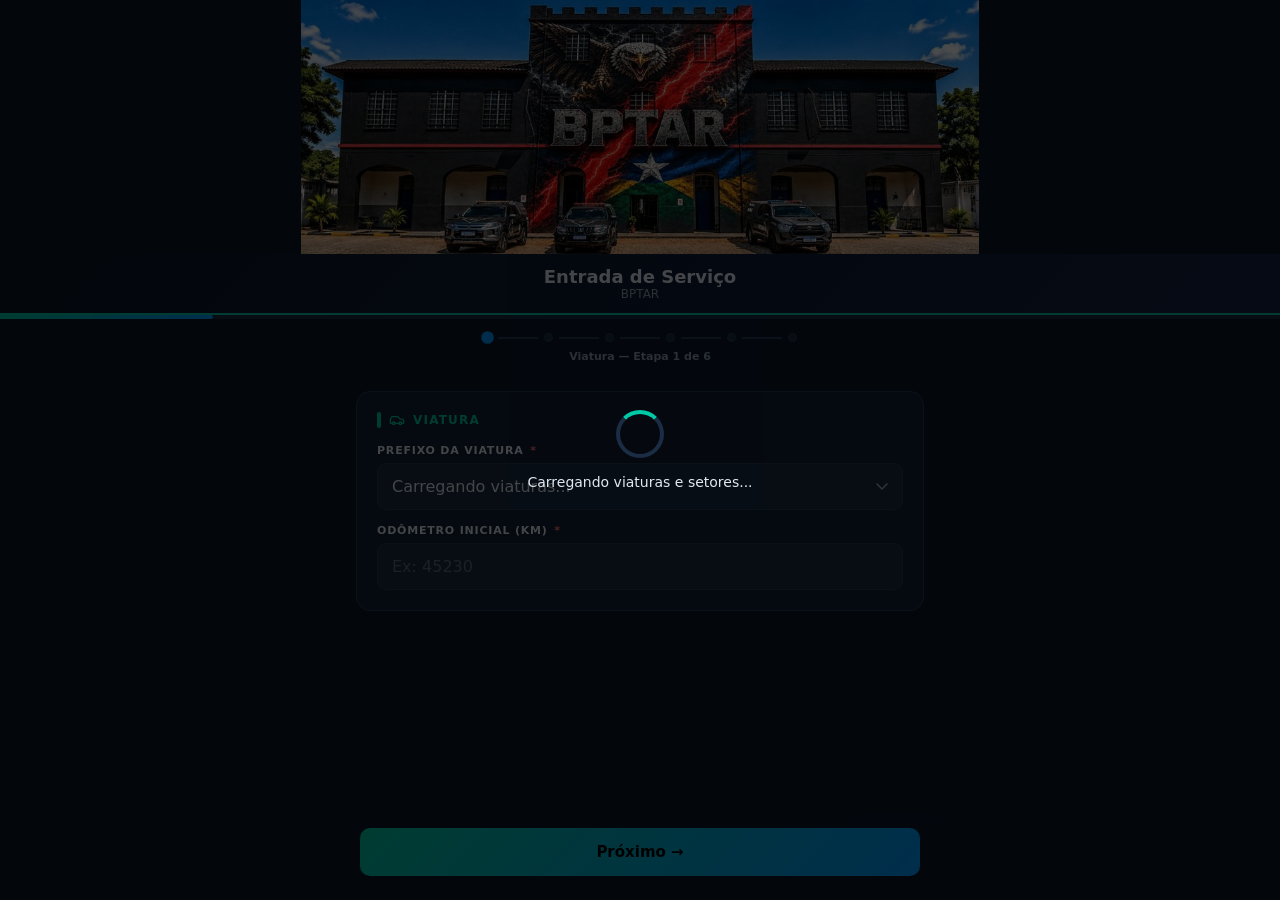
<file: entrada.html>
<!DOCTYPE html>
<html lang="pt-BR">
<head>
<meta charset="UTF-8">
<meta name="viewport" content="width=device-width, initial-scale=1, viewport-fit=cover">
<meta name="theme-color" content="#0a1628">
<title>BPTAR — Entrada de Serviço</title>
<link rel="manifest" href="manifest.json">
<link rel="apple-touch-icon" href="icon-512.png">
<link rel="stylesheet" href="common.css?v=2026.11.14.1">
</head>
<body class="tema-entrada">
<img src="bptar_banner.jpg" class="banner-bpm" alt="BPTAR" width="678" height="254">
<div class="hdr">
  <div><div class="hdr-title">Entrada de Serviço</div><div class="hdr-sub">BPTAR</div></div>
</div>
<div class="progress-bar"><div class="progress-fill" id="progressFill" style="width:17%"></div></div>
<div class="steps-row" id="stepsRow"></div>
<div class="step-label" id="stepLabel">Etapa 1 de 6</div>

<div class="container">
  <div class="erro-msg" id="erroGlobal" role="alert"></div>
  <div class="info-msg" id="infoGlobal" role="status"></div>

  <!-- 1. Viatura -->
  <div class="section active" id="s1">
    <div class="card">
      <div class="card-title"><svg class="ic" aria-hidden="true" focusable="false"><use href="#i-car"></use></svg> Viatura</div>
      <div class="fg">
        <label for="prefixo">Prefixo da Viatura <span class="req">*</span></label>
        <select id="prefixo" required><option value="">Carregando viaturas...</option></select>
        <div class="msg-invalido">Selecione a viatura</div>
        <div class="bloqueio-saida" id="bloqueioSaida" role="alert">
          <div class="bloqueio-saida-titulo"><svg class="ic" aria-hidden="true" focusable="false"><use href="#i-ban"></use></svg> Entrada não permitida</div>
          <div class="bloqueio-saida-corpo">
            Esta viatura ainda está com <strong>saída em aberto</strong>. O policial que saiu com ela não registrou a baixa do serviço.<br>
            Entre em contato e solicite que ele registre a saída antes de prosseguir.
            <div class="bloqueio-saida-motorista" id="bloqueioMotoristaInfo"></div>
            <a class="btn-ligar" id="bloqueioLigar" href="#"><svg class="ic" aria-hidden="true" focusable="false"><use href="#i-phone"></use></svg> Ligar agora</a>
          </div>
        </div>
      </div>
      <div class="fg">
        <label for="odometroInicial">Odômetro Inicial (km) <span class="req">*</span></label>
        <input type="text" inputmode="numeric" autocomplete="off" id="odometroInicial" placeholder="Ex: 45230" maxlength="7">
        <div class="odometro-hint" id="odometroHint"></div>
        <div class="odo-aviso" id="odoAviso" role="alert">
          <span id="odoAvisoTxt"></span>
          <label><input type="checkbox" id="odoConfirma"> Confirmo que o odômetro informado está correto</label>
        </div>
        <div class="msg-invalido">Informe o odômetro</div>
      </div>
    </div>
  </div>

  <!-- 2. Setor -->
  <div class="section" id="s2">
    <div class="card">
      <div class="card-title"><svg class="ic" aria-hidden="true" focusable="false"><use href="#i-map-pin"></use></svg> Setor de Atuação</div>
      <div class="fg">
        <label for="setor">Setor <span class="req">*</span></label>
        <select id="setor" required><option value="">Carregando setores...</option></select>
        <div class="msg-invalido">Selecione o setor</div>
      </div>
      <div class="fg" id="setorLivreGroup" style="display:none">
        <label for="setorLivre">Informe o setor <span class="req">*</span></label>
        <input type="text" id="setorLivre" class="upper" placeholder="Nome completo do setor..." maxlength="100">
        <div class="msg-invalido">Informe o setor</div>
      </div>
    </div>
  </div>

  <!-- 3. Guarnição -->
  <div class="section" id="s3">
    <div class="card">
      <div class="card-title"><svg class="ic" aria-hidden="true" focusable="false"><use href="#i-users"></use></svg> Guarnição</div>
      <div class="fg">
        <label for="comandante">Comandante da Guarnição <span class="req">*</span></label>
        <input type="text" id="comandante" class="upper" placeholder="GRADUAÇÃO E NOME DE GUERRA" maxlength="80" autocomplete="off">
        <div class="msg-invalido">Informe o comandante</div>
      </div>
      <div class="fg">
        <label for="motorista">Motorista da Guarnição <span class="req">*</span></label>
        <input type="text" id="motorista" class="upper" placeholder="GRADUAÇÃO E NOME DE GUERRA" maxlength="80" autocomplete="off">
        <div class="msg-invalido">Informe o motorista</div>
      </div>
      <div class="fg-row">
        <div class="fg">
          <label for="matricula">Matrícula do Motorista <span class="req">*</span></label>
          <input type="text" inputmode="numeric" id="matricula" placeholder="Ex: 100012345" maxlength="12" autocomplete="off">
          <div class="msg-invalido">Matrícula inválida (somente números, ex: 100012345)</div>
        </div>
        <div class="fg">
          <label for="telefone">Telefone <span class="req">*</span></label>
          <input type="tel" id="telefone" placeholder="(69) 9xxxx-xxxx" maxlength="16" autocomplete="off">
          <div class="msg-invalido">Informe um telefone válido com DDD</div>
        </div>
      </div>
    </div>
  </div>

  <!-- 4. Condições -->
  <div class="section" id="s4">
    <div class="card">
      <div class="card-title"><svg class="ic" aria-hidden="true" focusable="false"><use href="#i-wrench"></use></svg> Condições da Viatura</div>
      <div class="fg">
        <label>Nível de Óleo do Motor <span class="req">*</span></label>
        <div class="nivel-group">
          <button type="button" class="opcao-btn" data-group="oleo" data-val="MÍNIMO" data-tone="min"><span class="dot dot-min"></span>Mínimo</button>
          <button type="button" class="opcao-btn" data-group="oleo" data-val="MÉDIO" data-tone="med"><span class="dot dot-med"></span>Médio</button>
          <button type="button" class="opcao-btn" data-group="oleo" data-val="MÁXIMO" data-tone="max"><span class="dot dot-max"></span>Máximo</button>
        </div>
        <div class="msg-invalido" id="msg-oleo">Selecione o nível de óleo</div>
      </div>
      <div class="fg mt">
        <label>Nível de Água do Radiador <span class="req">*</span></label>
        <div class="nivel-group">
          <button type="button" class="opcao-btn" data-group="agua" data-val="MÍNIMO" data-tone="min"><span class="dot dot-min"></span>Mínimo</button>
          <button type="button" class="opcao-btn" data-group="agua" data-val="MÉDIO" data-tone="med"><span class="dot dot-med"></span>Médio</button>
          <button type="button" class="opcao-btn" data-group="agua" data-val="MÁXIMO" data-tone="max"><span class="dot dot-max"></span>Máximo</button>
        </div>
        <div class="msg-invalido" id="msg-agua">Selecione o nível de água</div>
      </div>
      <div class="fg mt">
        <label>Itens com Alterações <span class="req">*</span><span class="opt"> (selecione todos)</span></label>
        <div class="check-grid" id="alteracoesGrid"></div>
        <div class="msg-invalido" id="msgAlteracoes">Selecione pelo menos um item</div>
      </div>
      <div class="fg mt" id="outrosGroup" style="display:none">
        <label for="outrosTexto">Outras alterações <span class="req">*</span></label>
        <textarea id="outrosTexto" placeholder="Descreva os outros itens com alteração..." rows="2"></textarea>
        <div class="msg-invalido">Descreva as outras alterações</div>
      </div>
    </div>
    <div class="card">
      <div class="card-title"><svg class="ic" aria-hidden="true" focusable="false"><use href="#i-camera"></use></svg> Fotos das Avarias</div>
      <div class="fg">
        <label for="descricaoAvarias">Descreva alterações elétricas e avarias <span class="req">*</span></label>
        <textarea id="descricaoAvarias" placeholder="Descreva ou escreva 'NENHUMA AVARIA OBSERVADA'" rows="3"></textarea>
        <div class="msg-invalido">Campo obrigatório</div>
      </div>
      <div class="fg">
        <label>Fotos da viatura <span class="opt">(opcional — enviadas para o Drive)</span></label>
        <div class="foto-area">
          <div class="foto-btns">
            <button type="button" class="foto-btn camera" id="avCam"><span class="foto-btn-icon"><svg class="ic" aria-hidden="true" focusable="false"><use href="#i-camera"></use></svg></span><span>Tirar Foto</span></button>
            <button type="button" class="foto-btn galeria" id="avGal"><span class="foto-btn-icon"><svg class="ic" aria-hidden="true" focusable="false"><use href="#i-image"></use></svg></span><span>Galeria / Arquivo</span></button>
          </div>
          <input type="file" id="avCam_input" accept="image/*" capture="environment" hidden>
          <input type="file" id="avGal_input" accept="image/*" multiple hidden>
          <div class="fotos-preview" id="avPreview"></div>
          <div class="foto-status" id="avStatus">Nenhuma foto selecionada</div>
          <div class="foto-upload-prog" id="fotoProgBar"><div class="foto-upload-prog-fill" id="fotoProgFill" style="width:0%"></div></div>
        </div>
      </div>
    </div>
  </div>

  <!-- 5. Limpeza -->
  <div class="section" id="s5">
    <div class="card">
      <div class="card-title"><svg class="ic" aria-hidden="true" focusable="false"><use href="#i-sparkles"></use></svg> Controle de Limpeza</div>
      <div class="fg">
        <label>A viatura está limpa na assunção do serviço? <span class="req">*</span></label>
        <div class="opcao-group">
          <button type="button" class="opcao-btn" data-group="limpa" data-val="SIM" data-tone="ok"><div class="obi"><svg class="ic" aria-hidden="true" focusable="false"><use href="#i-check-circle"></use></svg></div><div class="obt">Sim, está limpa</div></button>
          <button type="button" class="opcao-btn" data-group="limpa" data-val="NÃO" data-tone="no"><div class="obi"><svg class="ic" aria-hidden="true" focusable="false"><use href="#i-ban"></use></svg></div><div class="obt">Não está limpa</div></button>
        </div>
        <div class="msg-invalido" id="msg-limpa">Selecione uma opção</div>
      </div>
      <div id="descLimpaGroup" data-depends="limpa:NÃO" style="display:none">
        <div class="fg mt">
          <label for="descLimpaEntrada">Descreva a situação da viatura <span class="req">*</span></label>
          <textarea id="descLimpaEntrada" placeholder="Ex: Bancos com barro, odor forte, resíduos no porta-malas..." rows="3"></textarea>
          <div class="msg-invalido">Informe a descrição</div>
        </div>
        <div class="fg">
          <label>Fotos da sujeira <span class="opt">(opcional)</span></label>
          <div class="foto-area" data-fotos="limpeza">
            <div class="foto-btns">
              <button type="button" class="foto-btn camera" id="limpCam"><span class="foto-btn-icon"><svg class="ic" aria-hidden="true" focusable="false"><use href="#i-camera"></use></svg></span><span>Tirar Foto</span></button>
              <button type="button" class="foto-btn galeria" id="limpGal"><span class="foto-btn-icon"><svg class="ic" aria-hidden="true" focusable="false"><use href="#i-image"></use></svg></span><span>Galeria</span></button>
            </div>
            <input type="file" id="limpCam_input" accept="image/*" capture="environment" hidden>
            <input type="file" id="limpGal_input" accept="image/*" multiple hidden>
            <div class="fotos-preview" id="limpPreview"></div>
            <div class="foto-status" id="limpStatus">Nenhuma foto selecionada</div>
          </div>
        </div>
      </div>
    </div>
  </div>

  <!-- 6. Cartão -->
  <div class="section" id="s6">
    <div class="card">
      <div class="card-title"><svg class="ic" aria-hidden="true" focusable="false"><use href="#i-credit-card"></use></svg> Cartão de Abastecimento</div>
      <div class="fg">
        <label>O cartão confere com a placa? <span class="req">*</span></label>
        <div class="opcao-group">
          <button type="button" class="opcao-btn" data-group="cartao" data-val="SIM" data-tone="ok"><div class="obi"><svg class="ic" aria-hidden="true" focusable="false"><use href="#i-check-circle"></use></svg></div><div class="obt">Sim, confere</div></button>
          <button type="button" class="opcao-btn" data-group="cartao" data-val="NÃO" data-tone="no"><div class="obi"><svg class="ic" aria-hidden="true" focusable="false"><use href="#i-x-circle"></use></svg></div><div class="obt">Não confere</div></button>
        </div>
        <div class="msg-invalido" id="msg-cartao">Selecione uma opção</div>
      </div>
      <div class="fg" id="divergenciaGroup" data-depends="cartao:NÃO" style="display:none">
        <label for="divergenciaCartao">Explique a divergência <span class="req">*</span></label>
        <textarea id="divergenciaCartao" placeholder="Descreva o motivo..." rows="3"></textarea>
        <div class="msg-invalido">Informe a divergência</div>
      </div>
    </div>
    <div class="card card-decl">
      <div class="card-title"><svg class="ic" aria-hidden="true" focusable="false"><use href="#i-scale"></use></svg> Declaração</div>
      <p style="font-size:13px;line-height:1.6">Ao enviar, declaro que todas as informações são verdadeiras, nos termos do <strong>Art. 17 — I RDPM</strong>.</p>
    </div>
  </div>

  <div id="tela-sucesso">
    <div class="success-icon" id="successIcon"><svg class="ic" aria-hidden="true" focusable="false"><use href="#i-check-circle"></use></svg></div>
    <div class="success-title" id="successTitle">Entrada Registrada!</div>
    <div class="success-sub" id="successDetalhes">Entrada registrada com sucesso.</div>
    <div class="success-aviso" id="successAviso"></div>
    <button class="btn-novo" id="btnNovo" type="button">+ Nova Entrada</button>
  </div>
</div>

<div class="footer-fixed" id="footerFixed">
  <button class="btn btn-back" id="btnBack" type="button" style="display:none">← Voltar</button>
  <button class="btn btn-next" id="btnNext" type="button">Próximo →</button>
  <button class="btn btn-send" id="btnSend" type="button" style="display:none">✓ Enviar</button>
</div>
<div class="loading-ov" id="loadingOv"><div class="loading-spin"></div><div class="loading-txt" id="loadingTxt">Carregando...</div></div>

<script src="common.js?v=2026.11.14.1"></script>
<script>if(!window.GAR){document.body.innerHTML='<div style="padding:30px;color:#fff;font-family:sans-serif;line-height:1.6"><h2>Arquivos incompletos</h2><p>O arquivo common.js não foi encontrado. Publique common.js, common.css e bptar_banner.jpg na mesma pasta de entrada.html e saida.html.</p></div>';throw new Error('common.js ausente');}</script>
<script>
(function () {
  'use strict';
  var $ = GAR.$;
  var LABELS = ['Viatura', 'Setor', 'Guarnição', 'Condições', 'Limpeza', 'Cartão'];
  var ALTERACOES = ['Giroflex', 'Sirene', 'Motor', 'Câmbio', 'Pneus', 'TWI pneus', 'Retrovisores', 'Luzes', 'Painel', 'Rádio / HT', 'Lataria', 'Documentação', 'Extintor', 'Porta-malas', 'Freios', 'Direção', 'Outros', 'Sem Alteração'];
  var idEnvio = GAR.uuid();
  var enviando = false, finalizando = false;
  var alteracoesSel = [];
  var bloqueada = false, seqConsulta = 0;
  var W;

  var odo = GAR.odometro.criar({ input: 'odometroInicial', hint: 'odometroHint', aviso: 'odoAviso', avisoTxt: 'odoAvisoTxt', confirma: 'odoConfirma', orientacao: 'informe o odômetro inicial' });
  var fotosAv = GAR.criarFotos({ nome: 'avarias', camera: 'avCam', galeria: 'avGal', preview: 'avPreview', status: 'avStatus', rotulo: 'avaria_entrada' });
  var fotosLimpa = GAR.criarFotos({ nome: 'limpeza', camera: 'limpCam', galeria: 'limpGal', preview: 'limpPreview', status: 'limpStatus', rotulo: 'limpeza_entrada' });

  /* ---------- Checklist de alterações ---------- */
  function renderAlteracoes() {
    var grid = $('alteracoesGrid'); grid.innerHTML = '';
    ALTERACOES.forEach(function (item) {
      var b = document.createElement('button');
      b.type = 'button'; b.className = 'check-item'; b.setAttribute('data-val', item);
      var box = document.createElement('div'); box.className = 'check-box';
      var lb = document.createElement('div'); lb.className = 'check-label'; lb.textContent = item;
      b.appendChild(box); b.appendChild(lb);
      b.addEventListener('click', function () { toggleAlteracao(item); });
      grid.appendChild(b);
    });
  }
  function pintarAlteracoes() {
    var itens = document.querySelectorAll('#alteracoesGrid .check-item');
    for (var i = 0; i < itens.length; i++) {
      var on = alteracoesSel.indexOf(itens[i].getAttribute('data-val')) !== -1;
      itens[i].classList.toggle('selected', on);
      itens[i].setAttribute('aria-pressed', on ? 'true' : 'false');
      itens[i].firstChild.textContent = on ? '✓' : '';
    }
    var outros = alteracoesSel.indexOf('Outros') !== -1;
    $('outrosGroup').style.display = outros ? 'block' : 'none';
    if (!outros) $('outrosTexto').value = '';
    $('msgAlteracoes').classList.remove('on');
  }
  function toggleAlteracao(item) {
    if (item === 'Sem Alteração') alteracoesSel = alteracoesSel.indexOf(item) === -1 ? ['Sem Alteração'] : [];
    else {
      alteracoesSel = alteracoesSel.filter(function (x) { return x !== 'Sem Alteração'; });
      var i = alteracoesSel.indexOf(item);
      if (i === -1) alteracoesSel.push(item); else alteracoesSel.splice(i, 1);
    }
    pintarAlteracoes();
    GAR.draft.salvar();
  }

  /* ---------- Viatura: status (saída em aberto) + odômetro numa só consulta ---------- */
  function esconderBloqueio() {
    bloqueada = false;
    $('bloqueioSaida').classList.remove('on');
    $('bloqueioMotoristaInfo').innerHTML = '';
    $('bloqueioLigar').classList.remove('on');
    $('bloqueioLigar').setAttribute('href', '#');
  }

  function mostrarBloqueio(d) {
    var tel = String(d.telefone || '').replace(/\D/g, '');
    var h = '<div class="bloqueio-saida-linha"><span>Motorista</span><strong>' + GAR.esc(d.motorista || 'Não identificado') + '</strong></div>';
    if (d.dataEntrada) h += '<div class="bloqueio-saida-linha"><span>Entrou em</span><strong>' + GAR.esc(d.dataEntrada) + '</strong></div>';
    if (tel) {
      h += '<div class="bloqueio-saida-linha"><span>Telefone</span><strong>' + GAR.esc(d.telefone || tel) + '</strong></div>';
      var a = $('bloqueioLigar');
      a.setAttribute('href', 'tel:' + (tel.length > 11 && tel.indexOf('55') === 0 ? '+' + tel : '+55' + tel));
      a.classList.add('on');
    }
    $('bloqueioMotoristaInfo').innerHTML = h;
    $('bloqueioSaida').classList.add('on');
    bloqueada = true;
  }

  async function aoSelecionarViatura(preservar) {
    var p = $('prefixo').value, meu = ++seqConsulta;
    esconderBloqueio();
    if (!preservar) { $('odometroInicial').value = ''; $('odoConfirma').checked = false; }
    odo.limpar();
    if (!p) return;
    odo.consultando('Verificando status da viatura...');
    // UMA consulta (status + odômetro) ao índice rápido
    var info = null;
    try { info = await GAR.infoViatura(p, { confirmar: true }); } catch (e) { info = null; }
    if (meu !== seqConsulta) return; // trocou de viatura no meio da consulta

    if (info && info.saidaAberta) {
      odo.limpar(); mostrarBloqueio(info);
      if (W && W.etapa > 1) W.ir(1); // a resposta chegou depois de o usuário avançar: volta ao aviso
      return;
    }
    var n = info && info.odometro != null ? Number(info.odometro) : NaN;
    if (!isNaN(n)) odo.definirRef(n); else odo.falhou();
    // o último valor NÃO é copiado sozinho (evita repetir um valor velho sem olhar o painel): "Usar este valor" faz isso num toque
    if (!preservar) { try { $('odometroInicial').focus({ preventScroll: true }); } catch (e2) {} }
  }

  /* ---------- Validação ---------- */
  function validar(n) {
    var ok = true;
    if (n === 1) {
      if (!$('prefixo').value) { GAR.invalido('prefixo'); ok = false; }
      if (bloqueada) { GAR.mostrarErro('Esta viatura possui saída em aberto. O motorista anterior precisa registrar a baixa antes de uma nova entrada.'); return false; }
      var pr = odo.problema(finalizando);
      if (pr === 'vazio') { GAR.invalido('odometroInicial'); ok = false; }
      else if (pr === 'consultando') { GAR.mostrarErro('Aguarde um instante: verificando o status da viatura...'); ok = false; }
      else if (pr === 'bloqueado') { GAR.invalido('odometroInicial', false); GAR.mostrarErro(odo.mensagem()); ok = false; }
      else if (pr === 'confirmar') { odo.marcarPendente(); GAR.mostrarErro('Confirme o odômetro informado marcando a caixa abaixo do campo.'); ok = false; }
    }
    if (n === 2) {
      if (!$('setor').value) { GAR.invalido('setor'); ok = false; }
      else if ($('setor').value === 'OUTRO' && !GAR.req('setorLivre')) ok = false;
    }
    if (n === 3) {
      if (!GAR.req('comandante')) ok = false;
      if (!GAR.req('motorista')) ok = false;
      var mat = $('matricula').value.trim();
      if (!mat || parseInt(mat, 10) < 1000) { GAR.invalido('matricula'); ok = false; }
      var tel = $('telefone').value.replace(/\D/g, '');
      if (tel.length < 10 || tel.length > 11) { GAR.invalido('telefone'); ok = false; }
    }
    if (n === 4) {
      if (!GAR.reqOpc('oleo')) ok = false;
      if (!GAR.reqOpc('agua')) ok = false;
      if (!alteracoesSel.length) { $('msgAlteracoes').classList.add('on'); ok = false; }
      if (alteracoesSel.indexOf('Outros') !== -1 && !GAR.req('outrosTexto')) ok = false;
      if (!GAR.req('descricaoAvarias')) ok = false;
    }
    if (n === 5) {
      if (!GAR.reqOpc('limpa')) ok = false;
      if (GAR.opc.limpa === 'NÃO' && !GAR.req('descLimpaEntrada')) ok = false;
    }
    if (n === 6) {
      if (!GAR.reqOpc('cartao')) ok = false;
      if (GAR.opc.cartao === 'NÃO' && !GAR.req('divergenciaCartao')) ok = false;
    }
    if (!ok && !$('erroGlobal').classList.contains('on')) GAR.mostrarErro('Preencha todos os campos obrigatórios.');
    return ok;
  }

  /* ---------- Envio ---------- */
  /** Dados do registro (o idEnvio e o texto das fotos são acrescentados por GAR.enviarItem). */
  function montarPayload() {
    var setor = $('setor').value, limpa = GAR.opc.limpa, cartao = GAR.opc.cartao;
    return Object.assign({
      tipo: 'entrada',
      prefixo: $('prefixo').value,
      odometroInicial: String(odo.valor()),
      setor: setor,
      setorTextoLivre: setor === 'OUTRO' ? $('setorLivre').value.trim() : '',
      comandante: $('comandante').value.trim().toUpperCase(),
      motorista: $('motorista').value.trim().toUpperCase(),
      matricula: $('matricula').value.trim(),
      telefone: $('telefone').value.trim(),
      nivelOleo: GAR.opc.oleo,
      nivelAgua: GAR.opc.agua,
      alteracoes: alteracoesSel.map(function (i) { return i === 'Outros' ? 'Outros: ' + ($('outrosTexto').value.trim() || '').toUpperCase() : i; }).join(', '),
      descricaoAvarias: $('descricaoAvarias').value.trim(),
      viaturaLimpaEntrada: limpa,
      descLimpaEntrada: limpa === 'NÃO' ? $('descLimpaEntrada').value.trim() : '',
      cartaoConferePlaca: cartao,
      divergenciaCartao: cartao === 'NÃO' ? $('divergenciaCartao').value.trim() : ''
    }, odo.payload());
  }

  async function enviar() {
    if (enviando) return;
    GAR.esconderErro();
    finalizando = true; var okTudo = W.validarTudo(); finalizando = false; // a consulta pendente só bloqueia o ENVIO, não o avanço
    if (!okTudo) return;
    enviando = true; $('btnSend').disabled = true;
    try {
      GAR.loading(true, 'Preparando envio...');
      await Promise.all([fotosAv.pronto(), fotosLimpa.pronto()]);
      var payload = montarPayload();
      var item = { id: idEnvio, tipo: 'entrada', prefixo: payload.prefixo, payload: payload, fotos: GAR.coletarFotos([fotosAv, fotosLimpa]) };
      var res;
      try { res = await GAR.enviarItem(item); }
      catch (eRede) {
        GAR.loading(false);
        if (await GAR.fila.adicionar(item)) salvoNaFila(payload);
        else GAR.mostrarErro('Falha de conexão ao enviar. Seus dados foram mantidos — verifique o sinal e toque em Enviar novamente.');
        return;
      }
      GAR.loading(false);
      if (!res.r.ok) { recusado(res.r); return; }
      sucesso(res.payload, res.rf);
    } catch (e) {
      GAR.loading(false);
      GAR.mostrarErro('Falha inesperada ao enviar. Seus dados foram mantidos — toque em Enviar novamente.');
    } finally {
      enviando = false; $('btnSend').disabled = false;
    }
  }

  function recusado(r) {
    if (r.confirmarOdometro && !odo.confirmado()) {
      odo.forcarConfirmacao(r.erro); W.ir(1); odo.marcarPendente();
      GAR.mostrarErro('O servidor pede a confirmação do odômetro. Marque a caixa abaixo do campo e envie novamente.');
    } else if (r.bloqueado) {
      W.ir(1);
      GAR.mostrarErro(r.erro);
    } else {
      GAR.mostrarErro('O servidor não aceitou o registro: ' + r.erro + '. Seus dados foram mantidos.');
    }
  }

  function salvoNaFila(p) {
    GAR.guarnicao.salvar(p.setor, p.setorTextoLivre);
    GAR.draft.limpar();
    $('successIcon').innerHTML = GAR.ico('cloud-off'); $('successIcon').classList.add('offline');
    $('successTitle').textContent = 'Salvo neste aparelho';
    $('successDetalhes').innerHTML = 'Sem conexão no momento. A entrada da viatura <strong>' + GAR.esc(p.prefixo) +
      '</strong> está guardada e será enviada automaticamente quando o sinal voltar.<br>Mantenha o aplicativo aberto ou abra-o novamente com sinal.';
    W.concluir();
  }

  function sucesso(p, rf) {
    GAR.loading(false);
    GAR.guarnicao.salvar(p.setor, p.setorTextoLivre);
    GAR.draft.limpar();
    var setorFinal = p.setor === 'OUTRO' ? p.setorTextoLivre : p.setor;
    $('successDetalhes').innerHTML = 'Viatura <strong>' + GAR.esc(p.prefixo) + '</strong> registrada em serviço.<br>Setor: <strong>' + GAR.esc(setorFinal) +
      '</strong><br>Motorista: <strong>' + GAR.esc(p.motorista) + '</strong>' +
      (rf.ok > 0 ? '<br>' + GAR.ico('camera') + ' ' + rf.ok + ' foto(s) enviada(s) para o Drive' : '');
    if (rf.falhas > 0) $('successAviso').textContent = rf.falhas + ' foto(s) não puderam ser enviadas. O registro da entrada foi concluído normalmente.';
    W.concluir();
  }

  /* ---------- Inicialização ---------- */
  document.addEventListener('DOMContentLoaded', function () {
    W = GAR.wizard({ labels: LABELS, validar: validar });
    renderAlteracoes();

    $('btnNext').addEventListener('click', W.avancar);
    $('btnBack').addEventListener('click', W.voltar);
    $('btnSend').addEventListener('click', enviar);
    $('btnNovo').addEventListener('click', function () { location.reload(); });
    $('bloqueioLigar').addEventListener('click', function (e) { if (this.getAttribute('href') === '#') e.preventDefault(); });

    $('prefixo').addEventListener('change', function () { aoSelecionarViatura(false); });
    odo.ligar();
    $('setor').addEventListener('change', function () {
      var outro = this.value === 'OUTRO';
      $('setorLivreGroup').style.display = outro ? 'block' : 'none';
      if (!outro) $('setorLivre').value = '';
    });
    $('matricula').addEventListener('input', function () { GAR.somenteDigitos(this); });
    $('telefone').addEventListener('input', function () { GAR.mascaraTelefone(this); });

    GAR.aplicarDependencias();
    GAR.draft.init('gar:rascunho:entrada', {
      getEtapa: function () { return W.etapa; },
      getId: function () { return idEnvio; },
      setId: function (id) { idEnvio = id; },
      getExtra: function () { return { alteracoes: alteracoesSel }; },
      setExtra: function (x) { if (x && Array.isArray(x.alteracoes)) { alteracoesSel = x.alteracoes; pintarAlteracoes(); } }
    });
    W.atualizar();

    GAR.carregarDados(function () {
      GAR.guarnicao.preencher();
      var g = GAR.guarnicao.setor();
      if (g && g.setor && !$('setor').value) {
        var tem = Array.prototype.some.call($('setor').options, function (o) { return o.value === g.setor; });
        if (tem) {
          $('setor').value = g.setor;
          if (g.setor === 'OUTRO') { $('setorLivreGroup').style.display = 'block'; $('setorLivre').value = g.setorLivre || ''; }
        }
      }
      if (GAR.draft.existe() && GAR.draft.restaurar()) {
        if ($('setor').value === 'OUTRO') $('setorLivreGroup').style.display = 'block';
        if ($('prefixo').value) aoSelecionarViatura(true);
        W.ir(GAR.draft.etapaSalva());
        GAR.info('Rascunho restaurado. Se você anexou fotos, selecione-as novamente.', {
          texto: 'Descartar', fn: function () { GAR.draft.limpar(); location.reload(); }
        });
      }
      GAR.draft.ativar();
    });
  });
})();

</script>
</body>
</html>
</file>
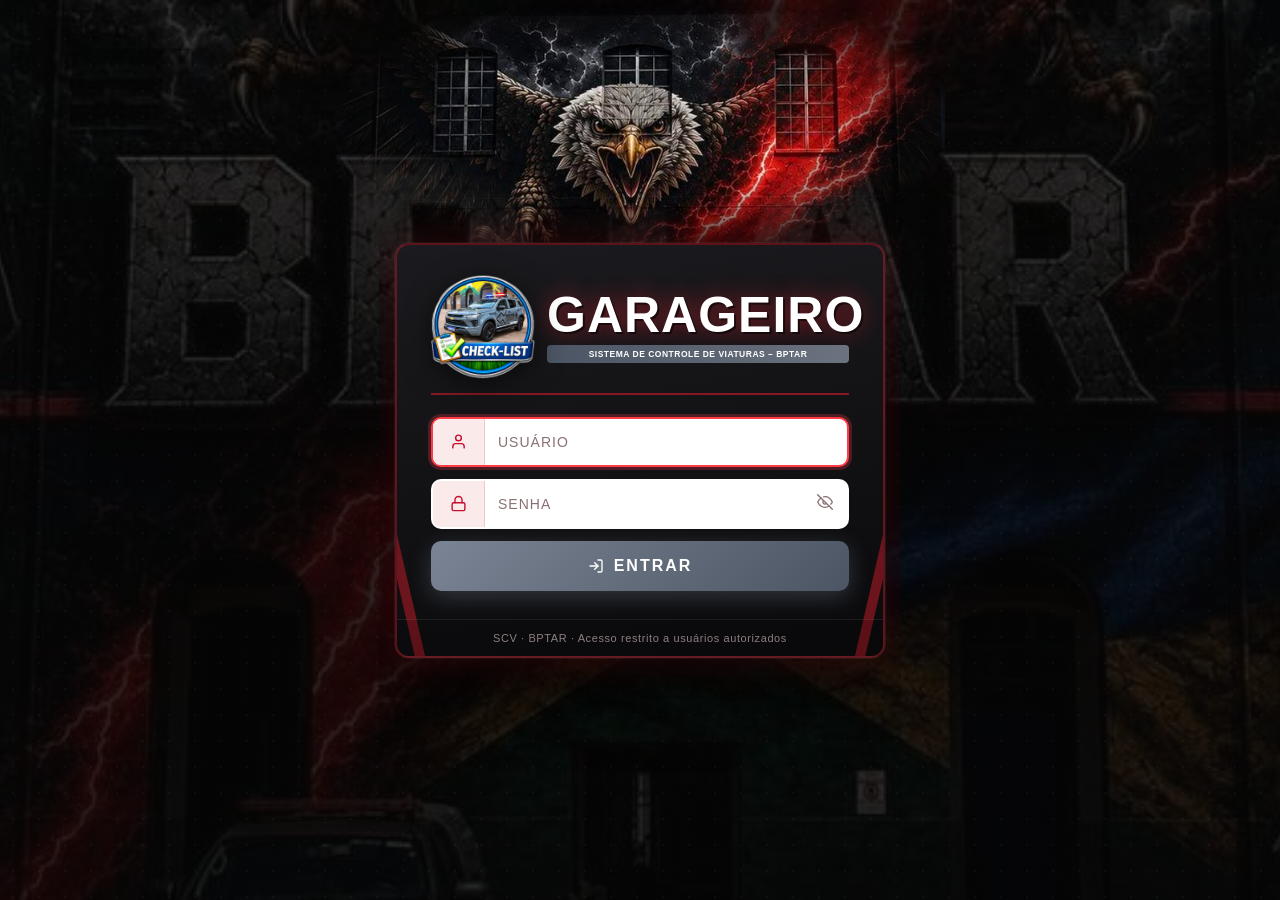
<file: garageiro.html>
<!DOCTYPE html>
<html lang="pt-BR">
<head>
<meta charset="UTF-8">
<meta name="viewport" content="width=device-width, initial-scale=1">
<title>Garageiro — BPTAR</title>
<link rel="stylesheet" href="https://cdnjs.cloudflare.com/ajax/libs/font-awesome/6.4.0/css/all.min.css">
<link href="https://fonts.googleapis.com/css2?family=Inter:wght@400;500;600;700;800&display=swap" rel="stylesheet">
<style>
*,*::before,*::after{margin:0;padding:0;box-sizing:border-box}
:root{
  --bg:#ffffff;--bg2:#ffffff;--bg3:#f3f5f9;--bg4:#e8ecf3;
  --bd:#dde3ec;--bd2:#c3ccd9;
  --ac:#1a73e8;--ac2:#0d47a1;
  --ac-dim:rgba(26,115,232,.15);--ac-bd:rgba(26,115,232,.4);
  --red:#d93a2b;--grn:#1e8e4e;--ylw:#c27a0e;--blue:#2b7fc4;
  --txt:#1a2433;--txt2:#5b6b80;--txt3:#8895a7;
  --mono:'Share Tech Mono',monospace;
  --sans:'Rajdhani',sans-serif;
  --cond:'Barlow Condensed',sans-serif;
  --hdr-h:58px;--sb-w:264px;--rad:10px;
  --tr:.2s cubic-bezier(.4,0,.2,1);
}
html,body{height:100%;overflow:hidden;font-family:var(--sans);background:var(--bg);color:var(--txt);color-scheme:light}
::-webkit-scrollbar{width:4px;height:4px}
::-webkit-scrollbar-track{background:transparent}
::-webkit-scrollbar-thumb{background:var(--bd2);border-radius:4px}

/* ══ SIDEBAR ═══════════════════════════════════════ */
.sb-backdrop{display:none;position:fixed;inset:0;background:rgba(15,23,42,.45);z-index:400;backdrop-filter:blur(2px)}
.sb-backdrop.on{display:block}
.sidebar{position:fixed;top:0;left:0;height:100vh;width:var(--sb-w);background:var(--bg2);border-right:1px solid var(--bd);transform:translateX(calc(-1 * var(--sb-w)));transition:transform .3s cubic-bezier(.4,0,.2,1);z-index:500;display:flex;flex-direction:column;overflow:hidden}
.sidebar.open{transform:translateX(0)}

.sb-head{padding:14px 14px 10px;border-bottom:1px solid var(--bd);display:flex;align-items:center;justify-content:space-between;flex-shrink:0}
.sb-brand{display:flex;align-items:center;gap:10px}
.sb-brand-ico{width:36px;height:36px;border-radius:9px;flex-shrink:0;background:linear-gradient(135deg,var(--ac),var(--ac2));display:flex;align-items:center;justify-content:center;font-size:17px;box-shadow:0 0 18px rgba(26,115,232,.3)}
.sb-brand-name strong{font-family:var(--cond);font-size:15px;font-weight:800;letter-spacing:.5px;display:block;color:var(--txt)}
.sb-brand-name span{font-size:9px;color:var(--txt2);font-family:var(--mono);letter-spacing:.5px}
.sb-close{width:26px;height:26px;background:var(--bg3);border:1px solid var(--bd);border-radius:5px;color:var(--txt2);cursor:pointer;display:flex;align-items:center;justify-content:center;font-size:12px;transition:all var(--tr)}
.sb-close:hover{color:var(--txt);border-color:var(--ac)}

.sb-user{margin:10px 10px 6px;padding:10px 12px;background:var(--bg3);border:1px solid var(--bd);border-radius:8px;display:flex;align-items:center;gap:9px;cursor:pointer;transition:border-color var(--tr);position:relative}
.sb-user:hover{border-color:var(--ac)}
.sb-avatar{width:32px;height:32px;border-radius:50%;flex-shrink:0;background:linear-gradient(135deg,var(--ac),var(--ac2));display:flex;align-items:center;justify-content:center;font-size:12px;font-weight:700;color:#fff;font-family:var(--mono)}
.sb-user-info{flex:1;min-width:0}
.sb-user-nome{font-size:13px;font-weight:700;overflow:hidden;text-overflow:ellipsis;white-space:nowrap}
.sb-user-mat{font-size:10px;color:var(--txt2);font-family:var(--mono)}
.sb-tag{font-size:8px;font-weight:700;padding:1px 6px;border-radius:6px;text-transform:uppercase;letter-spacing:.4px;flex-shrink:0}
.tag-admin{background:rgba(26,115,232,.12);color:#1d4ed8;border:1px solid rgba(26,115,232,.3)}
.tag-op{background:rgba(26,115,232,.15);color:#1d4ed8;border:1px solid rgba(26,115,232,.3)}

/* user dropdown */
.sb-user-dd{display:none;position:absolute;bottom:calc(100% + 6px);left:0;right:0;background:var(--bg2);border:1px solid var(--bd2);border-radius:8px;box-shadow:0 8px 24px rgba(15,23,42,.15);z-index:10;overflow:hidden}
.sb-user-dd.on{display:block}
.sbd-item{padding:10px 14px;font-size:13px;cursor:pointer;display:flex;align-items:center;gap:9px;transition:background var(--tr);color:var(--txt);font-weight:600}
.sbd-item:hover{background:rgba(0,0,0,.04);color:var(--txt)}
.sbd-item.danger{color:#b91c1c}.sbd-item.danger:hover{background:rgba(231,76,60,.07)}
.sbd-sep{height:1px;background:var(--bd)}

.sb-nav{flex:1;overflow-y:auto;padding:8px 0}
.sb-section{font-size:9px;font-weight:700;text-transform:uppercase;letter-spacing:1.2px;color:var(--txt2);padding:10px 16px 4px}
.sb-item{display:flex;align-items:center;gap:10px;padding:9px 14px;cursor:pointer;font-size:13px;font-weight:600;color:var(--txt);border-left:3px solid transparent;transition:all var(--tr)}
.sb-item:hover{background:var(--bg3);color:var(--txt)}
.sb-item.active{background:var(--ac-dim);color:var(--ac);border-left-color:var(--ac)}
.sb-item.active.bpd{color:#00916b;background:rgba(0,200,150,.08);border-left-color:#00916b}
.sb-item.active.bpd .si-ico{background:rgba(0,200,150,.12)}

/* ══ PARTE DIÁRIA ════════════════════════════════════ */
.pd-shell{display:grid;grid-template-columns:320px 1fr;gap:0;height:calc(100vh - var(--hdr-h) - 32px);overflow:hidden}
.pd-form{overflow-y:auto;padding-right:14px;height:100%}
.pd-preview{background:var(--bg2);border:1px solid var(--bd);border-radius:var(--rad);overflow-y:auto;height:100%;padding:18px}
.pd-sec{font-family:var(--mono);font-size:9px;font-weight:700;text-transform:uppercase;letter-spacing:1.4px;color:#00916b;padding:10px 0 6px;border-bottom:1px solid var(--bd);margin-bottom:11px;display:flex;align-items:center;gap:7px}
.pd-grp{display:flex;flex-direction:column;gap:4px;margin-bottom:9px}
.pd-lbl{font-size:10px;font-weight:600;text-transform:uppercase;letter-spacing:.5px;color:var(--txt2)}
.pd-inp{background:var(--bg3);border:1px solid var(--bd);color:var(--txt);padding:7px 10px;border-radius:6px;font-size:12px;font-family:var(--sans);outline:none;transition:border-color .2s;width:100%}
.pd-inp:focus{border-color:#00916b}
select.pd-inp{cursor:pointer}
textarea.pd-inp{resize:vertical;min-height:65px}
.pd-2col{display:grid;grid-template-columns:1fr 1fr;gap:8px}
.pd-vcard{background:var(--bg3);border:1px solid var(--bd);border-left:3px solid #00916b;border-radius:8px;padding:10px 12px;margin-bottom:8px}
.pd-vcard-hdr{display:flex;justify-content:space-between;align-items:center;margin-bottom:8px}
.pd-vnum{font-family:var(--mono);font-size:10px;font-weight:700;color:#00916b}
.pd-vrm{background:none;border:none;color:var(--txt3);cursor:pointer;font-size:13px;transition:color .2s}
.pd-vrm:hover{color:var(--red)}
/* Doc SEI */
.sei-doc{background:#fff;color:#000;font-family:Arial,sans-serif;font-size:10pt;line-height:1.45;padding:24px 28px;border-radius:6px;box-shadow:0 2px 14px rgba(15,23,42,.12);border:1px solid var(--bd)}
.sei-doc *{box-sizing:border-box}
.sei-title{text-align:center;margin-bottom:14px;font-size:9.5pt}
.sei-title .sei-pdnum{font-size:12pt;font-weight:700;margin-top:5px}
.sei-visto{border:1px solid #999;padding:9px 14px;margin-bottom:12px;display:flex;justify-content:space-between;align-items:flex-start;gap:16px;font-size:9pt}
.sei-intro{margin-bottom:12px;font-size:9.5pt;text-align:justify}
.sei-item{margin-bottom:9px;font-size:9.5pt}
.sei-tbl{width:100%;border-collapse:collapse;font-size:8pt;margin:7px 0 11px}
.sei-tbl caption{font-weight:700;font-size:8.5pt;background:#1a3a5c;color:#fff;padding:4px 8px;text-align:center;border:1px solid #1a3a5c}
.sei-tbl th{background:#1a3a5c;color:#fff;padding:3px 5px;text-align:center;border:1px solid #aaa;white-space:nowrap;font-size:7.5pt}
.sei-tbl td{padding:3px 5px;border:1px solid #ccc;text-align:center;vertical-align:middle;font-size:8pt}
.sei-tbl tr:nth-child(even) td{background:#f5f8ff}
.sei-quad{width:100%;border-collapse:collapse;font-size:8pt;margin:6px 0 12px}
.sei-quad caption{font-weight:700;font-size:8.5pt;background:#1a3a5c;color:#fff;padding:4px 8px;text-align:center;border:1px solid #1a3a5c}
.sei-quad th{background:#1a3a5c;color:#fff;padding:3px 6px;text-align:center;border:1px solid #aaa;font-size:7.5pt}
.sei-quad td{padding:3px 6px;border:1px solid #ccc;vertical-align:middle;font-size:8pt}
.sei-quad tr:nth-child(even) td{background:#f5f8ff}
.st-ok{color:#155724;font-weight:700}.st-baixa{color:#721c24;font-weight:700}.st-ofic{color:#856404;font-weight:700}
.sei-pass{margin-top:16px;border-top:1px solid #ccc;padding-top:12px;display:grid;grid-template-columns:1fr 1fr;gap:20px;font-size:9pt}
.sei-pass-bloco{text-align:center}
.sei-pass-linha{border-top:1px solid #000;width:80%;margin:22px auto 4px}
.sei-pass-nome{font-weight:700}
.sei-pass-cargo{font-size:8pt}
@media print{.pg:not(#pgParte){display:none!important}.hdr,.sidebar,.sb-backdrop,.pd-form,.pd-preview .pd-preview-bar{display:none!important}.pd-shell{display:block;height:auto}.pd-preview{border:none;box-shadow:none;padding:0}.sei-doc{box-shadow:none;padding:10mm 12mm}}
.sb-item.active.borng{color:#c2410c;background:rgba(251,146,60,.08);border-left-color:#c2410c}
.si-ico{width:28px;height:28px;border-radius:6px;display:flex;align-items:center;justify-content:center;font-size:13px;flex-shrink:0;background:var(--bg3);transition:background var(--tr)}
.sb-item.active .si-ico{background:var(--ac-dim)}.sb-item.active.b2 .si-ico{background:rgba(26,115,232,.12)}.sb-item.active.borng .si-ico{background:rgba(251,146,60,.12)}
.si-lbl{flex:1}.sb-divider{height:1px;background:var(--bd);margin:4px 10px}

.sb-foot{padding:10px 14px;border-top:1px solid var(--bd);flex-shrink:0;font-size:9px;color:var(--txt2);text-align:center;font-family:var(--mono);line-height:1.8}

/* upd btn */
.sb-upd-btn{margin:8px 10px 4px;padding:9px 14px;background:linear-gradient(135deg,#6a0dad,#3d006a);border:none;border-radius:8px;color:#fff;font-family:var(--cond);font-size:13px;font-weight:700;cursor:pointer;display:flex;align-items:center;gap:8px;transition:all .2s;width:calc(100% - 20px)}
.sb-upd-btn:hover{filter:brightness(1.15);transform:translateY(-1px)}

/* ══ HEADER ══════════════════════════════════════════ */
.hdr{height:var(--hdr-h);background:var(--bg2);border-bottom:1px solid var(--bd);display:flex;align-items:center;justify-content:space-between;padding:0 18px;position:sticky;top:0;z-index:100}
.hdr-left{display:flex;align-items:center;gap:12px}
.hamburger{width:38px;height:38px;background:var(--bg3);border:1px solid var(--bd);border-radius:8px;cursor:pointer;display:flex;flex-direction:column;align-items:center;justify-content:center;gap:5px;transition:border-color .2s;flex-shrink:0}
.hamburger:hover{border-color:var(--ac)}
.hamburger span{display:block;width:17px;height:2px;background:var(--txt);border-radius:1px;transition:all .28s}
.hamburger.open span:nth-child(1){transform:translateY(7px) rotate(45deg)}
.hamburger.open span:nth-child(2){opacity:0;transform:scaleX(0)}
.hamburger.open span:nth-child(3){transform:translateY(-7px) rotate(-45deg)}
.hdr-title{font-family:var(--cond);font-size:16px;font-weight:800;letter-spacing:.5px}
.hdr-sub{font-size:10px;color:var(--txt2)}
.hdr-right{display:flex;align-items:center;gap:9px}
.hdr-badge{display:flex;align-items:center;gap:6px;background:var(--bg3);border:1px solid var(--bd);border-radius:7px;padding:5px 12px;font-size:12px;font-weight:600;color:var(--txt)}

/* ══ MAIN ════════════════════════════════════════════ */
.shell{display:flex;height:100vh;overflow:hidden}
.main{flex:1;display:flex;flex-direction:column;overflow:hidden;min-width:0}
.content{flex:1;overflow-y:auto;overflow-x:hidden;padding:16px 18px}
.pg{display:none;animation:pgIn .18s ease both}.pg.on{display:block}
@keyframes pgIn{from{opacity:0;transform:translateY(8px)}to{opacity:1;transform:translateY(0)}}

/* ══ STATS ════════════════════════════════════════════ */
.stats{display:grid;grid-template-columns:repeat(auto-fit,minmax(120px,1fr));gap:10px;margin-bottom:14px}
.sc{background:var(--bg2);border:1px solid var(--bd);border-radius:var(--rad);padding:13px 15px;position:relative;overflow:hidden}
.sc::before{content:'';position:absolute;top:0;left:0;right:0;height:2px;background:var(--sc-c,var(--ac))}
.sc-ico{font-size:16px;margin-bottom:5px}
.sc-val{font-size:30px;font-weight:800;line-height:1;color:var(--sc-c,var(--ac));font-family:var(--mono)}
.sc-lbl{font-size:9px;color:var(--txt);text-transform:uppercase;letter-spacing:.4px;margin-top:3px}

/* ══ BAR & INPUTS ════════════════════════════════════ */
.bar{background:var(--bg2);border:1px solid var(--bd);border-radius:var(--rad);padding:10px 13px;display:flex;align-items:center;flex-wrap:wrap;gap:8px;margin-bottom:12px}
.bl,.br{display:flex;gap:7px;align-items:center;flex-wrap:wrap}
.br{margin-left:auto}
.c{background:var(--bg3);border:1px solid var(--bd);color:var(--txt);padding:7px 10px;border-radius:6px;font-size:13px;outline:none;transition:border-color var(--tr);font-family:var(--sans)}
.c:focus{border-color:var(--ac)}
select.c{cursor:pointer;min-width:145px}
input.c{min-width:180px}
textarea.c{resize:vertical;min-height:60px;width:100%}
.btn{padding:7px 13px;border:none;border-radius:6px;cursor:pointer;font-size:12px;font-weight:600;display:inline-flex;align-items:center;gap:6px;transition:all var(--tr);white-space:nowrap;font-family:var(--sans)}
.btn:hover{filter:brightness(1.14);transform:translateY(-1px)}.btn:active{transform:translateY(0)}
.btn-p{background:var(--ac);color:#fff}.btn-s{background:var(--bg3);color:var(--txt);border:1px solid var(--bd)}
.btn-d{background:var(--red);color:#fff}.btn-g{background:var(--grn);color:#fff}
.btn-b{background:var(--ac2);color:#fff}.btn-o{background:var(--ylw);color:#fff}
.sm{padding:3px 8px;font-size:11px}

/* ══ TABLE ═══════════════════════════════════════════ */
.tw{background:var(--bg2);border:1px solid var(--bd);border-radius:var(--rad);overflow:auto;max-height:calc(100vh - 310px)}
table{width:100%;border-collapse:collapse;font-size:13px}
thead{position:sticky;top:0;z-index:5;background:var(--bg3)}
th{padding:9px 11px;text-align:left;font-size:9px;font-weight:700;text-transform:uppercase;letter-spacing:.6px;color:var(--txt);border-bottom:1px solid var(--bd);white-space:nowrap}
td{padding:8px 11px;border-bottom:1px solid rgba(15,23,42,.08);vertical-align:middle;max-width:160px;overflow:hidden;text-overflow:ellipsis;white-space:nowrap}
tr:hover td{background:rgba(26,115,232,.05)}
.erow td{text-align:center!important;padding:36px!important;color:var(--txt3);font-size:13px}

/* ══ BADGES ══════════════════════════════════════════ */
.bp{display:inline-block;padding:2px 7px;border-radius:10px;font-size:9px;font-weight:700;text-transform:uppercase;white-space:nowrap;font-family:var(--mono)}
.b-ativ{background:rgba(39,174,96,.2);color:#15803d}.b-inativ{background:rgba(231,76,60,.2);color:#dc2626}
.b-admin{background:rgba(26,115,232,.15);color:#1d4ed8}.b-op{background:rgba(26,115,232,.1);color:#2563eb}
.b-serv{background:rgba(59,130,246,.2);color:#2563eb}.b-disp{background:rgba(74,222,128,.2);color:#15803d}.b-ofic{background:rgba(251,146,60,.2);color:#c2410c}
.b-urgente{background:rgba(231,76,60,.2);color:#dc2626}.b-atencao{background:rgba(245,158,11,.2);color:#92400e}
.b-ok{background:rgba(74,222,128,.2);color:#15803d}.b-semdados{background:rgba(100,116,139,.2);color:#64748b}

/* ══ VIATURAS GRID ═══════════════════════════════════ */
.v-grid{display:grid;grid-template-columns:repeat(auto-fill,minmax(240px,1fr));gap:10px;margin-top:4px}
.v-card{background:var(--bg2);border:1px solid var(--bd);border-radius:var(--rad);padding:13px 15px;transition:border-color var(--tr)}
.v-card:hover{border-color:var(--ac)}
.v-card.servico{border-left:4px solid #1d4ed8}.v-card.oficina{border-left:4px solid #c2410c}
.v-card.disponivel{border-left:4px solid #15803d}
.v-card.semretorno{
  border-left:5px solid #dc2626;
  border-top:1px solid rgba(248,113,113,.45);
  border-right:1px solid rgba(248,113,113,.25);
  border-bottom:1px solid rgba(248,113,113,.25);
  background:linear-gradient(135deg,rgba(248,113,113,.10) 0%,rgba(255,255,255,0) 60%),var(--bg2);
  box-shadow:0 0 0 0 rgba(248,113,113,.4),inset 0 0 18px rgba(248,113,113,.06);
  animation:pulse-card 2s ease-in-out infinite;
  position:relative;
}
.v-card.semretorno::before{
  content:'';
  position:absolute;top:0;left:0;right:0;height:2px;
  background:linear-gradient(90deg,#dc2626,#ef4444,transparent);
  border-radius:var(--rad) var(--rad) 0 0;
}
@keyframes pulse-card{
  0%  {box-shadow:0 0 0 0 rgba(248,113,113,.45),inset 0 0 18px rgba(248,113,113,.06)}
  50% {box-shadow:0 0 14px 4px rgba(248,113,113,.22),inset 0 0 22px rgba(248,113,113,.10)}
  100%{box-shadow:0 0 0 0 rgba(248,113,113,.0),inset 0 0 18px rgba(248,113,113,.06)}
}
@keyframes badge-blink{
  0%,100%{opacity:1}
  50%{opacity:.6}
}
.v-prefixo{font-size:14px;font-weight:800;color:var(--ac);margin-bottom:2px;font-family:var(--mono)}
.v-modelo{font-size:11px;color:var(--txt2);margin-bottom:7px}
.v-row{font-size:11px;color:var(--txt2);display:flex;gap:5px;margin-top:3px}
.v-row span{color:var(--txt)}

/* ══ MANUTENÇÃO ══════════════════════════════════════ */
.manut-stats{display:grid;grid-template-columns:repeat(auto-fit,minmax(130px,1fr));gap:10px;margin-bottom:12px}
.msc{background:var(--bg2);border:1px solid var(--bd);border-radius:8px;padding:11px 13px;text-align:center}
.msc-val{font-size:28px;font-weight:800;line-height:1;font-family:var(--mono)}
.msc-lbl{font-size:9px;color:var(--txt);text-transform:uppercase;letter-spacing:.4px;margin-top:3px}
.manut-section{margin-bottom:16px}
.manut-title{font-size:12px;font-weight:700;text-transform:uppercase;letter-spacing:.7px;display:flex;align-items:center;gap:8px;margin-bottom:9px;padding-bottom:6px;border-bottom:1px solid var(--bd)}
.manut-grid{display:grid;grid-template-columns:repeat(auto-fill,minmax(250px,1fr));gap:9px}
.manut-card{background:var(--bg2);border:1px solid var(--bd);border-radius:var(--rad);padding:12px 14px;transition:border-color var(--tr)}
.manut-card.urgente{border-left:4px solid #ef4444}.manut-card.atencao{border-left:4px solid #f59e0b}
.manut-card.oficina{border-left:4px solid #c2410c}.manut-card.saldo{border-left:4px solid #6d28d9}
.mc-top{display:flex;justify-content:space-between;align-items:flex-start;margin-bottom:7px}
.mc-prefixo{font-size:13px;font-weight:800;color:var(--ac);font-family:var(--mono)}
.mc-modelo{font-size:10px;color:var(--txt2);margin-top:1px}
.mc-row{font-size:11px;color:var(--txt2);display:flex;gap:5px;margin-top:4px}
.mc-row span{color:var(--txt)}
.manut-empty{text-align:center;padding:24px;color:var(--txt3);font-size:13px;background:var(--bg2);border:1px solid var(--bd);border-radius:var(--rad)}

/* ══ PESQUISA ════════════════════════════════════════ */
.filtros{background:var(--bg2);border:1px solid var(--bd);border-radius:var(--rad);padding:12px 14px;margin-bottom:12px}
.filtros-grid{display:grid;grid-template-columns:repeat(auto-fit,minmax(160px,1fr));gap:9px;margin-bottom:9px}
.fgrp{display:flex;flex-direction:column;gap:4px}
.flbl{font-size:10px;font-weight:700;text-transform:uppercase;letter-spacing:.5px;color:var(--txt)}
.filtros-btns{display:flex;gap:7px;flex-wrap:wrap;align-items:center}
.result-info{font-size:11px;color:var(--txt2);font-family:var(--mono)}
.stats-pq{display:grid;grid-template-columns:repeat(auto-fit,minmax(110px,1fr));gap:9px;margin-bottom:10px}
.scp{background:var(--bg2);border:1px solid var(--bd);border-radius:8px;padding:9px 12px;text-align:center}
.scp-val{font-size:26px;font-weight:800;line-height:1;font-family:var(--mono)}
.scp-lbl{font-size:9px;color:var(--txt);text-transform:uppercase;letter-spacing:.4px;margin-top:2px}

/* ══ ADMIN ════════════════════════════════════════════ */
.adm-page{display:flex;flex-direction:column;gap:14px}
.adm-grupo{background:var(--bg2);border:1px solid var(--bd);border-radius:12px;overflow:hidden}
.adm-grupo-hdr{padding:11px 16px;display:flex;align-items:center;gap:9px;border-bottom:1px solid var(--bd);font-size:11px;font-weight:700;text-transform:uppercase;letter-spacing:.6px}
.adm-grupo-hdr.v{background:var(--ac-dim);color:var(--ac)}
.adm-grupo-hdr.o{background:rgba(251,146,60,.08);color:#c2410c}
.adm-grupo-hdr.b{background:rgba(96,165,250,.08);color:#1d4ed8}
.adm-grupo-hdr.p{background:rgba(192,132,252,.08);color:#7e22ce}
.adm-grupo-hdr.y{background:rgba(245,166,35,.08);color:#92400e}
.adm-btns{padding:12px 14px;display:flex;flex-wrap:wrap;gap:9px}
.adm-btn{display:flex;align-items:center;gap:9px;padding:10px 14px;border-radius:8px;border:1px solid var(--bd);background:var(--bg3);color:var(--txt);cursor:pointer;font-size:12px;font-weight:600;font-family:var(--sans);transition:all .2s;text-align:left}
.adm-btn:hover{transform:translateY(-2px);box-shadow:0 4px 14px rgba(15,23,42,.15)}
.adm-ico{width:30px;height:30px;border-radius:7px;display:flex;align-items:center;justify-content:center;font-size:14px;flex-shrink:0}
.adm-lbl{font-size:12px;font-weight:700;line-height:1.2}
.adm-sub{font-size:10px;color:var(--txt2);margin-top:2px;font-weight:400}
.adm-btn.av .adm-ico{background:var(--ac-dim);color:var(--ac)}.adm-btn.ao .adm-ico{background:rgba(251,146,60,.12);color:#c2410c}
.adm-btn.ab .adm-ico{background:rgba(96,165,250,.12);color:#1d4ed8}.adm-btn.ap .adm-ico{background:rgba(192,132,252,.12);color:#7e22ce}
.adm-btn.ay .adm-ico{background:rgba(146,64,14,.08);color:#92400e}

/* ══ MODALS ═══════════════════════════════════════════ */
.ov{display:none;position:fixed;inset:0;background:rgba(15,23,42,.5);z-index:999;justify-content:center;align-items:flex-start;padding:24px 16px;overflow-y:auto;backdrop-filter:blur(3px)}
.ov.on{display:flex}
.modal{background:var(--bg2);border:1px solid var(--bd2);border-radius:12px;width:100%;max-width:520px;box-shadow:0 22px 60px rgba(0,0,0,.2);animation:mIn .18s ease;margin:auto}
.modal-lg{max-width:820px}
@keyframes mIn{from{opacity:0;transform:translateY(-16px)}to{opacity:1;transform:translateY(0)}}
.mh{padding:14px 18px;border-bottom:1px solid var(--bd);display:flex;align-items:center;justify-content:space-between}
.mt{font-size:14px;font-weight:700;display:flex;align-items:center;gap:9px}
.mico{width:28px;height:28px;border-radius:7px;background:linear-gradient(135deg,var(--ac),var(--ac2));display:flex;align-items:center;justify-content:center;font-size:13px}
.mx{width:28px;height:28px;background:var(--bg3);border:1px solid var(--bd);border-radius:6px;color:var(--txt2);cursor:pointer;display:flex;align-items:center;justify-content:center;font-size:14px;transition:all var(--tr)}
.mx:hover{color:var(--txt)}
.mb{padding:16px 18px}.mf{padding:12px 18px;border-top:1px solid var(--bd);display:flex;justify-content:flex-end;gap:8px}
.fg{display:grid;grid-template-columns:1fr 1fr;gap:11px}
.f2{grid-column:span 2}
.fgrp-m{display:flex;flex-direction:column;gap:4px}
.flbl-m{font-size:10px;font-weight:700;text-transform:uppercase;letter-spacing:.5px;color:var(--txt)}
.req{color:#b91c1c}
.tw-sm{background:var(--bg2);border:1px solid var(--bd);border-radius:8px;overflow:auto;max-height:320px;margin:0 18px 16px}

/* ══ LOADING & TOAST ══════════════════════════════════ */
.lov{display:none;position:fixed;inset:0;background:rgba(15,23,42,.5);z-index:9999;justify-content:center;align-items:center;flex-direction:column;gap:12px;backdrop-filter:blur(4px)}
.lov.on{display:flex}
.spin{width:42px;height:42px;border:3px solid var(--bd);border-top-color:var(--ac);border-radius:50%;animation:sp 1s linear infinite}
@keyframes sp{to{transform:rotate(360deg)}}
.ltxt{color:var(--txt2);font-size:11px;font-family:var(--mono)}
.toast-el{position:fixed;bottom:20px;right:20px;z-index:9998;background:var(--bg2);border:1px solid var(--bd2);border-radius:9px;padding:10px 15px;font-size:12px;font-weight:600;display:flex;align-items:center;gap:9px;box-shadow:0 8px 28px rgba(0,0,0,.15);animation:tIn .25s ease;max-width:340px}
@keyframes tIn{from{opacity:0;transform:translateY(18px)}to{opacity:1;transform:translateY(0)}}
.toast-el.ok{border-left:3px solid var(--grn)}.toast-el.err{border-left:3px solid var(--red)}.toast-el.info{border-left:3px solid var(--blue)}
.sess-warn{display:none;position:fixed;top:66px;right:16px;z-index:500;background:#fff4e6;border:1px solid #c2410c;border-radius:7px;padding:10px 14px;font-size:11px;color:#c2410c;font-family:var(--mono);max-width:270px}
.sess-warn.on{display:block}
.admin-only{display:none}

.nivel-badge{display:inline-block;padding:1px 6px;border-radius:6px;font-size:10px;font-weight:600}
.nivel-min{background:#fee2e2;color:#b91c1c}.nivel-med{background:#fef3c7;color:#92400e}.nivel-max{background:#dcfce7;color:#15803d}

/* wa */
.wa-btn{display:inline-block;background:#25D366;color:#fff;padding:1px 7px;border-radius:7px;text-decoration:none;font-size:10px;font-weight:600}

/* mov paginação */
.mov-pag{display:flex;align-items:center;justify-content:flex-end;gap:6px;margin-top:6px}
.mov-pag-info{font-size:10px;color:var(--txt2);font-family:var(--mono);flex:1}
.mov-pag-btn{width:26px;height:26px;border:1px solid var(--bd);background:var(--bg3);color:var(--txt);border-radius:5px;cursor:pointer;display:flex;align-items:center;justify-content:center;font-size:12px;transition:all var(--tr)}
.mov-pag-btn:hover:not(:disabled){border-color:var(--ac);color:var(--ac)}
.mov-pag-btn:disabled{opacity:.3;cursor:not-allowed}

/* mov */
.mov-tw{background:var(--bg2);border:1px solid var(--bd);border-radius:8px;overflow:auto;max-height:340px}
.mov-tw table{width:100%;border-collapse:collapse;font-size:12px}
.mov-tw thead{position:sticky;top:0;z-index:5;background:var(--bg3)}
.mov-tw th{padding:7px 10px;text-align:left;font-size:9px;font-weight:700;text-transform:uppercase;letter-spacing:.6px;color:var(--txt);border-bottom:1px solid var(--bd);white-space:nowrap}
.mov-tw td{padding:7px 10px;border-bottom:1px solid rgba(15,23,42,.08);vertical-align:middle;max-width:160px;overflow:hidden;text-overflow:ellipsis;white-space:nowrap}
.mov-tw tr:hover td{background:rgba(26,115,232,.05)}
.mov-tw .erow td{text-align:center!important;padding:24px!important;color:var(--txt3);font-size:13px}

/* ══ DETALHES EXPANSÍVEIS (PATCH) ════════════════════ */
.det-row{background:var(--bg3);border-bottom:1px solid var(--bd)}
.det-row td{padding:9px 12px!important;white-space:normal!important;max-width:none!important}
.det-grid{display:grid;grid-template-columns:repeat(auto-fill,minmax(200px,1fr));gap:8px}
.det-bloco{background:var(--bg2);border:1px solid var(--bd);border-radius:7px;padding:8px 10px}
.det-lbl{font-size:9px;font-weight:700;text-transform:uppercase;letter-spacing:.5px;color:var(--txt2);margin-bottom:3px}
.det-val{font-size:12px;color:var(--txt);word-break:break-word}
.det-val a{color:var(--ac);text-decoration:none}
.det-val a:hover{text-decoration:underline}
.toggle-det{background:none;border:1px solid var(--bd);border-radius:5px;color:var(--txt2);cursor:pointer;font-size:10px;padding:1px 6px;transition:all .2s}
.toggle-det:hover{border-color:var(--ac);color:var(--ac)}
.alerta-campo{color:#92400e;font-weight:700}
.ok-campo{color:#15803d}
.warn-campo{color:#b91c1c;font-weight:700}

@media(max-width:640px){.stats{grid-template-columns:repeat(2,1fr)}.fg{grid-template-columns:1fr}.f2{grid-column:span 1}.filtros-grid{grid-template-columns:1fr 1fr}.adm-btn{width:100%}}
.sk-card{height:92px;border-radius:10px;border:1px solid var(--bd);background:linear-gradient(90deg,var(--bg2) 25%,var(--bg3) 50%,var(--bg2) 75%);background-size:200% 100%;animation:skl 1.2s linear infinite}
@keyframes skl{to{background-position:-200% 0}}
@media (prefers-reduced-motion:reduce){.sk-card{animation:none}}

/* ══ TEMA CLARO REFINADO ═══════════════════════════ */
:root{
  --bg:#eef3f8;--bg2:#ffffff;--bg3:#f6f9fc;--bg4:#e9eff6;
  --bd:#e2e8f0;--bd2:#cbd5e1;
  --ac:#2b8fb5;--ac2:#17678a;--ac-dim:rgba(43,143,181,.12);--ac-bd:rgba(43,143,181,.4);
  --txt:#0f172a;--txt2:#52627a;--txt3:#8493a8;
  --sans:'Inter','Segoe UI',system-ui,sans-serif;--cond:'Inter','Segoe UI',system-ui,sans-serif;--mono:'Inter','Segoe UI',system-ui,sans-serif;
  --rad:14px;--sh1:0 1px 2px rgba(15,23,42,.05),0 4px 14px rgba(15,23,42,.06);--sh2:0 2px 4px rgba(15,23,42,.06),0 12px 28px rgba(15,23,42,.12);
}
html,body{background:linear-gradient(180deg,#f4f8fc 0,#eaf0f6 100%) fixed;font-feature-settings:"tnum";letter-spacing:-.005em}
.hdr{background:rgba(255,255,255,.92);backdrop-filter:blur(8px);box-shadow:0 1px 0 var(--bd),0 4px 16px rgba(15,23,42,.04);border-top:3px solid var(--ac)}
.hdr-title{font-size:18px;font-weight:800;letter-spacing:-.02em}
.hdr-sub{font-size:11px;color:var(--txt2)}
.hdr-badge,.hamburger{border-radius:10px;background:#fff;box-shadow:var(--sh1)}
.sidebar{box-shadow:8px 0 32px rgba(15,23,42,.14)}
.sb-brand-ico{box-shadow:0 6px 16px rgba(43,143,181,.35)}
.sb-brand-name strong{font-weight:800;letter-spacing:-.01em}
.sb-section{letter-spacing:.8px;color:var(--txt3)}
.sb-item{margin:1px 8px;border-radius:10px;border-left:0;padding:10px 12px;font-weight:600}
.sb-item:hover{background:var(--bg3)}
.sb-item.active{background:var(--ac-dim);color:var(--ac2);box-shadow:inset 3px 0 0 var(--ac)}
.sb-user{border-radius:12px;background:var(--bg3)}

/* cartões de resumo */
.sc,.scp{border:1px solid var(--bd);border-top:4px solid var(--sc-c,var(--ac));border-radius:var(--rad);box-shadow:var(--sh1);display:flex;flex-direction:column;align-items:center;text-align:center;padding:14px 12px 15px}
.sc::before{display:none}
.sc::after{content:'';position:absolute;right:-18px;top:-18px;width:64px;height:64px;border-radius:50%;background:var(--sc-c,var(--ac));opacity:.08}
.sc-lbl,.scp-lbl{order:-1;margin:0 0 8px;font-size:10.5px;font-weight:800;letter-spacing:.9px;color:var(--txt2)}
.sc-ico{order:3;margin:8px 0 0;font-size:14px;opacity:.85}
.sc-val,.scp-val{color:var(--txt);font-size:34px;font-weight:800;letter-spacing:-.03em}
.scp{border-top-width:3px}
.stats,.stats-pq{gap:14px}

/* viaturas */
.v-card{border-radius:var(--rad);box-shadow:var(--sh1);padding:14px 16px;transition:transform .18s,box-shadow .18s,border-color .18s}
.v-card:hover{transform:translateY(-2px);box-shadow:var(--sh2);border-color:var(--bd2)}
.v-card.semretorno{box-shadow:var(--sh1),0 0 0 1px rgba(220,38,38,.2)}

/* tabelas */
.tw,.tw-sm,.mov-tw{border-radius:12px;box-shadow:var(--sh1);border-color:var(--bd)}
thead{background:#f1f5f9}
th{font-size:10px;font-weight:800;letter-spacing:.8px;color:var(--txt2);padding:11px 12px;border-bottom:1px solid var(--bd2)}
td{padding:10px 12px;border-bottom:1px solid #eef2f7;font-weight:500}
tr:hover td{background:#f5fafd}
.bp,.b-ativ,.b-inativ,.b-admin,.b-op,.b-serv,.b-disp,.b-ofic,.b-urgente,.b-atencao,.b-ok,.b-semdados{border-radius:999px;font-weight:800;letter-spacing:.4px}

/* botões e campos */
.btn{border-radius:10px;font-weight:700;padding:8px 15px;box-shadow:0 1px 2px rgba(15,23,42,.08)}
.btn:hover{filter:brightness(1.06);transform:translateY(-1px);box-shadow:0 6px 14px rgba(15,23,42,.14)}
.btn-p{background:linear-gradient(180deg,#34a0c8,var(--ac2))}
.btn-s{background:#fff}
input,select,textarea{border-radius:10px!important;font-family:var(--sans)}
input:focus,select:focus,textarea:focus{outline:none;border-color:var(--ac)!important;box-shadow:0 0 0 3px rgba(43,143,181,.18)}

/* modais */
.modal{border-radius:18px;box-shadow:0 30px 80px rgba(15,23,42,.28);border:0}
.toast-el{border-radius:12px;box-shadow:var(--sh2)}
.pd-preview{border-radius:var(--rad);box-shadow:var(--sh1)}
.adm-btn{border-radius:12px;box-shadow:var(--sh1)}

/* barras de rolagem visíveis */
*{scrollbar-width:auto;scrollbar-color:#7d8da3 #e4eaf2}
::-webkit-scrollbar{width:12px;height:12px}
::-webkit-scrollbar-track{background:#e4eaf2;border-radius:8px}
::-webkit-scrollbar-thumb{background:#7d8da3;border-radius:8px;border:2px solid #e4eaf2}
::-webkit-scrollbar-thumb:hover{background:var(--ac2)}
::-webkit-scrollbar-corner{background:#e4eaf2}

/* textos escuros em negrito para leitura mais fácil */
td{font-weight:700;color:var(--txt)}
.erow td{font-weight:500;color:var(--txt3)}
.v-row{font-weight:700;color:var(--txt)}
.v-modelo{font-weight:600;color:var(--txt2)}

/* águia BPTAR – emblema no menu e no cabeçalho */
.sb-brand-ico.aguia-ico{background:#0d0d10;padding:0;overflow:hidden;border:2px solid var(--ac);box-shadow:0 0 0 3px rgba(26,115,232,.12),0 6px 16px rgba(15,23,42,.25);border-radius:50%;width:40px;height:40px}
.aguia-ico img{width:100%;height:100%;object-fit:cover;display:block}
.hdr-aguia{width:36px;height:36px;border-radius:50%;object-fit:cover;flex-shrink:0;border:2px solid var(--ac);box-shadow:0 2px 8px rgba(15,23,42,.25)}
</style>

<style id="bptar-visual-v2">
/* ═══════════════════════════════════════════════════════════════════
   MODERNIZAÇÃO VISUAL v2 — somente CSS escopado
   Escopo: .rel-grupo/.rel-btn (Relatórios)  e  .mv-* (Últimas Movimentações)
   ═══════════════════════════════════════════════════════════════════ */

/* ───── RELATÓRIOS ───── */
.rel-grupo{border-radius:16px;box-shadow:var(--sh1)}
.rel-grupo .adm-grupo-hdr.p{padding:13px 18px;font-size:12px;letter-spacing:.8px;background:linear-gradient(90deg,rgba(126,34,206,.10),rgba(126,34,206,.03))}
.rel-grupo .adm-btns{display:grid;grid-template-columns:repeat(auto-fill,minmax(260px,1fr));gap:12px;padding:16px}
.rel-grupo .adm-btn.rel-btn{position:relative;overflow:hidden;width:100%;min-height:72px;padding:12px 14px;gap:12px;border-radius:14px;
  border:1px solid rgba(126,34,206,.18);background:linear-gradient(180deg,#fff 0,#faf6ff 100%);
  box-shadow:0 1px 2px rgba(76,29,149,.06);transition:transform .18s,box-shadow .18s,border-color .18s,background .18s}
.rel-grupo .adm-btn.rel-btn:hover{transform:translateY(-2px);border-color:rgba(126,34,206,.5);box-shadow:0 8px 20px rgba(126,34,206,.16);background:linear-gradient(180deg,#fff 0,#f5ecff 100%)}
.rel-grupo .adm-btn.rel-btn:active{transform:translateY(0);box-shadow:0 1px 2px rgba(76,29,149,.1)}
.rel-grupo .adm-btn.rel-btn:focus-visible{outline:3px solid rgba(126,34,206,.35);outline-offset:2px}
.rel-grupo .adm-btn.rel-btn .adm-ico{position:relative;width:42px;height:42px;border-radius:12px;font-size:17px;background:rgba(126,34,206,.10);color:#7e22ce;transition:background .18s,color .18s}
.rel-grupo .adm-btn.rel-btn:hover .adm-ico{background:#7e22ce;color:#fff}
.rel-btn>div:nth-child(2){flex:1;min-width:0}
.rel-btn .adm-lbl{font-size:13px;color:var(--txt)}
.rel-btn .adm-sub{font-size:11px;line-height:1.3}
.rel-act{display:inline-flex;align-items:center;justify-content:center;gap:5px;flex-shrink:0;min-width:28px;height:28px;padding:0 9px;border-radius:999px;
  font-size:10px;font-weight:800;letter-spacing:.5px;color:#7e22ce;background:rgba(126,34,206,.08);border:1px solid rgba(126,34,206,.22);transition:all .18s}
.rel-act b{font-weight:800}
.rel-btn.rel-op .rel-act{width:28px;padding:0;color:#64748b;background:#f1f5f9;border-color:#e2e8f0}
.rel-grupo .adm-btn.rel-btn:hover .rel-act{background:#7e22ce;border-color:#7e22ce;color:#fff}
.rel-btn.rel-dl:hover .rel-act i{animation:relBob .7s ease-in-out infinite}
@keyframes relBob{0%,100%{transform:translateY(-1px)}50%{transform:translateY(2px)}}

/* feedback: gerando / concluído / erro (classes aplicadas pelo bloco JS aditivo) */
.rel-btn.is-busy{pointer-events:none;border-color:#7e22ce!important;background:#f3e8ff!important}
.rel-btn.is-busy .adm-ico i{opacity:0}
.rel-btn.is-busy .adm-ico::after{content:'';position:absolute;inset:10px;border:3px solid rgba(126,34,206,.22);border-top-color:#7e22ce;border-radius:50%;animation:sp .8s linear infinite}
.rel-btn.is-busy::after{content:'';position:absolute;left:0;bottom:0;height:3px;width:100%;background:linear-gradient(90deg,transparent,#7e22ce,transparent);background-size:50% 100%;background-repeat:no-repeat;animation:relBar 1.1s linear infinite}
@keyframes relBar{from{background-position:-60% 0}to{background-position:160% 0}}
.rel-btn.is-done{border-color:#15803d!important;background:#f0fdf4!important}
.rel-btn.is-err{border-color:#dc2626!important;background:#fef2f2!important}
.rel-btn.is-done .adm-ico,.rel-btn.is-err .adm-ico{position:relative}
.rel-btn.is-done .adm-ico i,.rel-btn.is-err .adm-ico i{opacity:0}
.rel-btn.is-done .adm-ico::after,.rel-btn.is-err .adm-ico::after{position:absolute;inset:0;display:flex;align-items:center;justify-content:center;font-family:"Font Awesome 6 Free";font-weight:900;font-size:17px}
.rel-btn.is-done .adm-ico{background:rgba(21,128,61,.14)!important}.rel-btn.is-done .adm-ico::after{content:"\f00c";color:#15803d}
.rel-btn.is-err .adm-ico{background:rgba(220,38,38,.12)!important}.rel-btn.is-err .adm-ico::after{content:"\f00d";color:#dc2626}

/* ───── ÚLTIMAS MOVIMENTAÇÕES ───── */
.mv-section{margin-top:22px}
.mv-sec-head{display:flex;align-items:center;justify-content:space-between;flex-wrap:wrap;gap:10px;margin-bottom:14px}
.mv-sec-id{display:flex;align-items:center;gap:12px}
.mv-sec-ico{width:38px;height:38px;border-radius:12px;display:flex;align-items:center;justify-content:center;font-size:16px;color:var(--ac2);background:var(--ac-dim)}
.mv-sec-title{font-size:16px;font-weight:800;text-transform:uppercase;letter-spacing:.8px;color:var(--txt);line-height:1.15}
.mv-sec-stamp{display:inline-flex;align-items:center;gap:5px;margin-top:3px;font-size:11px;font-weight:500;color:var(--txt3);font-variant-numeric:tabular-nums}
.mv-sec-stamp i{font-size:10px}

.mv-panel{--pk:#1d4ed8;--pkr:29,78,216;position:relative;margin-bottom:20px;padding:18px 20px 16px;background:var(--bg2);border:1px solid var(--bd);border-top:3px solid var(--pk);border-radius:16px;box-shadow:var(--sh1)}
.mv-panel.mv-out{--pk:#15803d;--pkr:21,128,61;margin-bottom:0}
.mv-head{display:flex;align-items:center;gap:12px;margin-bottom:16px;padding-bottom:14px;border-bottom:1px solid var(--bd)}
.mv-head-ico{width:40px;height:40px;border-radius:12px;display:flex;align-items:center;justify-content:center;flex-shrink:0;font-size:16px;color:var(--pk);background:rgba(var(--pkr),.12);border:1px solid rgba(var(--pkr),.25)}
.mv-title{font-size:14px;font-weight:800;text-transform:uppercase;letter-spacing:.8px;color:var(--pk);line-height:1.15;margin:0}
.mv-sub{font-size:11.5px;font-weight:500;color:var(--txt3);margin:3px 0 0}

.mv-kpis{display:grid;grid-template-columns:repeat(auto-fit,minmax(150px,1fr));gap:12px;margin-bottom:16px}
.mv-kpi{display:flex;align-items:center;gap:12px;min-height:76px;padding:12px 14px;border-radius:14px;
  background:linear-gradient(180deg,rgba(var(--kr),.07),rgba(var(--kr),.02));border:1px solid rgba(var(--kr),.22);transition:transform .18s,box-shadow .18s}
.mv-kpi:hover{transform:translateY(-1px);box-shadow:0 6px 16px rgba(var(--kr),.14)}
.mv-kpi-ico{width:40px;height:40px;border-radius:12px;display:flex;align-items:center;justify-content:center;flex-shrink:0;font-size:16px;color:var(--k);background:rgba(var(--kr),.14)}
.mv-kpi-body{min-width:0}
.mv-kpi-val{font-size:28px;font-weight:800;line-height:1;color:var(--k);letter-spacing:-.03em;font-variant-numeric:tabular-nums}
.mv-kpi-lbl{margin-top:5px;font-size:10.5px;font-weight:800;text-transform:uppercase;letter-spacing:.7px;color:var(--txt2);white-space:nowrap}
.mv-k-total{--k:#2b8fb5;--kr:43,143,181}
.mv-k-viat{--k:#1d4ed8;--kr:29,78,216}
.mv-k-mot{--k:#7e22ce;--kr:126,34,206}
.mv-k-alt{--k:#c27a0e;--kr:194,122,14}
.mv-k-sin{--k:#b91c1c;--kr:185,28,28}
.mv-k-abs{--k:#1a73e8;--kr:26,115,232}

/* tabela */
.mv-panel .mov-tw{max-height:430px;border-radius:12px;border:1px solid var(--bd);box-shadow:none;background:#fff}
.mv-table{border-collapse:separate;border-spacing:0;font-size:12.5px}
.mv-t-in{min-width:880px}.mv-t-out{min-width:1040px}
.mv-table thead{position:static;background:transparent}
.mv-table thead th{position:sticky;top:0;z-index:4;padding:12px 14px;font-size:10px;font-weight:800;letter-spacing:.8px;color:var(--txt2);background:#eef3f9;border-bottom:1px solid var(--bd2);white-space:nowrap}
.mv-table td{padding:12px 14px;max-width:none;overflow:visible;text-overflow:clip;border-bottom:1px solid #eef2f7;font-weight:600;color:var(--txt);vertical-align:middle;line-height:1.35}
.mv-table tbody tr:last-child td{border-bottom:0}
.mv-table tbody tr:nth-child(even):not([style]) td{background:#f7f9fc}
.mv-table tbody tr:hover td:not(.erow){background:rgba(var(--pkr),.08)!important}
.mv-table tbody tr[style] td:first-child{box-shadow:inset 3px 0 0 #dc2626}
.mv-table td.erow{padding:34px!important;font-weight:500;color:var(--txt3)}
.mv-table td:nth-child(1){white-space:nowrap;font-size:12px!important;font-weight:700;font-variant-numeric:tabular-nums;color:var(--txt2)!important}
/* viatura em azul */
.mv-table td:nth-child(2){white-space:nowrap;color:#1d4ed8!important;font-size:13.5px;font-weight:800!important;letter-spacing:.2px}
.mv-table td:nth-child(2) span{display:inline-block;margin-top:2px;font-size:10.5px!important;font-weight:600!important;color:var(--txt3)!important;letter-spacing:.4px}
/* motorista / comandante / setor */
.mv-table td:nth-child(3),.mv-table td:nth-child(4),.mv-table td:nth-child(5){white-space:normal;min-width:120px}
.mv-table td:nth-child(3){font-weight:800;color:var(--txt)}
.mv-table td:nth-child(4){font-weight:600;color:#334155}
.mv-table td:nth-child(5){font-weight:600;color:var(--txt2)}
.mv-table td:nth-child(6){white-space:nowrap;font-variant-numeric:tabular-nums;font-weight:700}
.mv-table .wa-btn{display:inline-flex;align-items:center;gap:3px;margin-top:4px;padding:2px 9px;border-radius:999px;font-size:10px;font-weight:700;line-height:1.5;box-shadow:0 1px 2px rgba(37,211,102,.35);transition:filter .15s}
.mv-table .wa-btn:hover{filter:brightness(.93)}

/* entradas: óleo/água e alterações */
.mv-t-in td:nth-child(7){white-space:nowrap}
.mv-table .nivel-badge{display:inline-flex;align-items:center;gap:3px;margin:0 4px 0 0;padding:3px 10px;border-radius:999px;font-size:11px;font-weight:700;line-height:1.4;border:1px solid transparent}
.mv-table .nivel-min{border-color:rgba(185,28,28,.3)}.mv-table .nivel-med{border-color:rgba(146,64,14,.3)}.mv-table .nivel-max{border-color:rgba(21,128,61,.3)}
.mv-t-in td:nth-child(8){min-width:170px;max-width:260px!important}
.mv-t-in td:nth-child(8)>span{display:inline-flex!important;align-items:flex-start;gap:4px;padding:4px 11px!important;border-radius:999px!important;font-size:11px!important;font-weight:700!important;line-height:1.35}

/* saídas: indicadores padronizados */
.mv-table .bp{display:inline-flex;align-items:center;gap:3px;padding:3px 11px;border-radius:999px;font-size:11px;font-weight:800;letter-spacing:.3px;line-height:1.4;font-family:var(--sans)}
.mv-t-out td:nth-child(7),.mv-t-out td:nth-child(10){white-space:nowrap}
.mv-t-out td:nth-child(7) .bp[style*="239,68,68"]{background:rgba(26,115,232,.12)!important;color:#1d4ed8!important;border-color:rgba(26,115,232,.35)!important}
.mv-t-out td:nth-child(7) .bp[style*="39,174,96"]{background:#f1f5f9!important;color:#64748b!important;border-color:#e2e8f0!important}
.mv-t-out td:nth-child(8){white-space:nowrap;font-variant-numeric:tabular-nums;font-weight:800;text-align:right}
.mv-t-out th:nth-child(8){text-align:right}
.mv-t-out td:nth-child(9){white-space:normal;min-width:150px}
.mv-t-out td:nth-child(9) small{display:inline-block;margin-top:5px;padding:2px 8px;border-radius:6px;background:rgba(185,28,28,.08);font-size:10.5px!important;font-weight:700;line-height:1.3}

/* paginação */
.mv-pag{display:flex;align-items:center;justify-content:flex-end;gap:8px;margin-top:12px;padding-top:12px;border-top:1px dashed var(--bd)}
.mv-pag .mov-pag-info{flex:1;font-family:var(--sans);font-size:12px;font-weight:600;color:var(--txt2);font-variant-numeric:tabular-nums}
.mv-pag .mov-pag-btn{width:auto;min-width:36px;height:34px;padding:0 13px;gap:6px;border-radius:10px;border:1px solid var(--bd2);background:#fff;color:var(--txt);font-size:12px;font-weight:700;font-family:var(--sans);box-shadow:0 1px 2px rgba(15,23,42,.06)}
.mv-panel .mov-pag-btn:hover:not(:disabled){border-color:var(--pk);color:var(--pk);background:rgba(var(--pkr),.06);transform:translateY(-1px)}
.mv-pag .mov-pag-btn:focus-visible{outline:3px solid rgba(var(--pkr),.3);outline-offset:1px}
.mv-pag .mov-pag-btn:disabled{opacity:.4;box-shadow:none}

/* responsividade */
@media (max-width:900px){
  .mv-panel{padding:16px 14px 14px}
  .rel-grupo .adm-btns{grid-template-columns:repeat(auto-fill,minmax(230px,1fr))}
}
@media (max-width:640px){
  .mv-sec-title{font-size:14px}
  .mv-kpis{grid-template-columns:1fr 1fr;gap:10px}
  .mv-kpis>.mv-kpi:last-child:nth-child(odd){grid-column:1/-1}
  .mv-kpi{padding:10px 11px;gap:9px;min-height:68px}
  .mv-kpi-ico{width:34px;height:34px;font-size:14px}
  .mv-kpi-val{font-size:24px}
  .mv-kpi-lbl{font-size:9.5px;white-space:normal}
  .mv-pag{flex-wrap:wrap}.mv-pag .mov-pag-info{flex-basis:100%}
  .mv-pag .mov-pag-btn{flex:1}
  .rel-grupo .adm-btns{grid-template-columns:1fr;padding:12px}
  .rel-act b{display:none}.rel-act{padding:0;width:28px}
}
@media (prefers-reduced-motion:reduce){
  .rel-btn.is-busy::after,.rel-btn.is-busy .adm-ico::after,.rel-btn.rel-dl:hover .rel-act i{animation:none}
}
</style>
</head>
<body>

<div class="sb-backdrop" id="sbBackdrop" onclick="closeSidebar()"></div>

<!-- ══ SIDEBAR ══ -->
<aside class="sidebar" id="sidebar">
  <div class="sb-head">
    <div class="sb-brand">
      <div class="sb-brand-ico aguia-ico"><img src="[data-uri]" alt="BPTAR"></div>
      <div class="sb-brand-name"><strong>BPTAR</strong><span>SISTEMA GARAGEIRO</span></div>
    </div>
    <button class="sb-close" onclick="closeSidebar()">✕</button>
  </div>

  <div class="sb-user" id="sbUserCard" onclick="toggleUsrDD()">
    <div class="sb-avatar" id="usrAva">?</div>
    <div class="sb-user-info">
      <div class="sb-user-nome" id="usrNome">Carregando...</div>
      <div class="sb-user-mat" id="usrMat">---</div>
    </div>
    <span class="sb-tag" id="usrTag">---</span>
    <div class="sb-user-dd" id="usrDD">
      <div class="sbd-item" onclick="abrirSenha()">🔑 Alterar Senha</div>
      <div class="sbd-sep"></div>
      <div class="sbd-item danger" onclick="fazerLogout()">🚪 Sair do Sistema</div>
    </div>
  </div>

  <button class="sb-upd-btn" onclick="atualizarTudo()">
    <i class="fas fa-sync-alt"></i> Atualizar Dados
  </button>

  <nav class="sb-nav">
    <div class="sb-section">OPERAÇÕES</div>
    <div class="sb-item active" id="navViaturas" onclick="navTo('pgViaturas','navViaturas')">
      <div class="si-ico"><i class="fas fa-car"></i></div>
      <span class="si-lbl">Viaturas</span>
    </div>
    <div class="sb-divider"></div>
    <div class="sb-section">REGISTROS</div>
    <div class="sb-item b2" id="navEntrada" onclick="navTo('pgEntrada','navEntrada','b2')">
      <div class="si-ico"><i class="fas fa-sign-in-alt"></i></div>
      <span class="si-lbl">Entradas</span>
    </div>
    <div class="sb-item b2" id="navSaida" onclick="navTo('pgSaida','navSaida','b2')">
      <div class="si-ico"><i class="fas fa-sign-out-alt"></i></div>
      <span class="si-lbl">Saídas</span>
    </div>
    <div class="sb-divider"></div>
    <div class="sb-section">MANUTENÇÃO</div>
    <div class="sb-item borng" id="navManut" onclick="navTo('pgManut','navManut','borng')">
      <div class="si-ico"><i class="fas fa-tools"></i></div>
      <span class="si-lbl">Manutenção Preventiva</span>
    </div>
    <div class="sb-divider"></div>
    <div class="sb-section">DOCUMENTOS</div>
    <div class="sb-item" id="navParte" onclick="navTo('pgParte','navParte','bpd')" style="--pd-c:#00916b">
      <div class="si-ico"><i class="fas fa-file-alt"></i></div>
      <span class="si-lbl">Parte Diária</span>
    </div>
    <div class="sb-divider"></div>
    <div class="sb-item admin-only" id="navAdmin" onclick="navTo('pgAdmin','navAdmin')">
      <div class="si-ico"><i class="fas fa-shield-alt"></i></div>
      <span class="si-lbl">Administração</span>
    </div>
  </nav>

  <div class="sb-foot">BPTAR<br>Batalhão de Policiamento Tático de Ação e Reação</div>
</aside>

<!-- ══ SHELL ══ -->
<div class="shell">
<div class="main">

<!-- HEADER -->
<div class="hdr">
  <div class="hdr-left">
    <button class="hamburger" id="hambBtn" onclick="toggleSidebar()">
      <span></span><span></span><span></span>
    </button>
    <img class="hdr-aguia" src="[data-uri]" alt="BPTAR">
    <div>
      <div class="hdr-title" id="hdrTitle">Viaturas</div>
      <div class="hdr-sub">BPTAR — Sistema Garageiro</div>
    </div>
  </div>
  <div class="hdr-right">
    <div class="hdr-badge" id="onlineBadge" title="Usuários online agora" style="cursor:default;gap:7px;display:flex;align-items:center">
      <i class="fas fa-users" style="color:#15803d;font-size:13px"></i>
      <span id="onlineCount" style="font-size:13px;font-weight:800;color:#15803d;min-width:14px;text-align:center">–</span>
      <span style="font-size:10px;color:var(--txt2);font-weight:400">online</span>
    </div>
    <div class="hdr-badge" id="hdrBadge"><i class="fas fa-car" style="color:var(--ac)"></i> Frota</div>
  </div>
</div>

<div class="sess-warn" id="sessWarn">⚠ Sessão expira em breve.</div>

<div class="content">

<!-- ═══ PG VIATURAS ═══ -->
<div class="pg on" id="pgViaturas">
  <div class="stats" id="statsRow"></div>
  <div class="bar">
    <div class="bl">
      <select class="c" id="fStatus" onchange="filtrarViaturas()">
        <option value="">Todas</option>
        <option value="servico">Em Serviço</option>
        <option value="oficina">Em Oficina</option>
        <option value="disponivel">Disponíveis</option>
      </select>
    </div>
    <div class="br">
  <button class="btn btn-s" onclick="init(true)"><i class="fas fa-sync-alt"></i></button>
</div>
  </div>
  <div class="v-grid" id="vGrid"><div class="sk-card"></div><div class="sk-card"></div><div class="sk-card"></div><div class="sk-card"></div><div class="sk-card"></div><div class="sk-card"></div></div>

  <!-- Últimas Movimentações -->
  <div class="mv-section">
    <div class="mv-sec-head">
      <div class="mv-sec-id">
        <span class="mv-sec-ico"><i class="fas fa-history"></i></span>
        <div>
          <div class="mv-sec-title">Últimas Movimentações</div>
          <div class="mv-sec-stamp"><i class="far fa-clock"></i><span id="movTimestamp">— atualizado em --:--</span></div>
        </div>
      </div>
      <button class="btn btn-s sm" onclick="carregarUltimasMovimentacoes(true)" title="Atualizar"><i class="fas fa-sync-alt"></i> Atualizar</button>
    </div>

    <!-- ÚLTIMAS ENTRADAS -->
    <section class="mv-panel mv-in">
      <div class="mv-head">
        <div class="mv-head-ico"><i class="fas fa-sign-in-alt"></i></div>
        <div>
          <h3 class="mv-title">Últimas Entradas de Serviço</h3>
          <p class="mv-sub">Registros de entrada de viaturas em serviço</p>
        </div>
      </div>
      <div class="mv-kpis">
        <div class="mv-kpi mv-k-total"><span class="mv-kpi-ico"><i class="fas fa-list-ul"></i></span><div class="mv-kpi-body"><div class="mv-kpi-val" id="movEStT">—</div><div class="mv-kpi-lbl">Total</div></div></div>
        <div class="mv-kpi mv-k-viat"><span class="mv-kpi-ico"><i class="fas fa-car"></i></span><div class="mv-kpi-body"><div class="mv-kpi-val" id="movEStV">—</div><div class="mv-kpi-lbl">Viaturas</div></div></div>
        <div class="mv-kpi mv-k-mot"><span class="mv-kpi-ico"><i class="fas fa-user"></i></span><div class="mv-kpi-body"><div class="mv-kpi-val" id="movEStM">—</div><div class="mv-kpi-lbl">Motoristas</div></div></div>
        <div class="mv-kpi mv-k-alt"><span class="mv-kpi-ico"><i class="fas fa-triangle-exclamation"></i></span><div class="mv-kpi-body"><div class="mv-kpi-val" id="movEStA">—</div><div class="mv-kpi-lbl">Com Alteração</div></div></div>
      </div>
      <div class="mov-tw">
        <table class="mv-table mv-t-in"><thead><tr>
          <th>Data/Hora</th><th>Viatura</th><th>Motorista</th><th>Comandante</th><th>Setor</th><th>Odômetro</th><th>Óleo/Água</th><th>Alterações</th>
        </tr></thead>
        <tbody id="tbUltEntradas"><tr><td colspan="8" class="erow">Carregando...</td></tr></tbody></table>
      </div>
      <div class="mov-pag mv-pag">
        <span class="mov-pag-info" id="movEPagInfo"></span>
        <button class="mov-pag-btn" id="movEPrev" onclick="movPagE(-1)" disabled title="Página anterior"><i class="fas fa-chevron-left"></i><span>Anterior</span></button>
        <button class="mov-pag-btn" id="movENext" onclick="movPagE(1)" disabled title="Próxima página"><span>Próxima</span><i class="fas fa-chevron-right"></i></button>
      </div>
    </section>

    <!-- ÚLTIMAS SAÍDAS -->
    <section class="mv-panel mv-out">
      <div class="mv-head">
        <div class="mv-head-ico"><i class="fas fa-sign-out-alt"></i></div>
        <div>
          <h3 class="mv-title">Últimas Saídas de Serviço</h3>
          <p class="mv-sub">Registros de saída de viaturas do serviço</p>
        </div>
      </div>
      <div class="mv-kpis">
        <div class="mv-kpi mv-k-total"><span class="mv-kpi-ico"><i class="fas fa-list-ul"></i></span><div class="mv-kpi-body"><div class="mv-kpi-val" id="movSStT">—</div><div class="mv-kpi-lbl">Total</div></div></div>
        <div class="mv-kpi mv-k-viat"><span class="mv-kpi-ico"><i class="fas fa-car"></i></span><div class="mv-kpi-body"><div class="mv-kpi-val" id="movSStV">—</div><div class="mv-kpi-lbl">Viaturas</div></div></div>
        <div class="mv-kpi mv-k-mot"><span class="mv-kpi-ico"><i class="fas fa-user"></i></span><div class="mv-kpi-body"><div class="mv-kpi-val" id="movSStM">—</div><div class="mv-kpi-lbl">Motoristas</div></div></div>
        <div class="mv-kpi mv-k-sin"><span class="mv-kpi-ico"><i class="fas fa-car-burst"></i></span><div class="mv-kpi-body"><div class="mv-kpi-val" id="movSStSin">—</div><div class="mv-kpi-lbl">Sinistros</div></div></div>
        <div class="mv-kpi mv-k-abs"><span class="mv-kpi-ico"><i class="fas fa-gas-pump"></i></span><div class="mv-kpi-body"><div class="mv-kpi-val" id="movSStAbs">—</div><div class="mv-kpi-lbl">Abastecimentos</div></div></div>
      </div>
      <div class="mov-tw">
        <table class="mv-table mv-t-out"><thead><tr>
          <th>Data/Hora</th><th>Viatura</th><th>Motorista</th><th>Comandante</th><th>Setor</th><th>Odômetro</th><th>Abasteceu</th><th>Saldo</th><th>Pendência</th><th>Sinistro</th>
        </tr></thead>
        <tbody id="tbUltSaidas"><tr><td colspan="10" class="erow">Carregando...</td></tr></tbody></table>
      </div>
      <div class="mov-pag mv-pag">
        <span class="mov-pag-info" id="movSPagInfo"></span>
        <button class="mov-pag-btn" id="movSPrev" onclick="movPagS(-1)" disabled title="Página anterior"><i class="fas fa-chevron-left"></i><span>Anterior</span></button>
        <button class="mov-pag-btn" id="movSNext" onclick="movPagS(1)" disabled title="Próxima página"><span>Próxima</span><i class="fas fa-chevron-right"></i></button>
      </div>
    </section>
  </div>
</div>

<!-- ═══ PG ENTRADAS ═══ -->
<div class="pg" id="pgEntrada">
  <div class="filtros">
    <div class="filtros-grid">
      <div class="fgrp"><label class="flbl">Viatura</label><select class="c" id="eViat" style="width:100%"><option value="">Todas</option></select></div>
      <div class="fgrp"><label class="flbl">Motorista</label><input type="text" class="c" id="eMot" placeholder="Nome..." style="width:100%"></div>
      <div class="fgrp"><label class="flbl">Comandante</label><input type="text" class="c" id="eCom" placeholder="Nome..." style="width:100%"></div>
      <div class="fgrp"><label class="flbl">Setor</label><input type="text" class="c" id="eSec" placeholder="Setor..." style="width:100%"></div>
      <div class="fgrp"><label class="flbl">Data Início</label><input type="date" class="c" id="eDi" style="width:100%"></div>
      <div class="fgrp"><label class="flbl">Data Fim</label><input type="date" class="c" id="eDf" style="width:100%"></div>
    </div>
    <div class="filtros-btns">
      <button class="btn btn-p" id="btnPesqE" onclick="pesquisarEntradas()"><i class="fas fa-search"></i> Pesquisar</button>
      <button class="btn btn-s" onclick="limparE()"><i class="fas fa-trash"></i> Limpar</button>
      <span class="result-info" id="infoE"></span>
    </div>
  </div>
  <div class="stats-pq">
    <div class="scp"><div class="scp-val" style="color:var(--ac)" id="eStT">0</div><div class="scp-lbl">Total</div></div>
    <div class="scp"><div class="scp-val" style="color:#1d4ed8" id="eStV">0</div><div class="scp-lbl">Viaturas</div></div>
    <div class="scp"><div class="scp-val" style="color:#7e22ce" id="eStM">0</div><div class="scp-lbl">Motoristas</div></div>
    <div class="scp"><div class="scp-val" style="color:var(--ylw)" id="eStA">0</div><div class="scp-lbl">Com Alteração</div></div>
  </div>
  <div class="tw">
    <table><thead><tr><th>Data/Hora</th><th>Viatura</th><th>Motorista</th><th>Comandante</th><th>Setor</th><th>Odômetro</th><th>Óleo/Água</th><th>Alterações</th><th></th></tr></thead>
    <tbody id="tbEnt"><tr><td colspan="9" class="erow">🔍 Use os filtros e clique em Pesquisar</td></tr></tbody></table>
  </div>
</div>

<!-- ═══ PG SAÍDAS ═══ -->
<div class="pg" id="pgSaida">
  <div class="filtros">
    <div class="filtros-grid">
      <div class="fgrp"><label class="flbl">Viatura</label><select class="c" id="sViat" style="width:100%"><option value="">Todas</option></select></div>
      <div class="fgrp"><label class="flbl">Motorista</label><input type="text" class="c" id="sMot" placeholder="Nome..." style="width:100%"></div>
      <div class="fgrp"><label class="flbl">Comandante</label><input type="text" class="c" id="sCom" placeholder="Nome..." style="width:100%"></div>
      <div class="fgrp"><label class="flbl">Setor</label><input type="text" class="c" id="sSec" placeholder="Setor..." style="width:100%"></div>
      <div class="fgrp"><label class="flbl">Data Início</label><input type="date" class="c" id="sDi" style="width:100%"></div>
      <div class="fgrp"><label class="flbl">Data Fim</label><input type="date" class="c" id="sDf" style="width:100%"></div>
      <div class="fgrp"><label class="flbl">Sinistro</label><select class="c" id="sSin" style="width:100%"><option value="">Todos</option><option value="SIM">Com sinistro</option><option value="NÃO">Sem sinistro</option></select></div>
      <div class="fgrp"><label class="flbl">Abastecimento</label><select class="c" id="sAbs" style="width:100%"><option value="">Todos</option><option value="SIM">Abasteceu</option><option value="NÃO">Não abasteceu</option></select></div>
    </div>
    <div class="filtros-btns">
      <button class="btn btn-p" id="btnPesqS" onclick="pesquisarSaidas()"><i class="fas fa-search"></i> Pesquisar</button>
      <button class="btn btn-s" onclick="limparS()"><i class="fas fa-trash"></i> Limpar</button>
      <span class="result-info" id="infoS"></span>
    </div>
  </div>
  <div class="stats-pq">
    <div class="scp"><div class="scp-val" style="color:var(--ac)" id="sStT">0</div><div class="scp-lbl">Total</div></div>
    <div class="scp"><div class="scp-val" style="color:#1d4ed8" id="sStV">0</div><div class="scp-lbl">Viaturas</div></div>
    <div class="scp"><div class="scp-val" style="color:#7e22ce" id="sStM">0</div><div class="scp-lbl">Motoristas</div></div>
    <div class="scp"><div class="scp-val" style="color:#b91c1c" id="sStSin">0</div><div class="scp-lbl">Sinistros</div></div>
    <div class="scp"><div class="scp-val" style="color:#1a73e8" id="sStAbs">0</div><div class="scp-lbl">Abastecimentos</div></div>
  </div>
  <div class="tw">
    <table><thead><tr><th>Data/Hora</th><th>Viatura</th><th>Motorista</th><th>Comandante</th><th>Setor</th><th>Odômetro</th><th>Abasteceu</th><th>Saldo</th><th>Pendência</th><th>Sinistro</th><th></th></tr></thead>
    <tbody id="tbSai"><tr><td colspan="11" class="erow">🔍 Use os filtros e clique em Pesquisar</td></tr></tbody></table>
  </div>
</div>

<!-- ═══ PG MANUTENÇÃO ═══ -->
<div class="pg" id="pgManut">
  <div class="manut-stats">
    <div class="msc"><div class="msc-val" id="mStOf" style="color:#c2410c">0</div><div class="msc-lbl">Em Oficina</div></div>
    <div class="msc"><div class="msc-val" id="mStUr" style="color:#b91c1c">0</div><div class="msc-lbl">Óleo Vencido/Urgente</div></div>
    <div class="msc"><div class="msc-val" id="mStAt" style="color:#92400e">0</div><div class="msc-lbl">Óleo Atenção</div></div>
    <div class="msc"><div class="msc-val" id="mStSa" style="color:#6d28d9">0</div><div class="msc-lbl">Saldo Baixo</div></div>
  </div>
  <div class="bar"><div class="bl" style="font-weight:700;font-size:14px"><i class="fas fa-tools" style="color:#c2410c"></i> Manutenção Preventiva</div><div class="br"><button class="btn btn-s" onclick="carregarManut(true)"><i class="fas fa-sync-alt"></i> Atualizar</button></div></div>
  <div id="manutBody"><div style="color:var(--txt);padding:40px;text-align:center"><i class="fas fa-spinner fa-spin"></i> Carregando...</div></div>
</div>

<!-- ═══ PG ADMIN ═══ -->
<div class="pg" id="pgAdmin">
  <div class="adm-page">
    <div class="adm-grupo">
      <div class="adm-grupo-hdr v"><i class="fas fa-car"></i> Cadastros</div>
      <div class="adm-btns">
        <button class="adm-btn av" onclick="abrirModalViaturas()"><div class="adm-ico"><i class="fas fa-plus-circle"></i></div><div><div class="adm-lbl">Cadastrar Viaturas</div><div class="adm-sub">Adicionar e editar frota</div></div></button>
        <button class="adm-btn av" onclick="sincronizarPastas()"><div class="adm-ico"><i class="fas fa-folder-open"></i></div><div><div class="adm-lbl">Sincronizar Pastas de Fotos</div><div class="adm-sub">Criar pastas no Drive</div></div></button>
        <button class="adm-btn av" onclick="abrirSetores()"><div class="adm-ico"><i class="fas fa-map-marker-alt"></i></div><div><div class="adm-lbl">Cadastrar Setores</div><div class="adm-sub">Gerenciar setores de atuação</div></div></button>
      </div>
    </div>
    <div class="adm-grupo">
      <div class="adm-grupo-hdr o"><i class="fas fa-oil-can"></i> Manutenção</div>
      <div class="adm-btns">
        <button class="adm-btn ao" onclick="abrirModalOleo()"><div class="adm-ico"><i class="fas fa-tachometer-alt"></i></div><div><div class="adm-lbl">Gerenciar Óleo</div><div class="adm-sub">KM atual e próxima troca</div></div></button>
        <button class="adm-btn ao" onclick="abrirModalOficinas()"><div class="adm-ico"><i class="fas fa-tools"></i></div><div><div class="adm-lbl">Gerenciar Oficinas</div><div class="adm-sub">Entrada e saída de oficinas</div></div></button>
        <button class="adm-btn ao" onclick="abrirCfgOf()"><div class="adm-ico"><i class="fas fa-sliders-h"></i></div><div><div class="adm-lbl">Configurar Oficinas</div><div class="adm-sub">Listas de oficinas e motivos</div></div></button>
      </div>
    </div>
    <div class="adm-grupo rel-grupo">
      <div class="adm-grupo-hdr p"><i class="fas fa-chart-bar"></i> Relatórios</div>
      <div class="adm-btns">
        <button class="adm-btn ap rel-btn rel-dl" onclick="admRel('mensal')"><div class="adm-ico"><i class="fas fa-file-pdf"></i></div><div><div class="adm-lbl">Relatório Mês Atual</div><div class="adm-sub">PDF do mês corrente</div></div><span class="rel-act" aria-hidden="true"><i class="fas fa-download"></i><b>PDF</b></span></button>
        <button class="adm-btn ap rel-btn rel-dl" onclick="admRel('personalizado')"><div class="adm-ico"><i class="fas fa-calendar-alt"></i></div><div><div class="adm-lbl">Relatório Personalizado</div><div class="adm-sub">Escolher mês e ano</div></div><span class="rel-act" aria-hidden="true"><i class="fas fa-download"></i><b>PDF</b></span></button>
        <button class="adm-btn ap rel-btn rel-dl" onclick="admRel('oleo')"><div class="adm-ico"><i class="fas fa-oil-can"></i></div><div><div class="adm-lbl">Relatório de Óleo</div><div class="adm-sub">Status de troca por viatura</div></div><span class="rel-act" aria-hidden="true"><i class="fas fa-download"></i><b>PDF</b></span></button>
        <button class="adm-btn ap rel-btn rel-dl" onclick="admRel('oficinas')"><div class="adm-ico"><i class="fas fa-wrench"></i></div><div><div class="adm-lbl">Relatório de Oficinas</div><div class="adm-sub">Histórico de manutenções externas</div></div><span class="rel-act" aria-hidden="true"><i class="fas fa-download"></i><b>PDF</b></span></button>
        <button class="adm-btn ap rel-btn rel-dl" onclick="admRel('cobranca')"><div class="adm-ico"><i class="fas fa-file-invoice-dollar"></i></div><div><div class="adm-lbl">Relatório de Cobrança</div><div class="adm-sub">Viaturas que excederam limite</div></div><span class="rel-act" aria-hidden="true"><i class="fas fa-download"></i><b>PDF</b></span></button>
        <button class="adm-btn ap rel-btn rel-op" onclick="admRel('atualizarOleo')"><div class="adm-ico"><i class="fas fa-sync-alt"></i></div><div><div class="adm-lbl">Atualizar Controle de Óleo</div><div class="adm-sub">Recalcular KM de todas viaturas</div></div><span class="rel-act" aria-hidden="true"><i class="fas fa-chevron-right"></i></span></button>
        <button class="adm-btn ap rel-btn rel-op" onclick="admRel('indice')"><div class="adm-ico"><i class="fas fa-list-alt"></i></div><div><div class="adm-lbl">Atualizar Índice de Viaturas</div><div class="adm-sub">Reconstruir índice da frota na planilha</div></div><span class="rel-act" aria-hidden="true"><i class="fas fa-chevron-right"></i></span></button>
        <button class="adm-btn ap rel-btn rel-dl" onclick="admRel('pdf-indice')"><div class="adm-ico"><i class="fas fa-file-pdf"></i></div><div><div class="adm-lbl">PDF do Índice de Viaturas</div><div class="adm-sub">Exportar índice completo como PDF</div></div><span class="rel-act" aria-hidden="true"><i class="fas fa-download"></i><b>PDF</b></span></button>
        <button class="adm-btn ap rel-btn rel-op" onclick="admRel('arquivar')"><div class="adm-ico"><i class="fas fa-archive"></i></div><div><div class="adm-lbl">Arquivar Registros Antigos</div><div class="adm-sub">Mover registros &gt;90 dias</div></div><span class="rel-act" aria-hidden="true"><i class="fas fa-chevron-right"></i></span></button>
      </div>
    </div>
    <div class="adm-grupo">
      <div class="adm-grupo-hdr y"><i class="fas fa-users-cog"></i> Usuários</div>
      <div class="adm-btns">
        <button class="adm-btn ay" onclick="abrirNovoUsr()"><div class="adm-ico"><i class="fas fa-user-plus"></i></div><div><div class="adm-lbl">Novo Usuário</div><div class="adm-sub">Cadastrar acesso</div></div></button>
        <button class="adm-btn ay" onclick="carregarUsuarios()"><div class="adm-ico"><i class="fas fa-sync-alt"></i></div><div><div class="adm-lbl">Atualizar Lista</div><div class="adm-sub">Recarregar usuários</div></div></button>
      </div>
      <div class="tw-sm"><table><thead><tr><th>Matrícula</th><th>Nome de Guerra</th><th>Perfil</th><th style="text-align:center">Status</th><th>Último Acesso</th><th style="text-align:center">Ações</th></tr></thead><tbody id="tbUsr"><tr><td colspan="6" class="erow">Carregando...</td></tr></tbody></table></div>
    </div>
  </div>
</div>

<!-- ═══ PG PARTE DIÁRIA ═══ -->
<div class="pg" id="pgParte">
  <div class="pd-shell">
    <div class="pd-form">
      <div class="pd-sec">📄 Identificação</div>
      <div class="pd-2col">
        <div class="pd-grp"><label class="pd-lbl">Nº da Parte</label><input class="pd-inp" id="pdNumParte" placeholder="238/2026"></div>
        <div class="pd-grp"><label class="pd-lbl">Data</label><input class="pd-inp" id="pdData" type="date"></div>
      </div>
      <div class="pd-grp"><label class="pd-lbl">Turno</label>
        <select class="pd-inp" id="pdTurno">
          <option value="1">1º Turno (07h–19h)</option>
          <option value="2">2º Turno (19h–07h)</option>
        </select>
      </div>
      <div class="pd-grp"><label class="pd-lbl">Garageiro (Posto/Nome/Matrícula)</label><input class="pd-inp" id="pdGarageiro" placeholder="2º SGT PM 1000***04 ARAGÃO"></div>
      <div class="pd-grp"><label class="pd-lbl">Substituto (Posto/Nome/Matrícula)</label><input class="pd-inp" id="pdSubstituto" placeholder="CB PM GEOVANI 1000***46"></div>

      <div class="pd-sec" style="margin-top:14px">🚓 Viaturas Empenhadas</div>
      <div style="display:flex;flex-direction:column;gap:6px;margin-bottom:10px">
        <button class="btn btn-s" style="width:100%;justify-content:center;font-size:12px" onclick="pdImportarHoje()">⬇️ Importar Entradas de Hoje</button>
        <button class="btn btn-s" style="width:100%;justify-content:center;font-size:12px;border-color:#00916b;color:#00916b" onclick="pdAddViatura()">+ Adicionar Manualmente</button>
      </div>
      <div id="pdListaVtr"></div>

      <div class="pd-sec" style="margin-top:14px">📊 Quadro Geral de Viaturas</div>
      <div style="margin-bottom:8px">
        <button class="btn btn-s" style="width:100%;justify-content:center;font-size:12px" onclick="pdCarregarQuadro()">⬇️ Carregar do Sistema</button>
      </div>
      <div id="pdListaQuadro"></div>
      <button class="btn btn-s" style="width:100%;justify-content:center;font-size:12px;margin-top:4px" onclick="pdAddQuadro()">+ Adicionar ao Quadro</button>

      <div class="pd-sec" style="margin-top:14px">📝 Itens</div>
      <div class="pd-2col">
        <div class="pd-grp"><label class="pd-lbl">1. Rendição</label><select class="pd-inp" id="pdRen"><option>S/A</option><option>C/A</option></select></div>
        <div class="pd-grp"><label class="pd-lbl">2. Controle Desloc.</label><select class="pd-inp" id="pdDes"><option>S/A</option><option>C/A</option></select></div>
        <div class="pd-grp"><label class="pd-lbl">3. Alterações Serv.</label><select class="pd-inp" id="pdAlt"><option>S/A</option><option>C/A</option></select></div>
        <div class="pd-grp"><label class="pd-lbl">4. Limpeza Viaturas</label><select class="pd-inp" id="pdLim"><option>S/A</option><option>C/A</option></select></div>
      </div>
      <div class="pd-grp"><label class="pd-lbl">Texto Limpeza (se C/A)</label><textarea class="pd-inp" id="pdLimTxt" placeholder="INFORMO QUE NÃO FORA FEITO..."></textarea></div>
      <div class="pd-2col">
        <div class="pd-grp"><label class="pd-lbl">5. Vtr Recebidas</label><select class="pd-inp" id="pdVtrRec"><option>S/A</option><option>C/A</option></select></div>
        <div class="pd-grp"><label class="pd-lbl">6. Passagem Serv.</label><select class="pd-inp" id="pdPass"><option>S/A</option><option>C/A</option></select></div>
      </div>
      <div class="pd-grp"><label class="pd-lbl">Observações item 5 (01. INFORMO QUE...)</label><textarea class="pd-inp" id="pdObs" style="min-height:90px" placeholder="01. INFORMO QUE...&#10;02. INFORMO QUE..."></textarea></div>

      <div style="display:flex;flex-direction:column;gap:6px;margin-top:14px;padding-bottom:20px">
        <button class="btn btn-s" style="width:100%;justify-content:center;border-color:#27ae60;color:#27ae60" onclick="pdSalvar()">💾 Salvar Parte no Servidor</button>
        <button class="btn btn-s" style="width:100%;justify-content:center;border-color:#3498db;color:#3498db" onclick="pdCarregarSalvo()">📂 Carregar Última Salva</button>
        <button class="btn" style="background:#00916b;color:#fff;width:100%;justify-content:center" onclick="pdGerarPreview()">⚙️ Gerar Prévia</button>
        <button class="btn btn-s" style="width:100%;justify-content:center" onclick="pdCopiarSEI()">📋 Copiar com Formatação para SEI</button>
        <button class="btn btn-s" style="width:100%;justify-content:center;border-color:#e74c3c;color:#e74c3c" onclick="pdGerarPDF()">📄 Gerar PDF</button>
      </div>
    </div>

    <div class="pd-preview">
      <div class="pd-preview-bar" style="display:flex;align-items:center;justify-content:space-between;margin-bottom:14px">
        <span style="font-size:10px;font-weight:700;text-transform:uppercase;letter-spacing:.8px;color:var(--txt2)">📄 Prévia do Documento</span>
        <div style="display:flex;gap:7px">
          <button class="btn btn-s sm" onclick="pdGerarPreview()">🔄 Atualizar</button>
          <button class="btn sm" style="background:#00916b;color:#fff" onclick="pdCopiarSEI()">📋 Copiar SEI</button>
          <button class="btn sm" style="background:#e74c3c;color:#fff" onclick="pdGerarPDF()">📄 PDF</button>
        </div>
      </div>
      <div id="pdPreview">
        <div style="text-align:center;padding:60px 20px;color:var(--txt3)">
          <div style="font-size:36px;margin-bottom:12px">📋</div>
          <div style="font-size:12px;font-family:var(--mono)">Preencha o formulário e clique em<br><strong style="color:#00916b">⚙️ Gerar Prévia</strong></div>
        </div>
      </div>
    </div>
  </div>
</div>

</div><!-- /content -->
</div><!-- /main -->
</div><!-- /shell -->

<!-- ══ MODAIS ══ -->

<div class="ov" id="ovNovoUsr">
  <div class="modal"><div class="mh"><div class="mt"><div class="mico">👤</div> Cadastrar Usuário</div><button class="mx" onclick="fechar('ovNovoUsr')">✕</button></div>
  <div class="mb"><div class="fg">
    <div class="fgrp-m"><label class="flbl-m">Matrícula <span class="req">*</span></label><input type="text" class="c" id="uMat" style="width:100%;text-transform:uppercase"></div>
    <div class="fgrp-m"><label class="flbl-m">Nome de Guerra <span class="req">*</span></label><input type="text" class="c" id="uNome" style="width:100%;text-transform:uppercase"></div>
    <div class="fgrp-m"><label class="flbl-m">Perfil <span class="req">*</span></label><select class="c" id="uPerfil" style="width:100%"><option value="">Selecione</option><option value="OPERADOR">OPERADOR</option><option value="ADMIN">ADMIN</option></select></div>
    <div class="fgrp-m"><label class="flbl-m">Senha <span class="req">*</span></label><input type="password" class="c" id="uSenha" style="width:100%" placeholder="Mín. 6 caracteres"></div>
  </div></div>
  <div class="mf"><button class="btn btn-s" onclick="fechar('ovNovoUsr')">Cancelar</button><button class="btn btn-g" onclick="salvarNovoUsr()"><i class="fas fa-user-plus"></i> Cadastrar</button></div></div>
</div>

<div class="ov" id="ovSenha">
  <div class="modal" style="max-width:400px"><div class="mh"><div class="mt"><div class="mico">🔑</div> Alterar Senha</div><button class="mx" onclick="fechar('ovSenha')">✕</button></div>
  <div class="mb"><div class="fg" style="grid-template-columns:1fr">
    <div class="fgrp-m"><label class="flbl-m">Senha Atual <span class="req">*</span></label><input type="password" class="c" id="sAtual" style="width:100%"></div>
    <div class="fgrp-m"><label class="flbl-m">Nova Senha <span class="req">*</span></label><input type="password" class="c" id="sNova" style="width:100%" placeholder="Mín. 6 caracteres"></div>
    <div class="fgrp-m"><label class="flbl-m">Confirmar <span class="req">*</span></label><input type="password" class="c" id="sConf" style="width:100%"></div>
  </div></div>
  <div class="mf"><button class="btn btn-s" onclick="fechar('ovSenha')">Cancelar</button><button class="btn btn-g" onclick="salvarSenha()"><i class="fas fa-save"></i> Salvar</button></div></div>
</div>

<div class="ov" id="ovRelMes">
  <div class="modal" style="max-width:360px"><div class="mh"><div class="mt"><div class="mico">📅</div> Relatório Personalizado</div><button class="mx" onclick="fechar('ovRelMes')">✕</button></div>
  <div class="mb"><div class="fg">
    <div class="fgrp-m"><label class="flbl-m">Mês <span class="req">*</span></label><select class="c" id="relMes" style="width:100%"><option value="1">Janeiro</option><option value="2">Fevereiro</option><option value="3">Março</option><option value="4">Abril</option><option value="5">Maio</option><option value="6">Junho</option><option value="7">Julho</option><option value="8">Agosto</option><option value="9">Setembro</option><option value="10">Outubro</option><option value="11">Novembro</option><option value="12">Dezembro</option></select></div>
    <div class="fgrp-m"><label class="flbl-m">Ano <span class="req">*</span></label><input type="number" class="c" id="relAno" style="width:100%" min="2020" max="2099"></div>
  </div></div>
  <div class="mf"><button class="btn btn-s" onclick="fechar('ovRelMes')">Cancelar</button><button class="btn btn-p" onclick="gerarRelPersonalizado()"><i class="fas fa-file-pdf"></i> Gerar PDF</button></div></div>
</div>

<div class="ov" id="ovViaturas">
  <div class="modal modal-lg">
    <div class="mh"><div class="mt"><div class="mico">🚗</div> Cadastro de Viaturas</div><button class="mx" onclick="fechar('ovViaturas')">✕</button></div>
    <div class="mb" style="padding:14px 18px">
      <div style="display:flex;justify-content:space-between;align-items:center;margin-bottom:11px">
        <span style="font-size:12px;color:var(--txt)">Frota cadastrada</span>
        <button class="btn btn-p sm" onclick="abrirFormNovaViatura()"><i class="fas fa-plus"></i> Nova Viatura</button>
      </div>
      <div id="viatForm" style="display:none;background:var(--bg3);border:1px solid var(--bd);border-radius:8px;padding:13px;margin-bottom:12px">
        <div style="font-weight:700;font-size:13px;margin-bottom:10px" id="viatFormTitulo">Nova Viatura</div>
        <div class="fg" style="grid-template-columns:repeat(3,1fr);gap:10px">
          <div class="fgrp-m"><label class="flbl-m">Prefixo <span class="req">*</span></label><input type="text" class="c" id="viatPrefixo" style="width:100%;text-transform:uppercase"></div>
          <div class="fgrp-m"><label class="flbl-m">Tipo/Modelo <span class="req">*</span></label><input type="text" class="c" id="viatTipo" style="width:100%;text-transform:uppercase"></div>
          <div class="fgrp-m"><label class="flbl-m">Placa</label><input type="text" class="c" id="viatPlaca" style="width:100%;text-transform:uppercase"></div>
          <div class="fgrp-m"><label class="flbl-m">Ano</label><input type="text" class="c" id="viatAno" style="width:100%"></div>
          <div class="fgrp-m"><label class="flbl-m">Status</label><select class="c" id="viatStatus" style="width:100%"><option>DISPONÍVEL</option><option>EM SERVIÇO</option><option>EM OFICINA</option><option>INATIVA</option></select></div>
        </div>
        <div style="display:flex;gap:8px;margin-top:10px">
          <button class="btn btn-g sm" onclick="salvarViatura()"><i class="fas fa-save"></i> Salvar</button>
          <button class="btn btn-s sm" onclick="document.getElementById('viatForm').style.display='none'">Cancelar</button>
        </div>
      </div>
      <div class="tw-sm" style="max-height:360px">
        <table><thead><tr><th>Prefixo</th><th>Tipo/Modelo</th><th>Placa</th><th>Ano</th><th>Status</th><th style="text-align:center">Ações</th></tr></thead>
        <tbody id="viatTbody"><tr><td colspan="6" class="erow">Carregando...</td></tr></tbody></table>
      </div>
    </div>
  </div>
</div>

<div class="ov" id="ovOleo">
  <div class="modal modal-lg">
    <div class="mh"><div class="mt"><div class="mico">🛢️</div> Gerenciar Troca de Óleo</div><button class="mx" onclick="fechar('ovOleo')">✕</button></div>
    <div class="mb" style="padding:14px 18px">
      <div style="background:var(--bg3);border:1px solid var(--bd);border-radius:8px;padding:13px;margin-bottom:12px">
        <div style="font-weight:700;font-size:13px;margin-bottom:10px">Atualizar KM de Troca</div>
        <div style="display:flex;gap:10px;flex-wrap:wrap;align-items:flex-end">
          <div class="fgrp-m"><label class="flbl-m">Viatura</label><select class="c" id="oleoViat" onchange="selecionarViaturaOleo()" style="min-width:165px"><option value="">Selecione...</option></select></div>
          <div class="fgrp-m"><label class="flbl-m">KM Atual (odômetro hoje)</label><input type="number" class="c" id="oleoKmAtual" style="width:140px" placeholder="Ex: 48500" min="0"></div>
          <div class="fgrp-m"><label class="flbl-m">KM Próxima Troca <span class="req">*</span></label><input type="number" class="c" id="oleoKmProx" style="width:145px"></div>
          <button class="btn btn-g sm" onclick="salvarOleo()"><i class="fas fa-save"></i> Salvar</button>
        </div>
      </div>
      <div class="tw-sm" style="max-height:340px">
        <table><thead><tr><th>Prefixo</th><th>Modelo</th><th>KM Atual</th><th>Próxima Troca</th><th>Status</th></tr></thead>
        <tbody id="oleoTbody"><tr><td colspan="5" class="erow">Carregando...</td></tr></tbody></table>
      </div>
    </div>
  </div>
</div>

<div class="ov" id="ovOficinas">
  <div class="modal modal-lg">
    <div class="mh"><div class="mt"><div class="mico">🔧</div> Gerenciar Oficinas</div><button class="mx" onclick="fechar('ovOficinas')">✕</button></div>
    <div class="mb" style="padding:14px 18px">
      <div style="background:var(--bg3);border:1px solid var(--bd);border-radius:8px;padding:13px;margin-bottom:12px">
        <div style="font-weight:700;font-size:13px;margin-bottom:10px">Registrar Entrada na Oficina</div>
        <div class="fg" style="grid-template-columns:repeat(3,1fr);gap:10px">
          <div class="fgrp-m"><label class="flbl-m">Viatura <span class="req">*</span></label><select class="c" id="ofViat" style="width:100%"><option value="">Selecione...</option></select></div>
          <div class="fgrp-m"><label class="flbl-m">Oficina <span class="req">*</span></label><select class="c" id="ofOficina" style="width:100%"><option value="">Selecione...</option></select></div>
          <div class="fgrp-m"><label class="flbl-m">Motivo <span class="req">*</span></label><select class="c" id="ofMotivo" style="width:100%"><option value="">Selecione...</option></select></div>
          <div class="fgrp-m"><label class="flbl-m">Data Entrada</label><input type="date" class="c" id="ofDataEnt" style="width:100%"></div>
          <div class="fgrp-m"><label class="flbl-m">Previsão Saída</label><input type="date" class="c" id="ofPrevisao" style="width:100%"></div>
          <div class="fgrp-m"><label class="flbl-m">Observações</label><input type="text" class="c" id="ofObs" style="width:100%"></div>
        </div>
        <button class="btn btn-g sm" style="margin-top:10px" onclick="adicionarOficinaReg()"><i class="fas fa-plus"></i> Registrar</button>
      </div>
      <div style="display:flex;gap:8px;margin-bottom:9px">
        <button class="btn btn-s sm" id="ofBtnAtivo" onclick="carregarListaOf(true)">Em Oficina</button>
        <button class="btn btn-s sm" id="ofBtnHist" onclick="carregarListaOf(false)">Histórico</button>
      </div>
      <div class="tw-sm" style="max-height:280px">
        <table><thead><tr><th>Viatura</th><th>Oficina</th><th>Motivo</th><th>Entrada</th><th>Previsão</th><th>Status</th><th style="text-align:center">Ações</th></tr></thead>
        <tbody id="ofTbody"><tr><td colspan="7" class="erow">Carregando...</td></tr></tbody></table>
      </div>
    </div>
  </div>
</div>

<div class="ov" id="ovCfgOf">
  <div class="modal" style="max-width:660px">
    <div class="mh"><div class="mt"><div class="mico">⚙️</div> Configurar Oficinas e Motivos</div><button class="mx" onclick="fechar('ovCfgOf')">✕</button></div>
    <div class="mb" style="padding:14px 18px">
      <div style="display:grid;grid-template-columns:1fr 1fr;gap:16px">
        <div>
          <div style="font-weight:700;font-size:12px;color:#1d4ed8;margin-bottom:9px">🏢 Oficinas</div>
          <div style="display:flex;gap:7px;margin-bottom:9px"><input type="text" class="c" id="cfgOfNova" placeholder="Nome da oficina..." style="flex:1;text-transform:uppercase"><button class="btn btn-g sm" onclick="adicionarOficinaCfg()">+ Add</button></div>
          <div style="background:var(--bg3);border:1px solid var(--bd);border-radius:7px;max-height:240px;overflow-y:auto" id="cfgOfLista"></div>
        </div>
        <div>
          <div style="font-weight:700;font-size:12px;color:#c2410c;margin-bottom:9px">⚠️ Motivos</div>
          <div style="display:flex;gap:7px;margin-bottom:9px"><input type="text" class="c" id="cfgMotNovo" placeholder="Nome do motivo..." style="flex:1;text-transform:uppercase"><button class="btn btn-g sm" onclick="adicionarMotivoCfg()">+ Add</button></div>
          <div style="background:var(--bg3);border:1px solid var(--bd);border-radius:7px;max-height:240px;overflow-y:auto" id="cfgMotLista"></div>
        </div>
      </div>
    </div>
  </div>
</div>

<div class="ov" id="ovSetores">
  <div class="modal" style="max-width:500px">
    <div class="mh"><div class="mt"><div class="mico">🗂️</div> Cadastrar Setores</div><button class="mx" onclick="fechar('ovSetores')">✕</button></div>
    <div class="mb" style="padding:14px 18px">
      <div style="display:flex;gap:8px;margin-bottom:13px">
        <input type="text" class="c" id="setorNovo" placeholder="Nome do setor (ex: ZONA NORTE)..." style="flex:1;text-transform:uppercase" maxlength="80" onkeydown="if(event.key==='Enter') adicionarSetorM()">
        <button class="btn btn-p sm" onclick="adicionarSetorM()"><i class="fas fa-plus"></i> Adicionar</button>
      </div>
      <div style="background:var(--bg3);border:1px solid var(--bd);border-radius:8px">
        <div style="background:var(--bg2);border-bottom:1px solid var(--bd);padding:7px 13px;border-radius:8px 8px 0 0;display:flex;justify-content:space-between;align-items:center">
          <span style="font-size:11px;font-weight:700;color:var(--ac)">SETORES CADASTRADOS</span>
          <span style="background:var(--ac);color:#fff;font-size:10px;font-weight:700;padding:1px 7px;border-radius:9px" id="setoresQt">0</span>
        </div>
        <div id="setoresLista" style="max-height:300px;overflow-y:auto"></div>
      </div>
    </div>
  </div>
</div>

<div class="lov" id="lov"><div class="spin"></div><div class="ltxt" id="lovTxt">Processando...</div></div>

<script>
// ═══════════════════════════════════════════════════════
//  CONFIGURAÇÃO
// ═══════════════════════════════════════════════════════
var API_URL = 'https://script.google.com/macros/s/AKfycbzG0Kdc-ipnPuxcQ1l17ZBVkSu6tsRA0Zn_eaeIsxy5tO6JnmoKJd4K6r0vOh4DvvvG/exec';

// ═══════════════════════════════════════════════════════
//  ESTADO GLOBAL
// ═══════════════════════════════════════════════════════
var _token='', _ng='', _mat='', _perfil='';
var _todasViaturas=[];

// ═══════════════════════════════════════════════════════
//  CHAMADA À API
// ═══════════════════════════════════════════════════════
async function api(payload, timeoutMs) {
  var ctrl = new AbortController();
  var timer = setTimeout(function(){ctrl.abort();}, timeoutMs || 20000);
  try {
    var resp = await fetch(API_URL, {
      method:'POST', headers:{'Content-Type':'text/plain'},
      body:JSON.stringify(payload), signal:ctrl.signal
    });
    if (!resp.ok) throw new Error('HTTP '+resp.status);
    return resp.json();
  } catch(e) {
    if (e.name==='AbortError') throw new Error('Tempo limite esgotado.');
    throw e;
  } finally { clearTimeout(timer); }
}

// ═══════════════════════════════════════════════════════
//  INICIALIZAÇÃO
// ═══════════════════════════════════════════════════════
async function _iniciarLegado() {
  var urlParams = new URLSearchParams(window.location.search);
  var hk = urlParams.get('hk');

  if (hk) {
    loading('Iniciando sessão...');
    try {
      var dados = await api({ tipo: 'garageiroConsumirHandoff', key: hk });
      unload();
      if (!dados || !dados.token) {
        toast('Chave de acesso expirada. Faça login novamente.', 'err');
        setTimeout(function(){ window.location.href='garageiro-login.html'; }, 2000);
        return;
      }
      _token=dados.token; _ng=dados.nomeGuerra; _mat=dados.matricula; _perfil=dados.perfil;
      salvarSessaoLocal();
      history.replaceState(null,'',window.location.pathname);
    } catch(e) {
      unload();
      toast('Erro ao iniciar sessão: '+e.message, 'err');
      setTimeout(function(){ window.location.href='garageiro-login.html'; }, 2500);
      return;
    }
  } else {
    var tk = sessionStorage.getItem('gar_token');
    var mat = sessionStorage.getItem('gar_matricula');
    var expira = parseInt(sessionStorage.getItem('gar_expira')||'0');
    if (!tk || !mat || Date.now() > expira) {
      window.location.href = 'garageiro-login.html';
      return;
    }
    loading('Verificando sessão...');
    try {
      var sessao = await api({ tipo: 'garageiroVerificarSessao', token: tk });
      unload();
      if (!sessao || !sessao.autorizado) {
        sessionStorage.clear();
        window.location.href = 'garageiro-login.html';
        return;
      }
      _token=tk; _ng=sessao.nomeGuerra; _mat=sessao.matricula; _perfil=sessao.perfil;
    } catch(e) {
      unload();
      _token=tk; _ng=sessionStorage.getItem('gar_nomeGuerra')||''; _mat=mat; _perfil=sessionStorage.getItem('gar_perfil')||'OPERADOR';
    }
  }

  _iniciar();
}


// ═══════════════════════════════════════════════════════
//  ABERTURA RÁPIDA — 1 chamada (sessão + dashboard + viaturas) + snapshot local
// ═══════════════════════════════════════════════════════
var _uiPronta = false, _manutCache = null, _manutTs = 0;

function _salvarSnapshot(dash, viaturas) {
  try {
    var ant = _lerSnapshot();
    sessionStorage.setItem('gar_snap', JSON.stringify({
      dash: dash || (ant && ant.dash) || null,
      viaturas: viaturas || (ant && ant.viaturas) || [],
      t: Date.now()
    }));
  } catch(e) {}
}
function _lerSnapshot() {
  try { var x = JSON.parse(sessionStorage.getItem('gar_snap')||'null'); return x && x.dash ? x : null; }
  catch(e) { return null; }
}
function _aplicarDash(d) {
  if (!d) return;
  _todasViaturas = d.viaturas || [];
  renderStats(d);
  filtrarViaturas();
}
function _prepararUI() {
  renderUsrCard();
  if (_perfil==='ADMIN') {
    document.querySelectorAll('.admin-only, .tab-admin-only').forEach(function(el){ el.style.display='flex'; });
  }
  if (_uiPronta) return;
  _uiPronta = true;
  definirDatasDefault();
  monitorarSessao();
  atualizarOnline();
  setInterval(atualizarOnline, 60000);
  // painel "vivo": dashboard (vem do cache do servidor, custa pouco) e feed de movimentações
  setInterval(function(){ if (!document.hidden) init(); }, 60000);
  setInterval(function(){ if (!document.hidden) carregarUltimasMovimentacoes(); }, 30000);
  document.addEventListener('visibilitychange', function(){
    if (!document.hidden) { init(); carregarUltimasMovimentacoes(); }
  });
}

window.addEventListener('DOMContentLoaded', async function() {
  var hk = new URLSearchParams(window.location.search).get('hk') || '';
  var tk = sessionStorage.getItem('gar_token') || '';
  var expira = parseInt(sessionStorage.getItem('gar_expira')||'0');
  if (!hk && (!tk || Date.now() > expira)) { window.location.href = 'garageiro-login.html'; return; }

  // 1) pinta já o último snapshot (se houver)
  var snap = _lerSnapshot();
  if (!hk && snap) {
    _token = tk; _ng = sessionStorage.getItem('gar_nomeGuerra')||''; _mat = sessionStorage.getItem('gar_matricula')||'';
    _perfil = sessionStorage.getItem('gar_perfil')||'OPERADOR';
    _prepararUI(); _aplicarDash(snap.dash); _popularDropdowns(snap.viaturas);
  }

  // 2) uma única chamada: valida sessão + traz dashboard + viaturas
  try {
    var r = await api({ tipo:'garageiroIniciar', hk:hk, tk:tk });
    if (!r || r.ok === undefined) { return _iniciarLegado(); }          // backend antigo → fluxo antigo
    if (!r.ok) {
      sessionStorage.clear();
      toast('Sessão expirada. Faça login novamente.', 'err');
      setTimeout(function(){ window.location.href = 'garageiro-login.html'; }, 1500);
      return;
    }
    _token = r.sessao.token; _ng = r.sessao.nomeGuerra; _mat = r.sessao.matricula; _perfil = r.sessao.perfil;
    salvarSessaoLocal();
    if (hk) history.replaceState(null, '', window.location.pathname);
    _prepararUI();
    _aplicarDash(r.dash);
    _popularDropdowns(r.viaturas);
    _salvarSnapshot(r.dash, r.viaturas);
    carregarUltimasMovimentacoes(true);
  } catch(e) {
    if (snap) toast('Sem conexão com o servidor — exibindo dados salvos.', 'info');
    else return _iniciarLegado();
  }
});

function salvarSessaoLocal() {
  var OITO_HORAS = 5.5*60*60*1000; // o cache de sessão do Apps Script vale no máximo 6 h
  sessionStorage.setItem('gar_token',      _token);
  sessionStorage.setItem('gar_matricula',  _mat);
  sessionStorage.setItem('gar_nomeGuerra', _ng);
  sessionStorage.setItem('gar_perfil',     _perfil);
  sessionStorage.setItem('gar_expira',     String(Date.now()+OITO_HORAS));
}

function _iniciar() {
  renderUsrCard();
  if (_perfil==='ADMIN') {
    document.querySelectorAll('.admin-only, .tab-admin-only').forEach(function(el){ el.style.display='flex'; });
  }
  definirDatasDefault();
  carregarDropdowns();
  init().then(function(){ carregarUltimasMovimentacoes(); });
  carregarManut();
  monitorarSessao();
  atualizarOnline();
  setInterval(atualizarOnline, 60000);
}

// ═══════════════════════════════════════════════════════
//  SIDEBAR
// ═══════════════════════════════════════════════════════
function toggleSidebar() {
  var sb=document.getElementById('sidebar'), btn=document.getElementById('hambBtn'), bd=document.getElementById('sbBackdrop');
  var isOpen=sb.classList.contains('open');
  sb.classList.toggle('open',!isOpen); btn.classList.toggle('open',!isOpen); bd.classList.toggle('on',!isOpen);
}
function closeSidebar() {
  document.getElementById('sidebar').classList.remove('open');
  document.getElementById('hambBtn').classList.remove('open');
  document.getElementById('sbBackdrop').classList.remove('on');
}

var _pgMeta={pgViaturas:{title:'Viaturas',icon:'fa-car',lbl:'Frota',cor:'var(--ac)'},pgEntrada:{title:'Entradas de Serviço',icon:'fa-sign-in-alt',lbl:'Entradas',cor:'#1d4ed8'},pgSaida:{title:'Saídas de Serviço',icon:'fa-sign-out-alt',lbl:'Saídas',cor:'#1d4ed8'},pgManut:{title:'Manutenção Preventiva',icon:'fa-tools',lbl:'Manutenção',cor:'#c2410c'},pgParte:{title:'Parte Diária',icon:'fa-file-alt',lbl:'Parte Diária',cor:'#00916b'},pgAdmin:{title:'Administração',icon:'fa-shield-alt',lbl:'Admin',cor:'#92400e'}};

function navTo(pgId, navId, cls) {
  closeSidebar();
  document.querySelectorAll('.pg').forEach(function(p){p.classList.remove('on');});
  document.getElementById(pgId).classList.add('on');
  document.querySelectorAll('.sb-item').forEach(function(i){i.classList.remove('active','b2','borng');});
  var ni=document.getElementById(navId);
  if(ni){ ni.classList.add('active'); if(cls) ni.classList.add(cls); }
  var m=_pgMeta[pgId]||{title:pgId,icon:'fa-circle',lbl:'',cor:'var(--ac)'};
  document.getElementById('hdrTitle').textContent=m.title;
  document.getElementById('hdrBadge').innerHTML='<i class="fas '+m.icon+'" style="color:'+m.cor+'"></i> '+m.lbl;
  if (pgId==='pgAdmin') carregarUsuarios();
  if (pgId==='pgManut') carregarManut();
  if (pgId==='pgParte') pdInit();
}

// ═══════════════════════════════════════════════════════
//  USUÁRIO
// ═══════════════════════════════════════════════════════
function renderUsrCard() {
  var ini=(_ng||'?').split(' ').slice(-2).map(function(w){return w[0]||'';}).join('');
  document.getElementById('usrAva').textContent=ini||'?';
  document.getElementById('usrNome').textContent=_ng||'—';
  document.getElementById('usrMat').textContent='MAT: '+(_mat||'—');
  var tag=document.getElementById('usrTag'); tag.textContent=_perfil||'—';
  tag.className='sb-tag '+(_perfil==='ADMIN'?'tag-admin':'tag-op');
}

function toggleUsrDD(){ document.getElementById('usrDD').classList.toggle('on'); }
document.addEventListener('click',function(e){
  var card=document.getElementById('sbUserCard');
  if(card&&!card.contains(e.target)) document.getElementById('usrDD').classList.remove('on');
});

async function fazerLogout() {
  if (!confirm('Deseja sair do sistema?')) return;
  loading('Encerrando...');
  try { await api({tipo:'garageiroLogout',token:_token}); } catch(e) {}
  sessionStorage.clear(); unload();
  window.location.href='garageiro-login.html';
}

// ═══════════════════════════════════════════════════════
//  USUÁRIOS ONLINE
// ═══════════════════════════════════════════════════════
async function atualizarOnline() {
  try {
    var r = await api({ tipo: 'usuariosListar', token: _token });
    if (!r || !r.sucesso || !r.dados) return;
    var limite = new Date(Date.now() - 30 * 60 * 1000);
    var online = r.dados.filter(function(u) {
      if (!u.ultimoAcesso || u.ultimoAcesso === '—' || u.ultimoAcesso === '--') return false;
      var partes = String(u.ultimoAcesso).match(/(\d{2})\/(\d{2})\/(\d{4})\s+(\d{2}):(\d{2})/);
      if (!partes) return false;
      var dt = new Date(partes[3], partes[2]-1, partes[1], partes[4], partes[5]);
      return dt >= limite;
    });
    var count = online.length;
    if (count === 0) count = 1;
    var el = document.getElementById('onlineCount');
    if (el) {
      el.textContent = count;
      var badge = document.getElementById('onlineBadge');
      if (badge) {
        var nomes = online.map(function(u){ return u.nomeGuerra || u.matricula; }).join(', ');
        badge.title = count === 1 ? 'Você está online' : count + ' usuários online: ' + (nomes || 'você e outros');
      }
    }
  } catch(e) {}
}

function monitorarSessao() {
  setTimeout(function(){ document.getElementById('sessWarn').classList.add('on'); setTimeout(function(){ document.getElementById('sessWarn').classList.remove('on'); },60000); },5*60*60*1000);
}

// ═══════════════════════════════════════════════════════
//  INIT
// ═══════════════════════════════════════════════════════
async function init(forcar) {
  if (forcar) loading('Carregando dados...');
  try {
    var dados = await api({tipo:'getDadosParaDashboard', token:_token, forcar:!!forcar});
    if (forcar) unload();
    if (!dados || dados.sucesso === false) { if (forcar) toast('Erro ao carregar dados.','err'); return; }
    _aplicarDash(dados);
    _salvarSnapshot(dados, null);
  } catch(e) { if (forcar) { unload(); toast('Erro: '+e.message,'err'); } }
}

async function atualizarTudo() {
  closeSidebar();
  loading('Atualizando dados...');
  try {
    await api({tipo:'atualizarSistemaCompleto', token:_token});
    unload(); toast('Dados atualizados!','ok'); _manutCache=null; init(true); carregarUltimasMovimentacoes(true); if (document.getElementById('pgManut').classList.contains('on')) carregarManut(true);
  } catch(e) { unload(); toast('Erro: '+e.message,'err'); }
}

function renderStats(d) {
  var cards=[
    {l:'Total',v:d.total||0,i:'🚗',c:'var(--ac)'},
    {l:'Em Serviço',v:d.emServico||0,i:'🚓',c:'#1d4ed8'},
    {l:'Em Oficina',v:d.emOficina||0,i:'🔧',c:'#c2410c'},
    {l:'Disponíveis',v:d.disponiveis||0,i:'✅',c:'#15803d'},
    {l:'Entradas',v:d.totalEntradas||0,i:'📥',c:'#7e22ce'},
    {l:'Saídas',v:d.totalSaidas||0,i:'📤',c:'#dc2626'}
  ];
  document.getElementById('statsRow').innerHTML=cards.map(function(c){
    return '<div class="sc" style="--sc-c:'+c.c+'"><div class="sc-ico">'+c.i+'</div><div class="sc-val">'+c.v+'</div><div class="sc-lbl">'+c.l+'</div></div>';
  }).join('');
}

// ═══════════════════════════════════════════════════════
//  VIATURAS
// ═══════════════════════════════════════════════════════
function filtrarViaturas() {
  var fSt=document.getElementById('fStatus').value;
  var lista=_todasViaturas.filter(function(v){
    var cls=resolverCls(String(v.status||'').toUpperCase());
    if(fSt==='servico'&&cls!=='servico'&&cls!=='semretorno')return false;
    if(fSt==='oficina'&&cls!=='oficina')return false;
    if(fSt==='disponivel'&&cls!=='disponivel')return false;
    return true;
  });
  renderViaturas(lista);
}
function resolverCls(s){if(s.includes('SEM RETORNO'))return 'semretorno';if(s.includes('SERVIÇO')||s.includes('SERVICO'))return 'servico';if(s.includes('OFICINA'))return 'oficina';return 'disponivel';}
function resolverLbl(s){if(s.includes('SEM RETORNO'))return '⚠ SEM RETORNO';if(s.includes('SERVIÇO')||s.includes('SERVICO'))return 'EM SERVIÇO';if(s.includes('OFICINA'))return 'EM OFICINA';return 'DISPONÍVEL';}
function resolverBp(c){return{servico:'b-serv',semretorno:'b-urgente',oficina:'b-ofic',disponivel:'b-disp'}[c]||'b-semdados';}

function renderViaturas(lista) {
  var grid=document.getElementById('vGrid');
  if(!lista||!lista.length){grid.innerHTML='<div style="color:var(--txt);padding:40px;text-align:center;grid-column:1/-1">📭 Nenhuma viatura encontrada</div>';return;}
  // SEM RETORNO sempre primeiro
  lista=lista.slice().sort(function(a,b){
    var ca=resolverCls(String(a.status||'').toUpperCase());
    var cb=resolverCls(String(b.status||'').toUpperCase());
    if(ca==='semretorno'&&cb!=='semretorno')return -1;
    if(cb==='semretorno'&&ca!=='semretorno')return 1;
    return 0;
  });
  grid.innerHTML=lista.map(function(v){
    var s=String(v.status||'').trim().toUpperCase(), cls=resolverCls(s), lbl=resolverLbl(s), bp=resolverBp(cls);
    var det='';
    var odo=v.odometro||v.odometroInicial||'';
    if(cls==='servico'||cls==='semretorno'){det=(v.motorista&&v.motorista!=='--'?'<div class="v-row">👤 <span>'+esc(v.motorista)+'</span></div>':'')+(v.comandante&&v.comandante!=='--'?'<div class="v-row">👨‍✈️ <span>'+esc(v.comandante)+'</span></div>':'')+(v.setor&&v.setor!=='--'?'<div class="v-row">📍 <span>'+esc(v.setor)+'</span></div>':'')+(odo!==''&&odo!=='--'&&odo!==null&&odo!==undefined?'<div class="v-row" style="flex-direction:column;gap:1px"><span style="font-size:9px;text-transform:uppercase;letter-spacing:.6px;font-weight:700;color:#dc2626">⬥ Odômetro Inicial</span><span style="font-family:var(--mono)">🔢 '+esc(String(odo))+' km</span></div>':'')+(v.tempo&&v.tempo!=='--'?'<div class="v-row" style="flex-direction:column;gap:1px"><span style="font-size:9px;text-transform:uppercase;letter-spacing:.6px;font-weight:700;color:#dc2626">⬥ Tempo de serviço</span><span>⏱️ '+esc(v.tempo)+'</span></div>':'');}
    else if(cls==='oficina'){det=(v.setor&&v.setor!=='--'?'<div class="v-row">🏢 <span>'+esc(v.setor)+'</span></div>':'')+(v.tempo&&v.tempo!=='--'?'<div class="v-row">⏱️ <span>'+esc(v.tempo)+'</span></div>':'');}
    var cardHdr='<div style="display:flex;justify-content:space-between;align-items:flex-start;margin-bottom:5px"><div><div class="v-prefixo"'+(cls==='semretorno'?' style="color:#dc2626"':'')+'>'+esc(v.prefixo)+'</div><div class="v-modelo">'+esc(v.modelo)+(v.placa&&v.placa!=='--'?' · '+esc(v.placa):'')+'</div></div><span class="bp '+bp+'" style="'+(cls==='semretorno'?'font-size:11px;padding:3px 8px;font-weight:800;letter-spacing:.5px;background:rgba(239,68,68,.22);color:#b91c1c;border:1px solid rgba(239,68,68,.5);animation:badge-blink 1.4s ease-in-out infinite':'')+'">'+lbl+'</span></div>';
    return '<div class="v-card '+cls+'">'+cardHdr+det+'</div>';
  }).join('');
}

// ═══════════════════════════════════════════════════════
//  DROPDOWNS
// ═══════════════════════════════════════════════════════
function _popularDropdowns(v) {
  ['eViat','sViat'].forEach(function(id){
    var sel=document.getElementById(id); if(!sel) return;
    while(sel.options.length>1) sel.remove(1);
    (v||[]).forEach(function(x){
      var o=document.createElement('option');
      o.value = typeof x==='object' ? x.prefixo : String(x).replace(/\s-\s.*$/, '').trim();
      o.textContent = typeof x==='object' ? (x.texto||x.prefixo) : x;
      sel.appendChild(o);
    });
  });
}
async function carregarDropdowns() {
  try { _popularDropdowns(await api({tipo:'obterViaturasParaDropdown'})); } catch(e) {}
}
function definirDatasDefault() {
  var hoje=new Date(), mes30=new Date(); mes30.setDate(hoje.getDate()-30);
  var hj=hoje.toISOString().split('T')[0], m30=mes30.toISOString().split('T')[0];
  document.getElementById('eDi').value=m30; document.getElementById('eDf').value=hj;
  document.getElementById('sDi').value=m30; document.getElementById('sDf').value=hj;
  var anoAtual=hoje.getFullYear();
  document.getElementById('relAno').value=anoAtual;
  document.getElementById('relMes').value=hoje.getMonth()+1;
}

// ═══════════════════════════════════════════════════════
//  PESQUISA ENTRADAS — versão com detalhes expansíveis
// ═══════════════════════════════════════════════════════
async function pesquisarEntradas() {
  var filtros={viatura:document.getElementById('eViat').value,motorista:document.getElementById('eMot').value.trim(),comandante:document.getElementById('eCom').value.trim(),setor:document.getElementById('eSec').value.trim(),dataInicio:document.getElementById('eDi').value,dataFim:document.getElementById('eDf').value};
  var btn=document.getElementById('btnPesqE'); btn.disabled=true; btn.innerHTML='<i class="fas fa-spinner fa-spin"></i>';
  document.getElementById('tbEnt').innerHTML='<tr><td colspan="9" class="erow"><i class="fas fa-spinner fa-spin"></i> Pesquisando...</td></tr>';
  try {
    var r=await api({tipo:'pesquisarEntradas',token:_token,filtros:filtros});
    btn.disabled=false; btn.innerHTML='<i class="fas fa-search"></i> Pesquisar';
    var reg=Array.isArray(r)?r:(r.registros||[]);
    exibirResultadosE(reg);
  } catch(e) { btn.disabled=false; btn.innerHTML='<i class="fas fa-search"></i> Pesquisar'; toast('Erro: '+e.message,'err'); }
}

function exibirResultadosE(reg) {
  var prefixos={}, motoristas={}, comAlter=0;
  reg.forEach(function(r){
    var p=r.prefixo||''; if(p) prefixos[p.toUpperCase()]=true;
    var m=r.motorista||''; if(m&&m!=='-'&&m!=='--') motoristas[m.toUpperCase()]=true;
    var a=r.alteracoes||''; if(a&&a!=='-'&&a!=='--'&&a.toUpperCase()!=='NÃO'&&a.toUpperCase()!=='NAO'&&a!=='Sem alteração') comAlter++;
  });
  document.getElementById('eStT').textContent=reg.length;
  document.getElementById('eStV').textContent=Object.keys(prefixos).length;
  document.getElementById('eStM').textContent=Object.keys(motoristas).length;
  document.getElementById('eStA').textContent=comAlter;
  document.getElementById('infoE').textContent=reg.length?reg.length+' registro(s) encontrado(s)':'';

  if(!reg||!reg.length){
    document.getElementById('tbEnt').innerHTML='<tr><td colspan="9" class="erow">📭 Nenhum registro encontrado.</td></tr>';
    return;
  }

  document.getElementById('tbEnt').innerHTML = reg.map(function(r, idx){
    var temA = r.alteracoes&&r.alteracoes!=='--'&&r.alteracoes!=='-'&&r.alteracoes!=='Sem alteração'&&r.alteracoes.toUpperCase()!=='NÃO';
    var telL = String(r.telefone||'').replace(/\D/g,'');
    var wa   = telL?'<br><a class="wa-btn" href="https://wa.me/55'+telL+'" target="_blank" rel="noopener noreferrer">📱 WA</a>':'';

    var limpa   = String(r.viaturaLimpaEntrada||'').trim();
    var descLim = String(r.descLimpaEntrada||'').trim();
    var descAv  = String(r.descricao||'').trim();
    var link    = String(r.linkImagens||'').trim();
    var cartao  = String(r.cartaoConferePlaca||'').trim();
    var diverg  = String(r.divergenciaCartao||'').trim();

    var limpaClass = limpa.toUpperCase()==='SIM'?'ok-campo':limpa.toUpperCase()==='NÃO'||limpa.toUpperCase()==='NAO'?'warn-campo':'';
    var cartaoClass= cartao.toUpperCase()==='SIM'?'ok-campo':cartao.toUpperCase()==='NÃO'||cartao.toUpperCase()==='NAO'?'warn-campo':'';

    var temExtras = limpa||descLim||descAv||link||cartao;

    var linhaDetalhe = '<tr class="det-row" id="det-e-'+idx+'" style="display:none"><td colspan="9"><div class="det-grid">';
    if(limpa) linhaDetalhe+='<div class="det-bloco"><div class="det-lbl">🧹 Viatura Limpa na Assunção?</div><div class="det-val '+limpaClass+'">'+esc(limpa)+(descLim?'<br><small style="font-weight:400;color:var(--txt2)">'+esc(descLim)+'</small>':'')+'</div></div>';
    if(descAv&&descAv!=='--') linhaDetalhe+='<div class="det-bloco"><div class="det-lbl">⚠️ Avarias / Alterações Elétricas</div><div class="det-val warn-campo">'+esc(descAv)+'</div></div>';
    if(link) linhaDetalhe+='<div class="det-bloco"><div class="det-lbl">📸 Imagens</div><div class="det-val"><a href="'+esc(link)+'" target="_blank" rel="noopener noreferrer">🔗 Ver imagens</a></div></div>';
    if(cartao) linhaDetalhe+='<div class="det-bloco"><div class="det-lbl">💳 Cartão confere com a placa?</div><div class="det-val '+cartaoClass+'">'+esc(cartao)+(diverg?'<br><small style="color:#b91c1c">'+esc(diverg)+'</small>':'')+'</div></div>';
    linhaDetalhe += '</div></td></tr>';

    var toggleBtn = temExtras
      ? '<button class="toggle-det" onclick="toggleDet(\'det-e-'+idx+'\',this)" title="Ver detalhes">▼</button>'
      : '';

    return '<tr>'+
      '<td style="white-space:nowrap;color:var(--txt);font-size:11px">'+esc(fmtData(r.data||'--'))+'</td>'+
      '<td style="font-weight:700;color:var(--ac);font-family:var(--mono)">'+esc(r.prefixo||'--')+'</td>'+
      '<td>'+esc(r.motorista||'--')+wa+'</td>'+
      '<td>'+esc(r.comandante||'--')+'</td>'+
      '<td>'+esc(r.setor||'--')+'</td>'+
      '<td style="font-family:var(--mono)">'+esc(r.odometro||'--')+'</td>'+
      '<td style="font-size:11px">'+nivelBadge(r.nivelOleo||r.oleo,'🛢️')+' '+nivelBadge(r.nivelAgua||r.agua,'💧')+'</td>'+
      '<td style="font-size:11px;max-width:150px;white-space:normal">'+(temA?'<span style="display:inline-block;background:rgba(239,68,68,.18);color:#b91c1c;border:1px solid rgba(239,68,68,.4);border-radius:5px;padding:2px 7px;font-weight:700;font-size:10px">⚠ '+esc(r.alteracoes)+'</span>':'<span style="display:inline-block;background:rgba(39,174,96,.12);color:#15803d;border:1px solid rgba(39,174,96,.3);border-radius:5px;padding:2px 7px;font-size:10px">✓ Sem alteração</span>')+'</td>'+
      '<td style="text-align:center">'+toggleBtn+'</td>'+
    '</tr>'+linhaDetalhe;
  }).join('');
}

function limparE(){
  ['eViat','eMot','eCom','eSec'].forEach(function(id){document.getElementById(id).value='';});
  definirDatasDefault();
  ['eStT','eStV','eStM','eStA'].forEach(function(id){document.getElementById(id).textContent='0';});
  document.getElementById('infoE').textContent='';
  document.getElementById('tbEnt').innerHTML='<tr><td colspan="9" class="erow">🔍 Use os filtros e clique em Pesquisar</td></tr>';
}

// ═══════════════════════════════════════════════════════
//  PESQUISA SAÍDAS — versão com detalhes expansíveis
// ═══════════════════════════════════════════════════════
async function pesquisarSaidas() {
  var filtros={viatura:document.getElementById('sViat').value,motorista:document.getElementById('sMot').value.trim(),comandante:document.getElementById('sCom').value.trim(),setor:document.getElementById('sSec').value.trim(),dataInicio:document.getElementById('sDi').value,dataFim:document.getElementById('sDf').value,sinistro:document.getElementById('sSin').value,abastecimento:document.getElementById('sAbs').value};
  var btn=document.getElementById('btnPesqS'); btn.disabled=true; btn.innerHTML='<i class="fas fa-spinner fa-spin"></i>';
  document.getElementById('tbSai').innerHTML='<tr><td colspan="11" class="erow"><i class="fas fa-spinner fa-spin"></i> Pesquisando...</td></tr>';
  try {
    var r=await api({tipo:'pesquisarSaidas',token:_token,filtros:filtros});
    btn.disabled=false; btn.innerHTML='<i class="fas fa-search"></i> Pesquisar';
    var reg=Array.isArray(r)?r:(r.registros||[]);
    exibirResultadosS(reg);
  } catch(e) { btn.disabled=false; btn.innerHTML='<i class="fas fa-search"></i> Pesquisar'; toast('Erro: '+e.message,'err'); }
}

function exibirResultadosS(reg) {
  var prefixos={}, motoristas={}, sinistros=0, abastec=0;
  reg.forEach(function(r){
    var p=r.prefixo||''; if(p) prefixos[p.toUpperCase()]=true;
    var m=r.motorista||''; if(m&&m!=='-'&&m!=='--') motoristas[m.toUpperCase()]=true;
    if(String(r.sinistro||'').toUpperCase()==='SIM') sinistros++;
    if(String(r.abastecimento||'').toUpperCase()==='SIM') abastec++;
  });
  document.getElementById('sStT').textContent=reg.length;
  document.getElementById('sStV').textContent=Object.keys(prefixos).length;
  document.getElementById('sStM').textContent=Object.keys(motoristas).length;
  document.getElementById('sStSin').textContent=sinistros;
  document.getElementById('sStAbs').textContent=abastec;
  document.getElementById('infoS').textContent=reg.length?reg.length+' registro(s)':'';

  if(!reg||!reg.length){
    document.getElementById('tbSai').innerHTML='<tr><td colspan="11" class="erow">📭 Nenhum registro encontrado.</td></tr>';
    return;
  }

  document.getElementById('tbSai').innerHTML = reg.map(function(r, idx){
    var temP = String(r.pendencia||'').toUpperCase()==='SIM'||String(r.sinistro||'').toUpperCase()==='SIM';
    var telL = String(r.telefone||'').replace(/\D/g,'');
    var wa   = telL?'<br><a class="wa-btn" href="https://wa.me/55'+telL+'" target="_blank" rel="noopener noreferrer">📱 WA</a>':'';

    var limpa    = String(r.viaturaLimpaSaida||'').trim();
    var justLim  = String(r.justLimpaSaida||'').trim();
    var descAv   = String(r.descricao||'').trim();
    var link     = String(r.linkImagens||'').trim();

    var limpaClass = limpa.toUpperCase()==='SIM'?'ok-campo':limpa.toUpperCase()==='NÃO'||limpa.toUpperCase()==='NAO'?'warn-campo':'';

    var descAvOk = descAv && descAv!=='--' && descAv!=='-';
    var temExtras = limpa || justLim || descAvOk || link;

    var linhaDetalhe = '<tr class="det-row" id="det-s-'+idx+'" style="display:none"><td colspan="11"><div class="det-grid">';
    if(limpa) linhaDetalhe+='<div class="det-bloco"><div class="det-lbl">🧹 Viatura Entregue Limpa?</div><div class="det-val '+limpaClass+'">'+esc(limpa)+(justLim?'<br><small style="font-weight:400;color:var(--txt2)">'+esc(justLim)+'</small>':'')+'</div></div>';
    if(descAvOk) linhaDetalhe+='<div class="det-bloco" style="grid-column:1/-1"><div class="det-lbl" style="color:#b91c1c;font-weight:700">⚠️ ALTERAÇÕES OCORRIDAS DURANTE O SERVIÇO</div><div class="det-val warn-campo" style="white-space:pre-line;font-size:12px;line-height:1.5">'+esc(descAv)+'</div></div>';
    if(link) linhaDetalhe+='<div class="det-bloco"><div class="det-lbl">📸 Imagens</div><div class="det-val"><a href="'+esc(link)+'" target="_blank" rel="noopener noreferrer">🔗 Ver imagens</a></div></div>';
    linhaDetalhe += '</div></td></tr>';

    var toggleBtn = temExtras
      ? '<button class="toggle-det" onclick="toggleDet(\'det-s-'+idx+'\',this)" title="Ver detalhes">▼</button>'
      : '';
    return '<tr'+(temP?' style="background:rgba(231,76,60,.06)"':'')+'>'+
      '<td style="white-space:nowrap;color:var(--txt);font-size:11px">'+esc(fmtData(r.data||'--'))+'</td>'+
      '<td style="font-weight:700;color:var(--ac);font-family:var(--mono)">'+esc(r.prefixo||'--')+'</td>'+
      '<td>'+esc(r.motorista||'--')+wa+'</td>'+
      '<td>'+esc(r.comandante||'--')+'</td>'+
      '<td>'+esc(r.setor||'--')+'</td>'+
      '<td style="font-family:var(--mono)">'+esc(r.odometro||'--')+'</td>'+
      '<td>'+badgeSN(r.abastecimento)+'</td>'+
      '<td>'+esc(r.saldoCartao||r.saldo||'--')+'</td>'+
      '<td>'+badgeSN(r.pendencia)+(r.qualPendencia?'<br><small style="color:#b91c1c;font-size:10px">'+esc(r.qualPendencia)+'</small>':'')+'</td>'+
      '<td>'+badgeSN(r.sinistro)+'</td>'+
      '<td style="text-align:center">'+toggleBtn+'</td>'+
    '</tr>'+linhaDetalhe;
  }).join('');
}

function limparS(){
  ['sViat','sMot','sCom','sSec','sSin','sAbs'].forEach(function(id){document.getElementById(id).value='';});
  definirDatasDefault();
  ['sStT','sStV','sStM','sStSin','sStAbs'].forEach(function(id){document.getElementById(id).textContent='0';});
  document.getElementById('infoS').textContent='';
  document.getElementById('tbSai').innerHTML='<tr><td colspan="11" class="erow">🔍 Use os filtros e clique em Pesquisar</td></tr>';
}

// ═══════════════════════════════════════════════════════
//  TOGGLE DETALHES
// ═══════════════════════════════════════════════════════
function toggleDet(id, btn) {
  var row = document.getElementById(id);
  if (!row) return;
  var aberto = row.style.display !== 'none';
  row.style.display = aberto ? 'none' : 'table-row';
  btn.textContent   = aberto ? '▼' : '▲';
  btn.style.color   = aberto ? '' : 'var(--ac)';
}

// ═══════════════════════════════════════════════════════
//  MANUTENÇÃO
// ═══════════════════════════════════════════════════════
async function carregarManut(forcar) {
  var _usaCache = !forcar && _manutCache && (Date.now()-_manutTs) < 120000;
  if (!_usaCache) document.getElementById('manutBody').innerHTML='<div style="color:var(--txt);padding:40px;text-align:center"><i class="fas fa-spinner fa-spin"></i> Carregando...</div>';
  try {
    var dados={oficinas:[],oleo:[],saldo:[]};
    var m = _usaCache ? _manutCache : await api({tipo:'garageiroManutencao', token:_token, forcar:!!forcar});
    var of, ol, sa;
    if (m && !Array.isArray(m) && (m.oficinas!==undefined || m.oleo!==undefined || m.saldo!==undefined)) {
      _manutCache = m; _manutTs = Date.now();
      of={status:'fulfilled',value:m.oficinas}; ol={status:'fulfilled',value:m.oleo}; sa={status:'fulfilled',value:m.saldo};
    } else {   // backend antigo: mantém as 3 chamadas
      var rs = await Promise.allSettled([
        api({tipo:'getInfoViaturasOficina',token:_token}),
        api({tipo:'buscarTodosKmOleo',token:_token}),
        api({tipo:'getAlertasSaldoCartao',token:_token})
      ]);
      of=rs[0]; ol=rs[1]; sa=rs[2];
    }
    dados.oficinas=of.status==='fulfilled'?(of.value||[]):[];
    dados.oleo=ol.status==='fulfilled'?(ol.value||[]):[];

    var saRaw=sa.status==='fulfilled'?sa.value:null;
    var saArr=Array.isArray(saRaw)?saRaw:(saRaw&&Array.isArray(saRaw.alertas)?saRaw.alertas:[]);

    var normPrefManut = _normPref;

    var saMap={};
    saArr.forEach(function(item){
      var rawSaldo=item.saldo!==undefined?item.saldo:(item.saldoNum!==undefined?item.saldoNum:0);
      var numVal;
      if(typeof rawSaldo==='number'){
        numVal=rawSaldo;
      } else {
        var parsed=parseFloat(String(rawSaldo).replace(/[^0-9,.-]/g,'').replace(',','.'));
        numVal=isNaN(parsed)?0:parsed;
      }
      if(isNaN(numVal)||numVal<0) return;
      var saldoStr=numVal===0?'R$ 0,00':'R$ '+numVal.toLocaleString('pt-BR',{minimumFractionDigits:2,maximumFractionDigits:2});
      var dataStr=item.data||(item.dataRegistro?(item.dataRegistro instanceof Date?item.dataRegistro.toLocaleString('pt-BR'):String(item.dataRegistro)):'--');
      var key=normPrefManut(item.prefixo);
      var prefixoNorm = String(item.prefixo||'').trim().toUpperCase();
      if(!saMap[key]){
        saMap[key]={prefixo:prefixoNorm,modelo:item.modelo||'--',saldo:saldoStr,saldoNum:numVal,data:dataStr,motorista:item.motorista||'--'};
      }
    });
    dados.saldo=Object.values(saMap).sort(function(a,b){return a.saldoNum-b.saldoNum;});

    renderManut(dados);
  } catch(e) { document.getElementById('manutBody').innerHTML='<div style="color:var(--txt);padding:40px;text-align:center">Erro ao carregar: '+esc(e.message)+'</div>'; }
}

function renderManut(dados) {
  var of=dados.oficinas||[], ol=dados.oleo||[], sa=dados.saldo||[];
  var urgente=[],atencao=[];
  ol.forEach(function(i){
    var kmA=Number(i.kmAtual)||0, kmP=Number(i.kmProximaTroca)||0;
    var falt=(kmP>0&&kmA>0)?(kmP-kmA):null;
    var stU=String(i.status||'').toUpperCase().normalize('NFD').replace(/[\u0300-\u036f]/g,'');
    var isUrgente=(falt!==null&&falt<=500)||(falt===null&&(stU.includes('VENCIDO')||stU.includes('URGENTE')));
    var isAtencao=!isUrgente&&((falt!==null&&falt>500&&falt<=1000)||(falt===null&&stU.includes('ATENCAO')));
    if(isUrgente) urgente.push(i);
    else if(isAtencao) atencao.push(i);
  });
  document.getElementById('mStOf').textContent=of.length; document.getElementById('mStUr').textContent=urgente.length; document.getElementById('mStAt').textContent=atencao.length; document.getElementById('mStSa').textContent=sa.length;
  var html='';

  html+='<div class="manut-section"><div class="manut-title" style="color:#6d28d9;border-bottom-color:rgba(167,139,250,.2)"><i class="fas fa-credit-card"></i> Saldo de Cartão — Alerta ('+sa.length+')</div>';
  if(!sa.length) html+='<div class="manut-empty">✅ Nenhuma viatura com saldo em alerta.</div>';
  else { html+='<div class="manut-grid">'+sa.map(function(item){
    var sN=item.saldoNum!==undefined?item.saldoNum:parseFloat(String(item.saldo||'').replace(/[^0-9,.-]/g,'').replace(',','.'));
    var cor=(!isNaN(sN)&&sN<=200)?'color:#b91c1c;font-weight:700':(!isNaN(sN)&&sN<=350)?'color:#d97706;font-weight:700':'color:#92400e;font-weight:700';
    var urgBadge=(!isNaN(sN)&&sN<=200)?'<span class="bp b-urgente">🔴 CRÍTICO</span>':(!isNaN(sN)&&sN<=350)?'<span class="bp b-atencao">🟠 BAIXO</span>':'<span class="bp b-atencao">🟡 ATENÇÃO</span>';
    return'<div class="manut-card saldo"><div class="mc-top"><div><div class="mc-prefixo">'+esc(item.prefixo||'--')+'</div><div class="mc-modelo">'+esc(item.modelo||'--')+'</div></div>'+urgBadge+'</div><div class="mc-row">💳 Saldo: <span style="'+cor+'">'+esc(item.saldo||'--')+'</span></div>'+(item.data&&item.data!=='--'?'<div class="mc-row">📅 Último saldo: <span>'+esc(fmtData(item.data))+'</span></div>':'')+'</div>';
  }).join('')+'</div>'; }
  html+='</div>';

  html+='<div class="manut-section"><div class="manut-title" style="color:#c2410c;border-bottom-color:rgba(251,146,60,.2)"><i class="fas fa-wrench"></i> Em Oficina ('+of.length+')</div>';
  if(!of.length) html+='<div class="manut-empty">✅ Nenhuma viatura em oficina no momento.</div>';
  else { html+='<div class="manut-grid">'+of.map(function(v){return'<div class="manut-card oficina"><div class="mc-top"><div><div class="mc-prefixo">'+esc(v.viatura||v.prefixo||'--')+'</div><div class="mc-modelo">'+esc(v.modelo||'--')+'</div></div><span class="bp" style="background:rgba(251,146,60,.15);color:#c2410c">OFICINA</span></div><div class="mc-row">🏢 Oficina: <span>'+esc(v.oficina||'--')+'</span></div><div class="mc-row">⚠️ Motivo: <span>'+esc(v.motivo||'--')+'</span></div><div class="mc-row">📅 Entrada: <span>'+esc(fmtData(v.dataEntrada||v.entrada||'--'))+'</span></div></div>';}).join('')+'</div>'; }
  html+='</div>';

  html+='<div class="manut-section"><div class="manut-title" style="color:#b91c1c;border-bottom-color:rgba(248,113,113,.2)"><i class="fas fa-exclamation-triangle"></i> Óleo Vencido / Urgente ('+urgente.length+')</div>';
  if(!urgente.length) html+='<div class="manut-empty">✅ Sem alertas críticos de óleo.</div>';
  else html+='<div class="manut-grid">'+urgente.map(function(i){return cardOleo(i,'urgente','🔴 URGENTE');}).join('')+'</div>';
  html+='</div>';

  html+='<div class="manut-section"><div class="manut-title" style="color:#92400e;border-bottom-color:rgba(251,191,36,.2)"><i class="fas fa-exclamation-circle"></i> Óleo Atenção ≤ 1000 km ('+atencao.length+')</div>';
  if(!atencao.length) html+='<div class="manut-empty">✅ Sem alertas de atenção.</div>';
  else html+='<div class="manut-grid">'+atencao.map(function(i){return cardOleo(i,'atencao','🟠 ATENÇÃO');}).join('')+'</div>';
  html+='</div>';

  document.getElementById('manutBody').innerHTML=html;
}

function cardOleo(item,cls,badge){
  var kmA=item.kmAtual>0?Number(item.kmAtual).toLocaleString('pt-BR')+' km':'--';
  var kmP=item.kmProximaTroca>0?Number(item.kmProximaTroca).toLocaleString('pt-BR')+' km':'--';
  var falt=item.kmProximaTroca>0&&item.kmAtual>0?item.kmProximaTroca-item.kmAtual:null;
  var faltStr=falt!=null?(falt<=0?'⚠️ '+Math.abs(falt).toLocaleString('pt-BR')+' km vencido':falt.toLocaleString('pt-BR')+' km'):'--';
  var cor=falt!=null?(falt<=0?'color:#b91c1c;font-weight:700':falt<=1000?'color:#92400e;font-weight:700':''):'';
  return '<div class="manut-card '+cls+'"><div class="mc-top"><div><div class="mc-prefixo">'+esc(item.prefixo||'--')+'</div><div class="mc-modelo">'+esc(item.modelo||'--')+'</div></div><span class="bp b-'+cls+'">'+badge+'</span></div><div class="mc-row">🛢️ KM Atual: <span>'+kmA+'</span></div><div class="mc-row">🎯 Próxima troca: <span>'+kmP+'</span></div><div class="mc-row">📏 Faltam: <span style="'+cor+'">'+faltStr+'</span></div></div>';
}

// ═══════════════════════════════════════════════════════
//  USUÁRIOS (ADMIN)
// ═══════════════════════════════════════════════════════
async function carregarUsuarios() {
  document.getElementById('tbUsr').innerHTML='<tr><td colspan="6" class="erow"><i class="fas fa-spinner fa-spin"></i></td></tr>';
  try {
    var r=await api({tipo:'usuariosListar',token:_token});
    if(!r.sucesso||!r.dados||!r.dados.length){document.getElementById('tbUsr').innerHTML='<tr><td colspan="6" class="erow">Nenhum usuário.</td></tr>';return;}
    document.getElementById('tbUsr').innerHTML=r.dados.map(function(u){var at=u.ativo==='SIM';return'<tr><td style="font-family:var(--mono);font-weight:700">'+esc(u.matricula)+'</td><td style="font-weight:700">'+esc(u.nomeGuerra)+'</td><td><span class="bp '+(u.perfil==='ADMIN'?'b-admin':'b-op')+'">'+esc(u.perfil)+'</span></td><td style="text-align:center"><span class="bp '+(at?'b-ativ':'b-inativ')+'">'+(at?'ATIVO':'INATIVO')+'</span></td><td style="color:var(--txt2);font-size:10px">'+esc(u.ultimoAcesso||'—')+'</td><td style="text-align:center">'+(at?'<button class="btn btn-d sm" onclick="alterarStatus(\''+jsAttr(u.matricula)+'\',\'NÃO\')">Desativar</button>':'<button class="btn btn-g sm" onclick="alterarStatus(\''+jsAttr(u.matricula)+'\',\'SIM\')">Ativar</button>')+' <button class="btn btn-o sm" onclick="redefSenha(\''+jsAttr(u.matricula)+'\')">🔑</button></td></tr>';}).join('');
  } catch(e) { document.getElementById('tbUsr').innerHTML='<tr><td colspan="6" class="erow">Erro: '+esc(e.message)+'</td></tr>'; }
}

function abrirNovoUsr(){['uMat','uNome','uSenha'].forEach(function(id){document.getElementById(id).value='';}); document.getElementById('uPerfil').value=''; document.getElementById('ovNovoUsr').classList.add('on');}

async function salvarNovoUsr(){
  var mat=document.getElementById('uMat').value.trim().toUpperCase(), nome=document.getElementById('uNome').value.trim().toUpperCase(), perfil=document.getElementById('uPerfil').value, senha=document.getElementById('uSenha').value;
  if(!mat||!nome||!perfil||!senha){toast('Preencha todos os campos!','err');return;}
  loading('Cadastrando...');
  try { var r=await api({tipo:'usuariosCadastrar',token:_token,dadosUsuario:{matricula:mat,nomeGuerra:nome,perfil,senha}}); unload(); if(r.sucesso){toast(r.mensagem,'ok');fechar('ovNovoUsr');carregarUsuarios();}else toast(r.mensagem,'err'); }
  catch(e){unload();toast('Erro: '+e.message,'err');}
}

async function alterarStatus(mat,st){
  if(!confirm('Deseja '+(st==='SIM'?'ativar':'desativar')+' '+mat+'?'))return;
  loading('Atualizando...');
  try { var r=await api({tipo:'usuariosAlterarStatus',token:_token,matricula:mat,novoStatus:st}); unload(); if(r.sucesso){toast(r.mensagem,'ok');carregarUsuarios();}else toast(r.mensagem,'err'); }
  catch(e){unload();toast('Erro: '+e.message,'err');}
}

async function redefSenha(mat){
  var nova=prompt('Nova senha para '+mat+' (mín. 6 caracteres):'); if(!nova)return; if(nova.length<6){toast('Mínimo 6 caracteres.','err');return;}
  loading('Redefinindo...');
  try { var r=await api({tipo:'usuariosRedefinirSenha',token:_token,matricula:mat,novaSenha:nova}); unload(); if(r.sucesso)toast(r.mensagem,'ok');else toast(r.mensagem,'err'); }
  catch(e){unload();toast('Erro: '+e.message,'err');}
}

// ═══════════════════════════════════════════════════════
//  SENHA
// ═══════════════════════════════════════════════════════
function abrirSenha(){document.getElementById('usrDD').classList.remove('on');['sAtual','sNova','sConf'].forEach(function(id){document.getElementById(id).value='';});document.getElementById('ovSenha').classList.add('on');}

async function salvarSenha(){
  var at=document.getElementById('sAtual').value, nv=document.getElementById('sNova').value, cf=document.getElementById('sConf').value;
  if(!at||!nv||!cf){toast('Preencha todos os campos.','err');return;} if(nv!==cf){toast('Senhas não coincidem.','err');return;} if(nv.length<6){toast('Mínimo 6 caracteres.','err');return;}
  loading('Alterando...');
  try { var r=await api({tipo:'usuariosAlterarSenha',token:_token,senhaAtual:at,novaSenha:nv}); unload(); if(r.sucesso){toast(r.mensagem,'ok');fechar('ovSenha');}else toast(r.mensagem,'err'); }
  catch(e){unload();toast('Erro: '+e.message,'err');}
}

// ═══════════════════════════════════════════════════════
//  ÚLTIMAS MOVIMENTAÇÕES — com paginação
// ═══════════════════════════════════════════════════════
var _movEntradas = [], _movSaidas = [];
var _movEPag = 1,      _movSPag = 1;
var MOV_POR_PAG = 5;

function _renderMovEntradas() {
  var tb   = document.getElementById('tbUltEntradas');
  var info = document.getElementById('movEPagInfo');
  var prev = document.getElementById('movEPrev');
  var next = document.getElementById('movENext');
  var total = _movEntradas.length;
  var totalPag = Math.max(1, Math.ceil(total / MOV_POR_PAG));
  if (_movEPag > totalPag) _movEPag = totalPag;
  var ini = (_movEPag - 1) * MOV_POR_PAG;
  var pag = _movEntradas.slice(ini, ini + MOV_POR_PAG);

  if (info) info.textContent = total ? 'Página '+_movEPag+' de '+totalPag+' ('+total+' registros)' : '';
  if (prev) prev.disabled = _movEPag <= 1;
  if (next) next.disabled = _movEPag >= totalPag;

  if (!pag.length) { tb.innerHTML = '<tr><td colspan="8" class="erow">📭 Sem registros ainda</td></tr>'; return; }
  tb.innerHTML = pag.map(function(r){
    var temA = r.alteracoes&&r.alteracoes!=='--'&&r.alteracoes!=='-'&&r.alteracoes!=='Sem alteração'&&r.alteracoes.toUpperCase()!=='NÃO';
    var telL = String(r.telefone||'').replace(/\D/g,'');
    var wa   = telL ? '<br><a class="wa-btn" href="https://wa.me/55'+telL+'" target="_blank" rel="noopener noreferrer">📱 WA</a>' : '';
    var placa = _placaPorPrefixo(r.prefixo);
    var viat  = _viaturaByPrefixo(r.prefixo);
    var prefixoExibir = (viat && _normPref(viat.prefixo) !== _normPref(r.prefixo))
      ? viat.prefixo : (r.prefixo||'--');
    return '<tr>'+
      '<td style="white-space:nowrap;color:var(--txt);font-size:11px">'+esc(fmtData(r.data||'--'))+'</td>'+
      '<td style="font-weight:700;color:var(--ac);font-family:var(--mono)">'+esc(prefixoExibir)+(placa?'<br><span style="font-size:10px;color:var(--txt2);font-weight:400">'+esc(placa)+'</span>':'')+'</td>'+
      '<td>'+esc(r.motorista||'--')+wa+'</td>'+
      '<td>'+esc(r.comandante||'--')+'</td>'+
      '<td>'+esc(r.setor||'--')+'</td>'+
      '<td style="font-family:var(--mono)">'+esc(r.odometro||r.odometroInicial||'--')+'</td>'+
      '<td style="font-size:11px">'+nivelBadge(r.nivelOleo||r.oleo,'🛢️')+' '+nivelBadge(r.nivelAgua||r.agua,'💧')+'</td>'+
      '<td style="font-size:11px;max-width:160px;white-space:normal">'+(temA?'<span style="display:inline-block;background:rgba(239,68,68,.18);color:#b91c1c;border:1px solid rgba(239,68,68,.4);border-radius:5px;padding:2px 7px;font-weight:700;font-size:10px">⚠ '+esc(r.alteracoes)+'</span>':'<span style="display:inline-block;background:rgba(39,174,96,.12);color:#15803d;border:1px solid rgba(39,174,96,.3);border-radius:5px;padding:2px 7px;font-size:10px">✓ Sem alteração</span>')+'</td>'+
    '</tr>';
  }).join('');
}

function _renderMovSaidas() {
  var tb   = document.getElementById('tbUltSaidas');
  var info = document.getElementById('movSPagInfo');
  var prev = document.getElementById('movSPrev');
  var next = document.getElementById('movSNext');
  var total = _movSaidas.length;
  var totalPag = Math.max(1, Math.ceil(total / MOV_POR_PAG));
  if (_movSPag > totalPag) _movSPag = totalPag;
  var ini = (_movSPag - 1) * MOV_POR_PAG;
  var pag = _movSaidas.slice(ini, ini + MOV_POR_PAG);

  if (info) info.textContent = total ? 'Página '+_movSPag+' de '+totalPag+' ('+total+' registros)' : '';
  if (prev) prev.disabled = _movSPag <= 1;
  if (next) next.disabled = _movSPag >= totalPag;

  if (!pag.length) { tb.innerHTML = '<tr><td colspan="10" class="erow">📭 Sem registros ainda</td></tr>'; return; }
  tb.innerHTML = pag.map(function(r){
    var temP = String(r.pendencia||'').toUpperCase()==='SIM'||String(r.sinistro||'').toUpperCase()==='SIM';
    var telL = String(r.telefone||'').replace(/\D/g,'');
    var wa   = telL ? '<br><a class="wa-btn" href="https://wa.me/55'+telL+'" target="_blank" rel="noopener noreferrer">📱 WA</a>' : '';
    var placa = _placaPorPrefixo(r.prefixo);
    var viat  = _viaturaByPrefixo(r.prefixo);
    var prefixoExibir = (viat && _normPref(viat.prefixo) !== _normPref(r.prefixo))
      ? viat.prefixo : (r.prefixo||'--');
    return '<tr'+(temP?' style="background:rgba(231,76,60,.06)"':'')+'>'+
      '<td style="white-space:nowrap;color:var(--txt);font-size:11px">'+esc(fmtData(r.data||'--'))+'</td>'+
      '<td style="font-weight:700;color:var(--ac);font-family:var(--mono)">'+esc(prefixoExibir)+(placa?'<br><span style="font-size:10px;color:var(--txt2);font-weight:400">'+esc(placa)+'</span>':'')+'</td>'+
      '<td>'+esc(r.motorista||'--')+wa+'</td>'+
      '<td>'+esc(r.comandante||'--')+'</td>'+
      '<td>'+esc(r.setor||'--')+'</td>'+
      '<td style="font-family:var(--mono)">'+esc(r.odometro||r.odometroFinal||'--')+'</td>'+
      '<td>'+badgeSN(r.abastecimento)+'</td>'+
      '<td>'+esc(r.saldoCartao||r.saldo||'--')+'</td>'+
      '<td>'+badgeSN(r.pendencia)+(r.qualPendencia?'<br><small style="color:#b91c1c;font-size:10px">'+esc(r.qualPendencia)+'</small>':'')+'</td>'+
      '<td>'+badgeSN(r.sinistro)+'</td>'+
    '</tr>';
  }).join('');
}

function movPagE(dir) { _movEPag += dir; _renderMovEntradas(); }
function movPagS(dir) { _movSPag += dir; _renderMovSaidas(); }

function _normPref(s) {
  return String(s||'').replace(/\s*-\s*/g,'-').replace(/\s+/g,' ').trim().toUpperCase();
}

function _viaturaByPrefixo(prefixo) {
  if (!prefixo || !_todasViaturas || !_todasViaturas.length) return null;
  var norm = _normPref(prefixo);
  var v = _todasViaturas.find(function(x) { return _normPref(x.prefixo) === norm; });
  if (v) return v;
  var semTraco = norm.replace(/-.*$/,'').trim();
  var candidatos = _todasViaturas.filter(function(x) {
    var nx = _normPref(x.prefixo);
    return nx === semTraco || nx.startsWith(semTraco + '-') || nx.startsWith(semTraco + ' ');
  });
  return candidatos.length === 1 ? candidatos[0] : null;
}

function _placaPorPrefixo(prefixo) {
  var v = _viaturaByPrefixo(prefixo);
  return (v && v.placa && v.placa !== '--') ? v.placa : '';
}

var _movDesde = 0, _movBusy = false;

function _movMesclar(lista, novos) {
  var mapa = {};
  (lista||[]).concat(novos||[]).forEach(function(r){ mapa[r.k+'|'+r.ts+'|'+(r.prefixo||'')] = r; });
  return Object.keys(mapa).map(function(k){ return mapa[k]; })
    .sort(function(a,b){ return b.ts - a.ts; }).slice(0, 200);
}

function _movAtualizarStats() {
  var ePref={}, eMot={}, eAlter=0;
  _movEntradas.forEach(function(r){
    if(r.prefixo) ePref[r.prefixo.toUpperCase()]=true;
    var m=r.motorista||''; if(m&&m!=='-'&&m!=='--') eMot[m.toUpperCase()]=true;
    var a=r.alteracoes||''; if(a&&a!=='-'&&a!=='--'&&a.toUpperCase()!=='NÃO'&&a.toUpperCase()!=='NAO'&&a!=='Sem alteração') eAlter++;
  });
  var setEl = function(id,v){ var el=document.getElementById(id); if(el) el.textContent=v; };
  setEl('movEStT', _movEntradas.length); setEl('movEStV', Object.keys(ePref).length);
  setEl('movEStM', Object.keys(eMot).length); setEl('movEStA', eAlter);
  var sPref={}, sMot={}, sSin=0, sAbs=0;
  _movSaidas.forEach(function(r){
    if(r.prefixo) sPref[r.prefixo.toUpperCase()]=true;
    var m=r.motorista||''; if(m&&m!=='-'&&m!=='--') sMot[m.toUpperCase()]=true;
    if(String(r.sinistro||'').toUpperCase()==='SIM') sSin++;
    if(String(r.abastecimento||'').toUpperCase()==='SIM') sAbs++;
  });
  setEl('movSStT', _movSaidas.length); setEl('movSStV', Object.keys(sPref).length);
  setEl('movSStM', Object.keys(sMot).length); setEl('movSStSin', sSin); setEl('movSStAbs', sAbs);
}

/**
 * Feed de movimentações (rapido.gs). 1ª chamada: últimas ~47 h. Depois, a cada 30 s,
 * pede só o que mudou desde a última resposta (com 3 min de sobreposição).
 * O histórico longo continua nas abas Entradas/Saídas (com filtros).
 */
async function carregarUltimasMovimentacoes(completo) {
  var tbE = document.getElementById('tbUltEntradas');
  var tbS = document.getElementById('tbUltSaidas');
  if (!tbE || !tbS || _movBusy) return;
  _movBusy = true;
  var primeira = !!completo || !_movDesde;
  if (primeira && !_movEntradas.length && !_movSaidas.length) {
    tbE.innerHTML = '<tr><td colspan="8" class="erow"><i class="fas fa-spinner fa-spin"></i></td></tr>';
    tbS.innerHTML = '<tr><td colspan="10" class="erow"><i class="fas fa-spinner fa-spin"></i></td></tr>';
  }
  try {
    var payload = {tipo:'movimentosRecentes', token:_token};
    if (primeira) payload.minutos = 2800; else payload.desde = _movDesde - 180000;
    var r = await api(payload);
    if (!r || r.sucesso === false) throw new Error((r && r.mensagem) || 'Sem resposta do servidor');
    if (r.truncado && !primeira) { _movBusy = false; _movDesde = 0; return carregarUltimasMovimentacoes(true); }

    _movDesde = r.agora || Date.now();
    if (primeira) { _movEntradas = r.entradas||[]; _movSaidas = r.saidas||[]; _movEPag = 1; _movSPag = 1; }
    else {
      _movEntradas = _movMesclar(_movEntradas, r.entradas);
      _movSaidas   = _movMesclar(_movSaidas,   r.saidas);
    }
    _movAtualizarStats();
    _renderMovEntradas();
    _renderMovSaidas();
    var ts = document.getElementById('movTimestamp');
    if (ts) { var d=new Date(); ts.textContent='— atualizado às '+('0'+d.getHours()).slice(-2)+':'+('0'+d.getMinutes()).slice(-2); }
  } catch(e) {
    if (!_movEntradas.length && !_movSaidas.length) {
      tbE.innerHTML = '<tr><td colspan="8" class="erow">⚠️ '+esc(e.message)+'</td></tr>';
      tbS.innerHTML = '<tr><td colspan="10" class="erow">⚠️ '+esc(e.message)+'</td></tr>';
    }
  } finally { _movBusy = false; }
}

// ═══════════════════════════════════════════════════════
//  ADMIN — SINCRONIZAR PASTAS
// ═══════════════════════════════════════════════════════
async function sincronizarPastas() {
  if (!confirm('Sincronizar pastas de fotos no Google Drive?\nSerão criadas pastas para viaturas novas.')) return;
  loading('Sincronizando pastas no Drive...');
  try {
    var r = await api({tipo:'sincronizarPastasViaturas', token:_token});
    unload();
    if (r && r.sucesso !== false) toast('Pastas sincronizadas!','ok');
    else toast((r&&r.mensagem)||'Erro ao sincronizar.','err');
  } catch(e) { unload(); toast('Erro: '+e.message,'err'); }
}

// ═══════════════════════════════════════════════════════
//  RELATÓRIOS
// ═══════════════════════════════════════════════════════
// Recebe {base64, nomeArquivo} do servidor e dispara o download do PDF
function baixarPDF(r){
  var bin = atob(r.base64), bytes = new Uint8Array(bin.length);
  for (var i = 0; i < bin.length; i++) bytes[i] = bin.charCodeAt(i);
  var url = URL.createObjectURL(new Blob([bytes], {type:'application/pdf'}));
  var a = document.createElement('a');
  a.href = url; a.download = r.nomeArquivo || 'relatorio.pdf';
  document.body.appendChild(a); a.click(); a.remove();
  setTimeout(function(){ URL.revokeObjectURL(url); }, 10000);
}

async function admRel(tipo){
  if(tipo==='personalizado'){document.getElementById('ovRelMes').classList.add('on');return;}
  if(tipo==='pdf-indice'){admPDFIndice();return;}
  loading('Processando...');
  var acoes = {
    mensal:        'gerarRelatorioMesAtualPDF',
    oleo:          'gerarPDFOleo',
    oficinas:      'gerarPDFOficinas',
    atualizarOleo: 'atualizarControleOleo',
    indice:        'criarIndicePesquisa',
    arquivar:      'arquivarRegistrosAntigos'
  };
  if (tipo==='cobranca') {
    unload();
    var limite = prompt('Limite de horas em oficina para cobrança:\n(Padrão: 240 horas = 10 dias)','240');
    if (limite===null) return;
    var lNum = parseInt(limite)||240;
    loading('Gerando relatório de cobrança...');
    try {
      var rC = await api({tipo:'gerarRelatorioCobranca', token:_token, limite:lNum}, 90000);
      unload();
      if(rC&&rC.sucesso&&rC.base64){baixarPDF(rC);toast(rC.mensagem||'Relatório gerado!','ok');}
      else toast((rC&&rC.mensagem)||'Nenhuma viatura excedeu o limite.','info');
    } catch(e){unload();toast('Erro: '+e.message,'err');}
    return;
  }
  var acao = acoes[tipo] || tipo;
  try {
    var payload = {tipo:acao, token:_token};
    if (acao==='gerarPDFOficinas') payload.filtro = 'TODOS';
    var r = await api(payload, 90000);
    unload();
    if (tipo==='atualizarOleo'||tipo==='indice'||tipo==='arquivar') {
      var ok = r && r.sucesso !== false;
      toast(ok ? (r.mensagem||'Operação concluída!') : (r.mensagem||'Erro.'), ok?'ok':'err');
      return;
    }
    if(r&&r.sucesso&&r.base64){baixarPDF(r);toast(r.mensagem||'PDF gerado!','ok');}
    else toast((r&&r.mensagem)||'Erro ao gerar PDF.','err');
  } catch(e){unload();toast('Erro: '+e.message,'err');}
}

async function gerarRelPersonalizado(){
  var mes=parseInt(document.getElementById('relMes').value), ano=parseInt(document.getElementById('relAno').value);
  if(!mes||!ano){toast('Informe mês e ano.','err');return;}
  fechar('ovRelMes'); loading('Gerando PDF...');
  try { var r=await api({tipo:'gerarRelatorioMensalPersonalizadoPDF',token:_token,mes,ano}, 90000); unload(); if(r&&r.sucesso&&r.base64){baixarPDF(r);toast(r.mensagem||'PDF gerado!','ok');}else toast((r&&r.mensagem)||'Erro.','err'); }
  catch(e){unload();toast('Erro: '+e.message,'err');}
}

// ═══════════════════════════════════════════════════════
//  ADMIN — VIATURAS
// ═══════════════════════════════════════════════════════
var _viaturasLista = [];

async function abrirModalViaturas() {
  document.getElementById('ovViaturas').classList.add('on');
  await carregarListaViaturas();
}

async function carregarListaViaturas() {
  document.getElementById('viatTbody').innerHTML = '<tr><td colspan="6" class="erow"><i class="fas fa-spinner fa-spin"></i></td></tr>';
  try {
    var r = await api({tipo:'buscarViaturas', token:_token});
    _viaturasLista = r && r.sucesso ? (r.viaturas || []) : (Array.isArray(r) ? r : []);
    renderTabelaViaturas(_viaturasLista);
  } catch(e) {
    document.getElementById('viatTbody').innerHTML = '<tr><td colspan="6" class="erow">Erro: '+esc(e.message)+'</td></tr>';
  }
}

function renderTabelaViaturas(lista) {
  if (!lista || !lista.length) {
    document.getElementById('viatTbody').innerHTML = '<tr><td colspan="6" class="erow">Nenhuma viatura cadastrada.</td></tr>';
    return;
  }
  document.getElementById('viatTbody').innerHTML = lista.map(function(v) {
    var st = String(v.status||'').toUpperCase();
    var ativo = st.includes('ATIVO') || st.includes('DISPON') || st.includes('SERVIÇO') || st.includes('SERVICO');
    return '<tr>' +
      '<td style="font-weight:700;color:var(--ac);font-family:var(--mono)">'+esc(v.prefixo)+'</td>' +
      '<td>'+esc(v.tipo||v.modelo||'--')+'</td>' +
      '<td style="font-family:var(--mono)">'+esc(v.placa||'--')+'</td>' +
      '<td>'+esc(v.ano||'--')+'</td>' +
      '<td><span class="bp '+(ativo?'b-ativ':'b-inativ')+'">'+esc(v.status||'--')+'</span></td>' +
      '<td style="text-align:center">' +
        '<button class="btn btn-o sm" onclick="editarViatura(\''+jsAttr(v.prefixo)+'\')">✏️</button> ' +
        '<button class="btn btn-d sm" onclick="excluirViatura(\''+jsAttr(v.prefixo)+'\')">🗑️</button>' +
      '</td></tr>';
  }).join('');
}

function abrirFormNovaViatura() {
  document.getElementById('viatForm').style.display = 'block';
  document.getElementById('viatFormTitulo').textContent = 'Nova Viatura';
  ['viatPrefixo','viatTipo','viatPlaca','viatAno'].forEach(function(id){ document.getElementById(id).value=''; });
  document.getElementById('viatPrefixo').dataset.prefixoOriginal = '';
  document.getElementById('viatStatus').value = 'DISPONÍVEL';
  document.getElementById('viatPrefixo').readOnly = false;
}

function editarViatura(prefixo) {
  var v = _viaturasLista.find(function(x){ return x.prefixo === prefixo; });
  if (!v) v = _viaturasLista.find(function(x){ return _normPref(x.prefixo) === _normPref(prefixo); });
  if (!v) { toast('Viatura não encontrada.','err'); return; }
  document.getElementById('viatPrefixo').dataset.prefixoOriginal = v.prefixo;
  document.getElementById('viatForm').style.display = 'block';
  document.getElementById('viatFormTitulo').textContent = 'Editar Viatura — ' + v.prefixo;
  document.getElementById('viatPrefixo').value = v.prefixo;
  document.getElementById('viatPrefixo').readOnly = false;
  document.getElementById('viatTipo').value = v.tipo || v.modelo || '';
  document.getElementById('viatPlaca').value = v.placa || '';
  document.getElementById('viatAno').value = v.ano || '';
  document.getElementById('viatStatus').value = v.status || 'DISPONÍVEL';
}

async function salvarViatura() {
  var prefixoOriginal = document.getElementById('viatPrefixo').dataset.prefixoOriginal || '';
  var isEditar = !!prefixoOriginal;
  var dados = {
    prefixo:         document.getElementById('viatPrefixo').value.trim().toUpperCase(),
    prefixoOriginal: prefixoOriginal.trim().toUpperCase(),
    tipo:    document.getElementById('viatTipo').value.trim().toUpperCase(),
    placa:   document.getElementById('viatPlaca').value.trim().toUpperCase(),
    ano:     document.getElementById('viatAno').value.trim(),
    status:  document.getElementById('viatStatus').value
  };
  if (!dados.prefixo || !dados.tipo) { toast('Prefixo e tipo são obrigatórios.','err'); return; }
  loading('Salvando viatura...');
  try {
    var r = await api({tipo: isEditar ? 'editarViatura' : 'adicionarViatura', token:_token, dados:dados});
    unload();
    var ok = r && (r.sucesso !== false);
    toast(ok ? 'Viatura salva!' : (r.mensagem||'Erro ao salvar.'), ok ? 'ok' : 'err');
    if (ok) {
      document.getElementById('viatPrefixo').dataset.prefixoOriginal = '';
      document.getElementById('viatForm').style.display='none';
      await carregarListaViaturas();
    }
  } catch(e) { unload(); toast('Erro: '+e.message,'err'); }
}

async function excluirViatura(prefixo) {
  if (!confirm('Excluir viatura '+prefixo+'?')) return;
  loading('Excluindo...');
  try {
    await api({tipo:'removerViatura', token:_token, prefixo:prefixo});
    unload(); toast('Viatura excluída.','ok'); await carregarListaViaturas();
  } catch(e) { unload(); toast('Erro: '+e.message,'err'); }
}

// ═══════════════════════════════════════════════════════
//  ADMIN — ÓLEO
// ═══════════════════════════════════════════════════════
async function abrirModalOleo() {
  document.getElementById('ovOleo').classList.add('on');
  await carregarDropdownOleo();
  await carregarTabelaOleo();
}

async function carregarDropdownOleo() {
  try {
    var v = await api({tipo:'obterViaturasParaDropdown', token:_token});
    var sel = document.getElementById('oleoViat');
    while (sel.options.length > 1) sel.remove(1);
    (v||[]).forEach(function(x){
      var o = document.createElement('option');
      o.value = typeof x==='object' ? x.prefixo : x;
      o.textContent = typeof x==='object' ? (x.texto||x.prefixo) : x;
      sel.appendChild(o);
    });
  } catch(e) {}
}

async function carregarTabelaOleo() {
  document.getElementById('oleoTbody').innerHTML = '<tr><td colspan="5" class="erow"><i class="fas fa-spinner fa-spin"></i></td></tr>';
  try {
    var lista = await api({tipo:'buscarTodosKmOleo', token:_token});
    if (!lista||!lista.length) { document.getElementById('oleoTbody').innerHTML='<tr><td colspan="5" class="erow">Sem dados de óleo.</td></tr>'; return; }
    document.getElementById('oleoTbody').innerHTML = lista.map(function(item) {
      var st = String(item.status||'').toUpperCase();
      var cor = st.includes('URGENTE')||st.includes('VENCIDO') ? 'color:#b91c1c;font-weight:700' : st.includes('ALERTA')||st.includes('ATENC') ? 'color:#92400e;font-weight:700' : st.includes('OK') ? 'color:#15803d' : 'color:var(--txt2)';
      return '<tr>' +
        '<td style="font-weight:700;color:var(--ac);font-family:var(--mono)">'+esc(item.prefixo||'--')+'</td>' +
        '<td>'+esc(item.modelo||'--')+'</td>' +
        '<td style="font-family:var(--mono)">'+(item.kmAtual>0 ? Number(item.kmAtual).toLocaleString('pt-BR')+' km':'--')+'</td>' +
        '<td style="font-family:var(--mono)">'+(item.kmProximaTroca>0 ? Number(item.kmProximaTroca).toLocaleString('pt-BR')+' km':'--')+'</td>' +
        '<td><span style="'+cor+'">'+esc(item.status||'--')+'</span></td>' +
      '</tr>';
    }).join('');
  } catch(e) {
    document.getElementById('oleoTbody').innerHTML = '<tr><td colspan="5" class="erow">Erro: '+esc(e.message)+'</td></tr>';
  }
}

async function selecionarViaturaOleo() {
  var prefixo = document.getElementById('oleoViat').value;
  document.getElementById('oleoKmAtual').value=''; document.getElementById('oleoKmProx').value='';
  if (!prefixo) return;
  loading('Buscando dados...');
  try {
    var r = await api({tipo:'buscarKmAtualViatura', token:_token, prefixo:prefixo});
    unload();
    if (r && r.sucesso) {
      document.getElementById('oleoKmAtual').value = r.kmAtual || '';
      document.getElementById('oleoKmProx').value = r.kmProximaTroca || '';
    }
  } catch(e) { unload(); toast('Erro: '+e.message,'err'); }
}

async function salvarOleo() {
  var prefixo = document.getElementById('oleoViat').value;
  var kmProx  = document.getElementById('oleoKmProx').value;
  var kmAtual = document.getElementById('oleoKmAtual').value;
  if (!prefixo || !kmProx) { toast('Selecione a viatura e informe o KM da próxima troca.','err'); return; }
  var nProx = Number(kmProx), nAtual = kmAtual === '' ? 0 : Number(kmAtual);
  if (!isFinite(nProx) || nProx <= 0) { toast('KM da próxima troca inválido.','err'); return; }
  if (!isFinite(nAtual) || nAtual < 0) { toast('KM atual inválido.','err'); return; }
  loading('Salvando...');
  try {
    var r = await api({tipo:'salvarKmOleoViatura', token:_token, dados:{prefixo:prefixo, kmAtual:nAtual, kmProximaTroca:nProx}});
    unload();
    var ok = !!(r && r.sucesso);
    toast(ok ? (r.mensagem || 'KM de óleo salvo!') : ((r && r.mensagem) || 'Erro ao salvar.'), ok ? 'ok' : 'err');
    if (ok) {
      document.getElementById('oleoViat').value='';
      document.getElementById('oleoKmAtual').value='';
      document.getElementById('oleoKmProx').value='';
      await carregarTabelaOleo();
    }
  } catch(e) { unload(); toast('Erro: '+e.message,'err'); }
}

// ═══════════════════════════════════════════════════════
//  ADMIN — OFICINAS
// ═══════════════════════════════════════════════════════
async function abrirModalOficinas() {
  document.getElementById('ovOficinas').classList.add('on');
  await carregarDropdownsOficina();
  await carregarListaOf(true);
}

async function carregarDropdownsOficina() {
  try {
    var [v, of, mot] = await Promise.allSettled([
      api({tipo:'obterViaturasParaDropdown', token:_token}),
      api({tipo:'obterListaOficinasMenu', token:_token}),
      api({tipo:'obterListaMotivosMenu', token:_token})
    ]);
    var selV = document.getElementById('ofViat');
    while (selV.options.length > 1) selV.remove(1);
    ((v.status==='fulfilled' ? v.value : [])||[]).forEach(function(x){
      var o=document.createElement('option'); o.value=typeof x==='object'?x.prefixo:x; o.textContent=typeof x==='object'?(x.texto||x.prefixo):x; selV.appendChild(o);
    });
    var selOf = document.getElementById('ofOficina');
    while (selOf.options.length > 1) selOf.remove(1);
    ((of.status==='fulfilled' ? of.value : [])||[]).forEach(function(n){ var o=document.createElement('option'); o.value=n; o.textContent=n; selOf.appendChild(o); });
    var selMot = document.getElementById('ofMotivo');
    while (selMot.options.length > 1) selMot.remove(1);
    ((mot.status==='fulfilled' ? mot.value : [])||[]).forEach(function(n){ var o=document.createElement('option'); o.value=n; o.textContent=n; selMot.appendChild(o); });
  } catch(e) {}
}

async function carregarListaOf(apenasEmOficina) {
  document.getElementById('ofTbody').innerHTML = '<tr><td colspan="7" class="erow"><i class="fas fa-spinner fa-spin"></i></td></tr>';
  document.getElementById('ofBtnAtivo').style.fontWeight = apenasEmOficina ? '700' : '400';
  document.getElementById('ofBtnHist').style.fontWeight = !apenasEmOficina ? '700' : '400';
  try {
    var lista = await api({tipo:'listarViaturasOficinaMenu', token:_token, apenasEmOficina:apenasEmOficina});
    if (!lista||!lista.length) { document.getElementById('ofTbody').innerHTML='<tr><td colspan="7" class="erow">Nenhum registro.</td></tr>'; return; }
    document.getElementById('ofTbody').innerHTML = lista.map(function(v) {
      var emOf = String(v.status||'').toUpperCase().includes('OFICINA');
      return '<tr>' +
        '<td style="font-weight:700;color:var(--ac)">'+esc(v.viatura||v.prefixo||'--')+'</td>' +
        '<td>'+esc(v.oficina||'--')+'</td>' +
        '<td>'+esc(v.motivo||'--')+'</td>' +
        '<td>'+esc(fmtData(v.dataEntrada||'--'))+'</td>' +
        '<td>'+esc(fmtData(v.previsaoSaida||v.previsao||'--'))+'</td>' +
        '<td><span class="bp '+(emOf?'b-ofic':'b-ativ')+'">'+esc(v.status||'--')+'</span></td>' +
        '<td style="text-align:center">' +
          (emOf ? '<button class="btn btn-g sm" onclick="registrarRetornoOf(\''+jsAttr(v.viatura||v.prefixo)+'\')">✅ Retorno</button> ' : '') +
          '<button class="btn btn-d sm" onclick="excluirOfReg(\''+jsAttr(v.viatura||v.prefixo)+'\')">🗑️</button>' +
        '</td></tr>';
    }).join('');
  } catch(e) {
    document.getElementById('ofTbody').innerHTML = '<tr><td colspan="7" class="erow">Erro: '+esc(e.message)+'</td></tr>';
  }
}

async function adicionarOficinaReg() {
  var dados = {
    prefixo:     document.getElementById('ofViat').value,
    oficina:     document.getElementById('ofOficina').value,
    motivo:      document.getElementById('ofMotivo').value,
    dataEntrada: document.getElementById('ofDataEnt').value,
    previsao:    document.getElementById('ofPrevisao').value,
    observacoes: document.getElementById('ofObs').value.trim()
  };
  if (!dados.prefixo||!dados.oficina||!dados.motivo) { toast('Preencha viatura, oficina e motivo.','err'); return; }
  loading('Registrando...');
  try {
    var r = await api({tipo:'adicionarViaturaOficinaMenu', token:_token, dados:dados});
    unload();
    var ok = r&&(r.sucesso!==false);
    toast(ok ? 'Registro adicionado!' : (r&&r.mensagem)||'Erro', ok ? 'ok' : 'err');
    if (ok) await carregarListaOf(true);
  } catch(e) { unload(); toast('Erro: '+e.message,'err'); }
}

async function registrarRetornoOf(prefixo) {
  var obs = prompt('Observações do retorno (opcional):')||'';
  var km  = prompt('KM no retorno (opcional):')||'';
  loading('Registrando retorno...');
  try {
    await api({tipo:'registrarRetornoOficinaMenu', token:_token, prefixo:prefixo, obs:obs, km:km});
    unload(); toast('Retorno registrado!','ok'); await carregarListaOf(true);
  } catch(e) { unload(); toast('Erro: '+e.message,'err'); }
}

async function excluirOfReg(prefixo) {
  if (!confirm('Excluir registro de '+prefixo+'?')) return;
  loading('Excluindo...');
  try {
    await api({tipo:'excluirRegistroOficinaMenu', token:_token, prefixo:prefixo, ultimo:true});
    unload(); toast('Excluído.','ok'); await carregarListaOf(true);
  } catch(e) { unload(); toast('Erro: '+e.message,'err'); }
}

async function abrirCfgOf() {
  document.getElementById('ovCfgOf').classList.add('on');
  await carregarListasCfg();
}

async function carregarListasCfg() {
  try {
    var [of, mot] = await Promise.allSettled([
      api({tipo:'obterListaOficinasMenu', token:_token}),
      api({tipo:'obterListaMotivosMenu', token:_token})
    ]);
    var listaOf = of.status==='fulfilled' ? (of.value||[]) : [];
    var listaMot = mot.status==='fulfilled' ? (mot.value||[]) : [];
    document.getElementById('cfgOfLista').innerHTML = listaOf.map(function(n){
      return '<div style="display:flex;align-items:center;justify-content:space-between;padding:7px 10px;border-bottom:1px solid var(--bd)"><span>'+esc(n)+'</span><button class="btn btn-d sm" onclick="excluirOficinaCfg(\''+jsAttr(n)+'\')">🗑️</button></div>';
    }).join('') || '<div style="color:var(--txt2);padding:12px">Nenhuma oficina.</div>';
    document.getElementById('cfgMotLista').innerHTML = listaMot.map(function(n){
      return '<div style="display:flex;align-items:center;justify-content:space-between;padding:7px 10px;border-bottom:1px solid var(--bd)"><span>'+esc(n)+'</span><button class="btn btn-d sm" onclick="excluirMotivoCfg(\''+jsAttr(n)+'\')">🗑️</button></div>';
    }).join('') || '<div style="color:var(--txt2);padding:12px">Nenhum motivo.</div>';
  } catch(e) {}
}

async function adicionarOficinaCfg() {
  var nome = document.getElementById('cfgOfNova').value.trim().toUpperCase();
  if (!nome) { toast('Informe o nome da oficina.','err'); return; }
  loading('Adicionando...');
  try {
    await api({tipo:'adicionarOficina', token:_token, nome:nome});
    unload(); toast('Oficina adicionada!','ok'); document.getElementById('cfgOfNova').value=''; await carregarListasCfg();
  } catch(e) { unload(); toast('Erro: '+e.message,'err'); }
}

async function excluirOficinaCfg(nome) {
  if (!confirm('Excluir oficina "'+nome+'"?')) return;
  loading('Excluindo...'); try { await api({tipo:'excluirOficina', token:_token, nome:nome}); unload(); toast('Excluída.','ok'); await carregarListasCfg(); } catch(e) { unload(); toast('Erro: '+e.message,'err'); }
}

async function adicionarMotivoCfg() {
  var nome = document.getElementById('cfgMotNovo').value.trim().toUpperCase();
  if (!nome) { toast('Informe o motivo.','err'); return; }
  loading('Adicionando...');
  try { await api({tipo:'adicionarMotivo', token:_token, nome:nome}); unload(); toast('Motivo adicionado!','ok'); document.getElementById('cfgMotNovo').value=''; await carregarListasCfg(); }
  catch(e) { unload(); toast('Erro: '+e.message,'err'); }
}

async function excluirMotivoCfg(nome) {
  if (!confirm('Excluir motivo "'+nome+'"?')) return;
  loading('Excluindo...'); try { await api({tipo:'excluirMotivo', token:_token, nome:nome}); unload(); toast('Excluído.','ok'); await carregarListasCfg(); } catch(e) { unload(); toast('Erro: '+e.message,'err'); }
}

// ═══════════════════════════════════════════════════════
//  ADMIN — SETORES
// ═══════════════════════════════════════════════════════
async function abrirSetores() {
  document.getElementById('ovSetores').classList.add('on');
  await carregarSetoresM();
}

async function carregarSetoresM() {
  document.getElementById('setoresLista').innerHTML = '<div style="text-align:center;padding:24px;color:var(--txt)"><i class="fas fa-spinner fa-spin"></i></div>';
  try {
    var lista = await api({tipo:'getDadosCadastroSetores', token:_token});
    renderSetoresM(Array.isArray(lista) ? lista : []);
  } catch(e) { toast('Erro: '+e.message,'err'); }
}

function renderSetoresM(lista) {
  document.getElementById('setoresQt').textContent = lista.length;
  if (!lista.length) {
    document.getElementById('setoresLista').innerHTML = '<div style="text-align:center;padding:24px;color:var(--txt2)">Nenhum setor cadastrado.</div>';
    return;
  }
  document.getElementById('setoresLista').innerHTML = lista.map(function(s) {
    return '<div style="display:flex;align-items:center;gap:10px;padding:8px 13px;border-bottom:1px solid var(--bd)">' +
      '<span style="background:rgba(245,166,35,.15);color:var(--ac);font-size:10px;font-weight:700;width:22px;height:22px;border-radius:50%;display:flex;align-items:center;justify-content:center;flex-shrink:0">'+num(s.indice)+'</span>' +
      '<span style="flex:1;font-size:13px;font-weight:600">'+esc(s.nome)+'</span>' +
      '<button class="btn btn-d sm" onclick="excluirSetorM('+num(s.indice)+',\''+jsAttr(s.nome)+'\')">🗑️</button>' +
    '</div>';
  }).join('');
}

async function adicionarSetorM() {
  var nome = document.getElementById('setorNovo').value.trim();
  if (!nome) { toast('Informe o nome do setor.','err'); return; }
  loading('Adicionando...');
  try {
    var r = await api({tipo:'adicionarSetor', token:_token, nome:nome});
    unload();
    if (r.sucesso) { toast('Setor "'+(r.nome||nome)+'" adicionado!','ok'); document.getElementById('setorNovo').value=''; await carregarSetoresM(); }
    else toast('⚠️ '+(r.erro||'Erro'),'err');
  } catch(e) { unload(); toast('Erro: '+e.message,'err'); }
}

async function excluirSetorM(indice, nome) {
  if (!confirm('Excluir o setor "'+nome+'"?')) return;
  loading('Excluindo...');
  try {
    var r = await api({tipo:'excluirSetor', token:_token, indice:indice});
    unload();
    if (r.sucesso) { toast('Setor excluído!','ok'); await carregarSetoresM(); }
    else toast('⚠️ '+(r.erro||'Erro'),'err');
  } catch(e) { unload(); toast('Erro: '+e.message,'err'); }
}

// ═══════════════════════════════════════════════════════
//  UTILS
// ═══════════════════════════════════════════════════════
function fechar(id){ var el=document.getElementById(id); if(el) el.classList.remove('on'); }
function esc(v){ return String(v==null?'':v).replace(/&/g,'&amp;').replace(/</g,'&lt;').replace(/>/g,'&gt;').replace(/"/g,'&quot;').replace(/'/g,'&#39;'); }
// Valor dentro de onclick="f('...')": escapa para JS e depois para HTML (esc sozinho NÃO basta aqui)
function jsAttr(v){
  return esc(String(v==null?'':v).replace(/\\/g,'\\\\').replace(/'/g,"\\'")
    .replace(/\r/g,'\\r').replace(/\n/g,'\\n').replace(/\u2028/g,'\\u2028').replace(/\u2029/g,'\\u2029'));
}
function num(v){ var x=Number(v); return isFinite(x)?x:0; }
function fmtData(s){
  if(!s||s==='--'||s==='-')return s;
  var m=String(s).trim().match(/^(\d{2})\/(\d{2})\/(\d{4})(?:\s+(\d{2}):(\d{2}))?/);
  if(m){
    var dia=m[1],mes=m[2],ano=m[3],h=m[4]||'00',min=m[5]||'00';
    return dia+'/'+mes+'/'+ano+(m[4]?' às '+h+'h'+min:'');
  }
  try{
    var d=new Date(s);
    if(isNaN(d.getTime()))return s;
    return('0'+d.getDate()).slice(-2)+'/'+('0'+(d.getMonth()+1)).slice(-2)+'/'+d.getFullYear()+(s.includes(':')?(' às '+('0'+d.getHours()).slice(-2)+'h'+('0'+d.getMinutes()).slice(-2)):'');
  }catch(e){return s;}
}
function loading(txt){ document.getElementById('lovTxt').textContent=txt||'Processando...'; document.getElementById('lov').classList.add('on'); }
function unload(){ document.getElementById('lov').classList.remove('on'); }
function toast(msg,tipo){
  var MAX=5; var existentes=document.querySelectorAll('.toast-el'); if(existentes.length>=MAX) existentes[0].remove();
  var el=document.createElement('div'); el.className='toast-el '+(tipo||'info');
  el.innerHTML='<span>'+(tipo==='ok'?'✅':tipo==='err'?'❌':'ℹ️')+'</span><span>'+esc(msg)+'</span>';
  document.body.appendChild(el); setTimeout(function(){el.remove();},4000);
}
function nivelBadge(n,ico){ if(!n||n==='--'||n==='-') return (ico||'')+' --'; var u=n.toUpperCase(); if(u.includes('MIN')) return '<span class="nivel-badge nivel-min">'+(ico||'')+'🔴 '+esc(n)+'</span>'; if(u.includes('MED')||u.includes('MÉD')) return '<span class="nivel-badge nivel-med">'+(ico||'')+'🟡 '+esc(n)+'</span>'; if(u.includes('MAX')||u.includes('MÁX')) return '<span class="nivel-badge nivel-max">'+(ico||'')+'🟢 '+esc(n)+'</span>'; return (ico||'')+' '+esc(n); }
function badgeSN(v){ var u=String(v||'').toUpperCase().trim(); if(u==='SIM') return '<span class="bp" style="background:rgba(239,68,68,.22);color:#b91c1c;border:1px solid rgba(239,68,68,.45);font-weight:700">⚠ SIM</span>'; if(u==='NÃO'||u==='NAO') return '<span class="bp" style="background:rgba(39,174,96,.14);color:#15803d;border:1px solid rgba(39,174,96,.3)">✓ NÃO</span>'; return esc(v)||'--'; }

// ═══════════════════════════════════════════════════════
//  PARTE DIÁRIA
// ═══════════════════════════════════════════════════════
var _pdVtr   = [];
var _pdQuadro = [];

function pdInit() {
  var hoje = new Date();
  document.getElementById('pdData').value = hoje.toISOString().split('T')[0];
  document.getElementById('pdTurno').value = hoje.getHours() < 19 ? '1' : '2';
  if (_ng) document.getElementById('pdGarageiro').value = _ng;
  pdRenderVtr();
  pdRenderQuadro();
}

async function pdImportarHoje() {
  loading('Buscando entradas e saídas de hoje...');
  try {
    var hj = new Date().toISOString().split('T')[0];
    var turno = document.getElementById('pdTurno').value || '1';

    // Tenta rota nativa do parte_diaria.gs (retorna lista ja mesclada)
    var rNativo = null;
    try { rNativo = await api({tipo:'pdImportar', token:_token, data:hj, turno:turno}); } catch(e2) { rNativo = null; }

    if (rNativo && rNativo.sucesso !== false && Array.isArray(rNativo.empenhadas)) {
      _pdVtr = rNativo.empenhadas;
      pdRenderVtr();
      unload();
      toast(_pdVtr.length+' viatura(s) importada(s) via Parte Diária','ok');
      return;
    }

    // Fallback: buscar entradas e saidas separadamente
    var [rE, rS] = await Promise.allSettled([
      api({tipo:'pesquisarEntradas', token:_token, filtros:{dataInicio:hj, dataFim:hj}}),
      api({tipo:'pesquisarSaidas',   token:_token, filtros:{dataInicio:hj, dataFim:hj}})
    ]);
    var entradas = rE.status==='fulfilled' ? (Array.isArray(rE.value) ? rE.value : (rE.value.registros||[])) : [];
    var saidas   = rS.status==='fulfilled' ? (Array.isArray(rS.value) ? rS.value : (rS.value.registros||[])) : [];
    var saidaMap = {};
    saidas.forEach(function(s) {
      var pref = pdNorm(s.prefixo);
      if (!saidaMap[pref]) { saidaMap[pref] = s; }
      else { if (String(s.data||'') > String(saidaMap[pref].data||'')) saidaMap[pref] = s; }
    });
    _pdVtr = entradas.map(function(reg) {
      var vtr   = _todasViaturas.find(function(v){ return pdNorm(v.prefixo)===pdNorm(reg.prefixo); }) || {};
      var saida = saidaMap[pdNorm(reg.prefixo)] || null;
      return {
        prefixo:    reg.prefixo||'',
        modelo:     vtr.modelo||vtr.tipo||'',
        placa:      vtr.placa||'',
        oi:         reg.odometro||reg.odometroInicial||'',
        of:         saida ? (saida.odometro||saida.odometroFinal||'*******') : '*******',
        hi:         pdExtrairHora(reg.data),
        hf:         saida ? pdExtrairHora(saida.data) : '',
        setor:      reg.setor||'',
        motorista:  reg.motorista||'',
        comandante: reg.comandante||''
      };
    });
    pdRenderVtr();
    unload();
    var comSaida = Object.keys(saidaMap).length;
    toast(_pdVtr.length+' viatura(s) importada(s)'+(comSaida?' · '+comSaida+' com saída':''),'ok');
  } catch(e) { unload(); toast('Erro: '+e.message,'err'); }
}

function pdNorm(s){ return String(s||'').replace(/\s*-\s*/g,'-').replace(/\s+/g,' ').trim().toUpperCase(); }
function pdExtrairHora(s){ var m=String(s||'').match(/(\d{2}:\d{2})/); return m?m[1]:''; }

function pdAddViatura(d) {
  _pdVtr.push(d||{prefixo:'',modelo:'',placa:'',oi:'',of:'*******',hi:'',hf:'',setor:'',motorista:'',comandante:''});
  pdRenderVtr();
}

function pdRemVtr(i){ _pdVtr.splice(i,1); pdRenderVtr(); }
function pdSetVtr(i,k,v){ if(_pdVtr[i]) _pdVtr[i][k]=v; }

function pdRenderVtr() {
  var el = document.getElementById('pdListaVtr');
  if (!_pdVtr.length) { el.innerHTML='<div style="text-align:center;padding:12px;color:var(--txt3);font-size:11px">Nenhuma viatura adicionada.</div>'; return; }
  el.innerHTML = _pdVtr.map(function(v,i){
    return '<div class="pd-vcard">'+
      '<div class="pd-vcard-hdr"><span class="pd-vnum">VTR '+(i+1)+'</span><button class="pd-vrm" onclick="pdRemVtr('+i+')">✕</button></div>'+
      '<div class="pd-2col">'+
        '<div class="pd-grp"><label class="pd-lbl">Prefixo</label><input class="pd-inp" value="'+esc(v.prefixo)+'" onchange="pdSetVtr('+i+',\'prefixo\',this.value)" placeholder="RPL 25-430"></div>'+
        '<div class="pd-grp"><label class="pd-lbl">Placa</label><input class="pd-inp" value="'+esc(v.placa)+'" onchange="pdSetVtr('+i+',\'placa\',this.value)" placeholder="THM-7C36"></div>'+
      '</div>'+
      '<div class="pd-grp"><label class="pd-lbl">Modelo</label><input class="pd-inp" value="'+esc(v.modelo)+'" onchange="pdSetVtr('+i+',\'modelo\',this.value)" placeholder="ONIX"></div>'+
      '<div class="pd-2col">'+
        '<div class="pd-grp"><label class="pd-lbl">O.I</label><input class="pd-inp" value="'+esc(v.oi)+'" onchange="pdSetVtr('+i+',\'oi\',this.value)"></div>'+
        '<div class="pd-grp"><label class="pd-lbl">O.F</label><input class="pd-inp" value="'+esc(v.of||"*******")+'" onchange="pdSetVtr('+i+',\'of\',this.value)"></div>'+
      '</div>'+
      '<div class="pd-2col">'+
        '<div class="pd-grp"><label class="pd-lbl">H.I</label><input class="pd-inp" value="'+esc(v.hi)+'" onchange="pdSetVtr('+i+',\'hi\',this.value)" placeholder="07:00"></div>'+
        '<div class="pd-grp"><label class="pd-lbl">H.F</label><input class="pd-inp" value="'+esc(v.hf)+'" onchange="pdSetVtr('+i+',\'hf\',this.value)" placeholder="19:00"></div>'+
      '</div>'+
      '<div class="pd-grp"><label class="pd-lbl">Setor</label><input class="pd-inp" value="'+esc(v.setor)+'" onchange="pdSetVtr('+i+',\'setor\',this.value)"></div>'+
      '<div class="pd-grp"><label class="pd-lbl">Motorista</label><input class="pd-inp" value="'+esc(v.motorista)+'" onchange="pdSetVtr('+i+',\'motorista\',this.value)"></div>'+
      '<div class="pd-grp"><label class="pd-lbl">Comandante</label><input class="pd-inp" value="'+esc(v.comandante)+'" onchange="pdSetVtr('+i+',\'comandante\',this.value)"></div>'+
    '</div>';
  }).join('');
}

async function pdCarregarQuadro() {
  loading('Carregando frota...');
  try {
    // Tenta rota nativa do parte_diaria.gs primeiro; fallback para getDadosParaDashboard
    var r;
    try { r = await api({tipo:'pdFrota', token:_token}); } catch(e2) { r = null; }
    var vts;
    if (r && Array.isArray(r.viaturas)) {
      vts = r.viaturas;
    } else {
      var r2 = await api({tipo:'getDadosParaDashboard', token:_token});
      vts = r2.viaturas || [];
    }
    _pdQuadro = vts.map(function(v){
      var st = String(v.status||'').toUpperCase();
      var status = st.includes('OFICINA') ? 'BAIXADA OFICINA'
                 : st.includes('BAIXADA') ? 'BAIXADA'
                 : 'EM CONDIÇÕES';
      return {prefixo:v.prefixo||'', modelo:v.modelo||v.tipo||'', placa:v.placa||'', local:'SEDE/ BPTAR', status:status, obs:'S/A'};
    });
    pdRenderQuadro();
    unload(); toast(_pdQuadro.length+' viaturas carregadas','ok');
  } catch(e) { unload(); toast('Erro: '+e.message,'err'); }
}

function pdAddQuadro(){ _pdQuadro.push({prefixo:'',modelo:'',placa:'',local:'SEDE/ BPTAR',status:'EM CONDIÇÕES',obs:'S/A'}); pdRenderQuadro(); }
function pdRemQuadro(i){ _pdQuadro.splice(i,1); pdRenderQuadro(); }
function pdSetQ(i,k,v){ if(_pdQuadro[i]) _pdQuadro[i][k]=v; }

function pdRenderQuadro() {
  var el = document.getElementById('pdListaQuadro');
  if (!_pdQuadro.length) { el.innerHTML='<div style="text-align:center;padding:10px;color:var(--txt3);font-size:11px">Clique em "Carregar do Sistema".</div>'; return; }
  var STATUS_OPTS = ['EM CONDIÇÕES','BAIXADA','BAIXADA OFICINA','BAIXADA NA SEDE','BAIXADA/ OFICINA','EM MISSÃO'];
  el.innerHTML = _pdQuadro.map(function(v,i){
    return '<div class="pd-vcard" style="border-left-color:var(--ylw)">'+
      '<div class="pd-vcard-hdr"><span class="pd-vnum" style="color:var(--ylw)">#'+(i+1)+'</span><button class="pd-vrm" onclick="pdRemQuadro('+i+')">✕</button></div>'+
      '<div class="pd-2col">'+
        '<div class="pd-grp"><label class="pd-lbl">Prefixo</label><input class="pd-inp" value="'+esc(v.prefixo)+'" onchange="pdSetQ('+i+',\'prefixo\',this.value)"></div>'+
        '<div class="pd-grp"><label class="pd-lbl">Placa</label><input class="pd-inp" value="'+esc(v.placa)+'" onchange="pdSetQ('+i+',\'placa\',this.value)"></div>'+
      '</div>'+
      '<div class="pd-2col">'+
        '<div class="pd-grp"><label class="pd-lbl">Status</label><select class="pd-inp" onchange="pdSetQ('+i+',\'status\',this.value)">'+
          STATUS_OPTS.map(function(s){ return '<option'+(v.status===s?' selected':'')+'>'+s+'</option>'; }).join('')+
        '</select></div>'+
        '<div class="pd-grp"><label class="pd-lbl">Local</label><input class="pd-inp" value="'+esc(v.local)+'" onchange="pdSetQ('+i+',\'local\',this.value)"></div>'+
      '</div>'+
      '<div class="pd-grp"><label class="pd-lbl">Observações</label><input class="pd-inp" value="'+esc(v.obs)+'" onchange="pdSetQ('+i+',\'obs\',this.value)"></div>'+
    '</div>';
  }).join('');
}

function pdColetar() {
  var dataVal = document.getElementById('pdData').value;
  var dataObj = dataVal ? new Date(dataVal+'T12:00:00') : new Date();
  var MESES = ['Janeiro','Fevereiro','Março','Abril','Maio','Junho','Julho','Agosto','Setembro','Outubro','Novembro','Dezembro'];
  var dataFmt = dataObj.getDate()+' de '+MESES[dataObj.getMonth()]+' de '+dataObj.getFullYear();
  var turno = document.getElementById('pdTurno').value;
  var dataEmp = new Date(dataObj);
  if (turno === '2') dataEmp.setDate(dataEmp.getDate()-1);
  var fmtDt = function(d){ return ('0'+d.getDate()).slice(-2)+'/'+('0'+(d.getMonth()+1)).slice(-2)+'/'+d.getFullYear(); };
  return {
    numParte:   document.getElementById('pdNumParte').value||'___/2026',
    dataFmt:    dataFmt,
    dataTbl:    (turno==='1'?'1º TURNO ':' 2º TURNO ')+fmtDt(dataEmp),
    turno:      turno,
    turnoLabel: turno==='1'?'1º turno (07h às 19h)':'2º turno (19h às 07h)',
    garageiro:  document.getElementById('pdGarageiro').value||'___',
    substituto: document.getElementById('pdSubstituto').value||'___',
    ren:  document.getElementById('pdRen').value,
    des:  document.getElementById('pdDes').value,
    alt:  document.getElementById('pdAlt').value,
    lim:  document.getElementById('pdLim').value,
    limTxt: document.getElementById('pdLimTxt').value,
    vtrRec: document.getElementById('pdVtrRec').value,
    obs:    document.getElementById('pdObs').value,
    pass:   document.getElementById('pdPass').value,
    empenhadas: _pdVtr,
    quadro:     _pdQuadro
  };
}

function pdGerarPreview() {
  var d = pdColetar();
  var linhasEmp = d.empenhadas.map(function(v){
    var pf = v.prefixo+(v.modelo?' ('+v.modelo+')':'')+(v.placa?' '+v.placa:'');
    return '<tr><td style="text-align:left">'+esc(pf)+'</td><td>'+esc(v.oi)+'</td><td>'+esc(v.of||'*******')+'</td><td>'+esc(v.hi)+'</td><td>'+esc(v.hf)+'</td><td>'+esc(v.setor)+'</td><td>'+esc(v.motorista)+'</td><td>'+esc(v.comandante)+'</td></tr>';
  }).join('');
  var tblEmp = d.empenhadas.length
    ? '<table class="sei-tbl"><caption>VIATURAS EMPENHADAS NO '+esc(d.dataTbl)+'</caption><thead><tr><th>VTR. PREFIXO</th><th>O.I</th><th>O.F</th><th>H.I</th><th>H.F</th><th>SETOR</th><th>MOTORISTA</th><th>COMANDANTE</th></tr></thead><tbody>'+linhasEmp+'</tbody></table>'
    : '<p style="font-size:9pt;color:#777;margin:5px 0 10px">(nenhuma viatura empenhada)</p>';
  var linhasQ = d.quadro.map(function(v,i){
    var pf = v.prefixo+(v.modelo?' ('+v.modelo+')':'')+(v.placa?' '+v.placa:'');
    var sc = v.status.includes('OFICINA')?'st-ofic':v.status.includes('BAIXADA')?'st-baixa':'st-ok';
    return '<tr><td>'+('0'+(i+1)).slice(-2)+'</td><td style="text-align:left">'+esc(pf)+'</td><td>'+esc(v.local||'SEDE/ BPTAR')+'</td><td class="'+sc+'">'+esc(v.status)+'</td><td style="text-align:left;font-size:7.5pt">'+esc(v.obs||'S/A')+'</td></tr>';
  }).join('');
  var tblQ = d.quadro.length
    ? '<table class="sei-quad"><caption>QUADRO GERAL DE VIATURAS DO BPTAR</caption><thead><tr><th>QTD</th><th>PREFIXO</th><th>LOCAL</th><th>STATUS</th><th>OBSERVAÇÕES</th></tr></thead><tbody>'+linhasQ+'</tbody></table>'
    : '';
  var linhaSep = function(label, val, largInterna){
    return '<div class="sei-item"><strong>'+esc(label)+'</strong>'+
      '<span style="display:inline-block;border-bottom:1px solid #000;width:'+largInterna+';margin:0 4px;vertical-align:bottom"> </span>'+
      '<strong>'+esc(val)+'.</strong></div>';
  };
  var obsHtml = (d.vtrRec==='C/A'&&d.obs) ? '<div style="font-size:9pt;margin-top:4px;white-space:pre-line">'+esc(d.obs)+'</div>' : '';
  var limHtml = (d.lim==='C/A'&&d.limTxt) ? '<div style="font-size:9pt;margin-top:4px">'+esc(d.limTxt)+'</div>' : '';
  document.getElementById('pdPreview').innerHTML =
    '<div class="sei-doc">'+
      '<div class="sei-title"><p><strong>GOVERNO DO ESTADO DE RONDÔNIA</strong></p><p>Polícia Militar - PM</p><p class="sei-pdnum"><strong>PARTE DIÁRIA '+esc(d.numParte)+'</strong></p></div>'+
      '<div class="sei-visto"><div><em>Visto conforme registro no sistema SEI.</em><br><br><strong>Comandante da SLP/P4 do BPTAR</strong></div><div style="text-align:center;font-weight:700;font-size:9pt">BATALHÃO DE POLICIAMENTO TÁTICO DE AÇÃO E REAÇÃO</div></div>'+
      '<div class="sei-intro">Parte Diária do <strong>'+esc(d.garageiro)+'</strong>, Garageiro do BPTAR, ao Sr. Chefe da P-4/BPTAR, referente ao serviço do dia <strong>'+esc(d.dataFmt)+', '+esc(d.turnoLabel)+'</strong>.</div>'+
      linhaSep('1. RENDIÇÃO',''+d.ren,'calc(100% - 130px)')+
      linhaSep('2. CONTROLE DE DESLOCAMENTO DE VIATURA',''+d.des,'calc(100% - 295px)')+
      tblEmp+
      linhaSep('3. ALTERAÇÕES NO SERVIÇO',''+d.alt,'calc(100% - 195px)')+
      '<div class="sei-item"><strong>4. LIMPEZA VIATURAS</strong><span style="display:inline-block;border-bottom:1px solid #000;width:calc(100% - 165px);margin:0 4px;vertical-align:bottom"> </span><strong>'+esc(d.lim)+'.</strong>'+limHtml+'</div>'+
      '<div class="sei-item"><strong>5. VIATURAS RECEBIDAS / ALTERAÇÕES</strong><span style="display:inline-block;border-bottom:1px solid #000;width:calc(100% - 250px);margin:0 4px;vertical-align:bottom"> </span><strong>'+esc(d.vtrRec)+'.</strong>'+obsHtml+'</div>'+
      tblQ+
      linhaSep('6. PASSAGEM DE SERVIÇO',''+d.pass,'calc(100% - 195px)')+
      '<div style="font-size:9pt;margin-top:6px">Fiz ao meu substituto legal o <strong>'+esc(d.substituto)+'</strong>, a quem transmiti todas as ordens em vigor, bem como todas as viaturas existentes nesta garagem sob minha responsabilidade.</div>'+
      '<div class="sei-pass">'+
        '<div class="sei-pass-bloco"><div class="sei-pass-linha"></div><div class="sei-pass-nome">'+esc(d.garageiro)+'</div><div class="sei-pass-cargo">GARAGEIRO QUE SAI</div></div>'+
        '<div class="sei-pass-bloco"><div class="sei-pass-linha"></div><div class="sei-pass-nome">'+esc(d.substituto)+'</div><div class="sei-pass-cargo">GARAGEIRO QUE ENTRA</div></div>'+
      '</div>'+
    '</div>';
}

function pdCopiarSEI() {
  pdGerarPreview();
  var d = pdColetar();
  var tblStyle  = 'border-collapse:collapse;width:100%;font-family:Arial,sans-serif;font-size:8pt;margin:6px 0 10px';
  var thStyle   = 'background:#1a3a5c;color:#fff;padding:3px 5px;border:1px solid #aaa;text-align:center;font-size:7.5pt;white-space:nowrap';
  var tdStyle   = 'padding:3px 5px;border:1px solid #ccc;text-align:center;vertical-align:middle;font-size:8pt';
  var tdLStyle  = 'padding:3px 5px;border:1px solid #ccc;text-align:left;vertical-align:middle;font-size:8pt';
  var capStyle  = 'background:#1a3a5c;color:#fff;padding:4px 8px;text-align:center;font-weight:700;font-size:8.5pt';
  var lineStyle = 'border-bottom:1px solid #000;display:inline-block;width:60%;margin:0 4px;vertical-align:bottom';
  var bodyStyle = 'font-family:Arial,sans-serif;font-size:10pt;line-height:1.5;color:#000';
  var itemStyle = 'margin-bottom:8px;font-size:9.5pt';
  var tblEmp = '';
  if (d.empenhadas.length) {
    var rows = d.empenhadas.map(function(v){
      var pf = esc(v.prefixo)+(v.modelo?' ('+esc(v.modelo)+')':'')+(v.placa?' '+esc(v.placa):'');
      return '<tr><td style="'+tdLStyle+'">'+pf+'</td><td style="'+tdStyle+'">'+esc(v.oi)+'</td><td style="'+tdStyle+'">'+(v.of?esc(v.of):'*******')+'</td><td style="'+tdStyle+'">'+esc(v.hi)+'</td><td style="'+tdStyle+'">'+esc(v.hf)+'</td><td style="'+tdStyle+'">'+esc(v.setor)+'</td><td style="'+tdLStyle+'">'+esc(v.motorista)+'</td><td style="'+tdLStyle+'">'+esc(v.comandante||'')+'</td></tr>';
    }).join('');
    tblEmp = '<table style="'+tblStyle+'"><caption style="'+capStyle+'">VIATURAS EMPENHADAS NO '+esc(d.dataTbl)+'</caption><thead><tr><th style="'+thStyle+'">VTR. PREFIXO</th><th style="'+thStyle+'">O.I</th><th style="'+thStyle+'">O.F</th><th style="'+thStyle+'">H.I</th><th style="'+thStyle+'">H.F</th><th style="'+thStyle+'">SETOR</th><th style="'+thStyle+'">MOTORISTA</th><th style="'+thStyle+'">COMANDANTE</th></tr></thead><tbody>'+rows+'</tbody></table>';
  }
  var tblQuadro = '';
  if (d.quadro.length) {
    var qrows = d.quadro.map(function(v,i){
      var pf = esc(v.prefixo)+(v.modelo?' ('+esc(v.modelo)+')':'')+(v.placa?' '+esc(v.placa):'');
      return '<tr><td style="'+tdStyle+'">'+(i+1)+'</td><td style="'+tdLStyle+'">'+pf+'</td><td style="'+tdStyle+'">'+esc(v.local||'SEDE/ BPTAR')+'</td><td style="'+tdStyle+'">'+esc(v.status)+'</td><td style="'+tdLStyle+'">'+esc(v.obs||'S/A')+'</td></tr>';
    }).join('');
    tblQuadro = '<table style="'+tblStyle+'"><caption style="'+capStyle+'">QUADRO GERAL DE VIATURAS DO BPTAR</caption><thead><tr><th style="'+thStyle+'">QTD</th><th style="'+thStyle+'">PREFIXO</th><th style="'+thStyle+'">LOCAL</th><th style="'+thStyle+'">STATUS</th><th style="'+thStyle+'">OBSERVAÇÕES</th></tr></thead><tbody>'+qrows+'</tbody></table>';
  }
  var obsHtml = '';
  if (d.vtrRec==='C/A' && d.obs) {
    obsHtml = '<div style="margin-top:6px;font-size:9pt">'+d.obs.split('\n').map(function(l){ return esc(l); }).join('<br>')+'</div>';
  }
  var limHtml = '';
  if (d.lim==='C/A' && d.limTxt) { limHtml = '<div style="margin-top:6px;font-size:9pt">'+esc(d.limTxt)+'</div>'; }
  var html = '<div style="'+bodyStyle+'">'
    + '<p style="text-align:center;margin-bottom:4px"><strong>GOVERNO DO ESTADO DE RONDÔNIA</strong><br>Polícia Militar - PM<br><strong>PARTE DIÁRIA '+esc(d.numParte)+'</strong></p>'
    + '<p style="font-size:9.5pt;text-align:justify;margin-bottom:10px">Parte Diária do <strong>'+esc(d.garageiro)+'</strong>, Garageiro do BPTAR, ao Sr. Chefe da P-4/BPTAR, referente ao serviço do dia <strong>'+esc(d.dataFmt)+', '+esc(d.turnoLabel)+'</strong>.</p>'
    + '<p style="'+itemStyle+'"><strong>1. RENDIÇÃO</strong> <span style="'+lineStyle+'"> </span> <strong>'+esc(d.ren)+'.</strong></p>'
    + '<p style="'+itemStyle+'"><strong>2. CONTROLE DE DESLOCAMENTO DE VIATURA</strong> <span style="'+lineStyle+'"> </span> <strong>'+esc(d.des)+'.</strong></p>'
    + tblEmp
    + '<p style="'+itemStyle+'"><strong>3. ALTERAÇÕES NO SERVIÇO</strong> <span style="'+lineStyle+'"> </span> <strong>'+esc(d.alt)+'.</strong></p>'
    + '<p style="'+itemStyle+'"><strong>4. LIMPEZA VIATURAS</strong> <span style="'+lineStyle+'"> </span> <strong>'+esc(d.lim)+'.</strong>'+limHtml+'</p>'
    + '<p style="'+itemStyle+'"><strong>5. VIATURAS RECEBIDAS / ALTERAÇÕES</strong> <span style="'+lineStyle+'"> </span> <strong>'+esc(d.vtrRec)+'.</strong>'+obsHtml+'</p>'
    + tblQuadro
    + '<p style="'+itemStyle+'"><strong>6. PASSAGEM DE SERVIÇO</strong> <span style="'+lineStyle+'"> </span> <strong>'+esc(d.pass)+'.</strong></p>'
    + '<p style="font-size:9.5pt">Fiz ao meu substituto legal o '+esc(d.substituto)+', a quem transmiti todas as ordens em vigor, bem como todas as viaturas existentes nesta garagem sob minha responsabilidade.</p>'
    + '<table style="width:100%;border:none;margin-top:20px;font-size:9pt"><tbody><tr>'
      + '<td style="border:none;text-align:center;width:50%"><div style="border-top:1px solid #000;width:70%;margin:0 auto 4px"></div><strong>'+esc(d.garageiro)+'</strong><br>GARAGEIRO QUE SAI</td>'
      + '<td style="border:none;text-align:center;width:50%"><div style="border-top:1px solid #000;width:70%;margin:0 auto 4px"></div><strong>'+esc(d.substituto)+'</strong><br>GARAGEIRO QUE ENTRA</td>'
    + '</tr></tbody></table>'
    + '</div>';
  if (window.ClipboardItem && navigator.clipboard && navigator.clipboard.write) {
    var blob = new Blob([html], {type:'text/html'});
    navigator.clipboard.write([new ClipboardItem({'text/html': blob})]).then(function(){
      toast('HTML copiado com formatação! Cole no SEI (Ctrl+V).','ok');
    }).catch(function(){ pdCopiarFallback(html); });
  } else {
    pdCopiarFallback(html);
  }
}

async function pdSalvar() {
  var d = pdColetar();
  if (!d.numParte || d.numParte === '___/2026') { toast('Informe o número da Parte antes de salvar.', 'err'); return; }
  loading('Salvando Parte Diária...');
  try {
    var r = await api({tipo:'pdSalvar', token:_token, dados:d});
    unload();
    if (r && r.sucesso !== false) {
      toast('Parte Diária salva! ' + (r.mensagem||''), 'ok');
    } else {
      toast((r && r.mensagem) || 'Erro ao salvar Parte Diária.', 'err');
    }
  } catch(e) { unload(); toast('Erro: ' + e.message, 'err'); }
}

async function pdCarregarSalvo() {
  loading('Buscando Parte Diária salva...');
  try {
    var hj = new Date().toISOString().split('T')[0];
    var turno = document.getElementById('pdTurno').value || '1';
    var r = await api({tipo:'pdCarregar', token:_token, data:hj, turno:turno});
    unload();
    if (!r || r.sucesso === false || !r.dados) {
      toast((r && r.mensagem) || 'Nenhuma parte salva encontrada para hoje.', 'info');
      return;
    }
    var d = r.dados;
    if (d.numParte) document.getElementById('pdNumParte').value = d.numParte;
    if (d.garageiro) document.getElementById('pdGarageiro').value = d.garageiro;
    if (d.substituto) document.getElementById('pdSubstituto').value = d.substituto;
    if (d.turno) document.getElementById('pdTurno').value = d.turno;
    if (d.ren !== undefined) document.getElementById('pdRen').value = d.ren;
    if (d.des !== undefined) document.getElementById('pdDes').value = d.des;
    if (d.alt !== undefined) document.getElementById('pdAlt').value = d.alt;
    if (d.lim !== undefined) document.getElementById('pdLim').value = d.lim;
    if (d.limTxt !== undefined) document.getElementById('pdLimTxt').value = d.limTxt;
    if (d.vtrRec !== undefined) document.getElementById('pdVtrRec').value = d.vtrRec;
    if (d.obs !== undefined) document.getElementById('pdObs').value = d.obs;
    if (d.pass !== undefined) document.getElementById('pdPass').value = d.pass;
    if (Array.isArray(d.empenhadas)) { _pdVtr = d.empenhadas; pdRenderVtr(); }
    if (Array.isArray(d.quadro)) { _pdQuadro = d.quadro; pdRenderQuadro(); }
    toast('Parte Diária carregada: ' + (d.numParte||'') + ' (' + (d.turno==='1'?'1º Turno':'2º Turno') + ')', 'ok');
  } catch(e) { unload(); toast('Erro: ' + e.message, 'err'); }
}

function pdCopiarFallback(html) {
  var div = document.createElement('div');
  div.innerHTML = html;
  div.style.cssText = 'position:fixed;top:0;left:0;opacity:0;pointer-events:none';
  document.body.appendChild(div);
  var range = document.createRange();
  range.selectNodeContents(div);
  var sel = window.getSelection();
  sel.removeAllRanges();
  sel.addRange(range);
  try { document.execCommand('copy'); toast('Copiado! Cole no SEI (Ctrl+V).','ok'); }
  catch(e){ toast('Erro ao copiar. Tente pelo botão Gerar Prévia e Ctrl+A.','err'); }
  sel.removeAllRanges();
  document.body.removeChild(div);
}

function pdGerarPDF() {
  pdGerarPreview();
  var previewEl = document.getElementById('pdPreview');
  if (!previewEl || !previewEl.innerHTML.trim()) { toast('Gere a prévia primeiro.','err'); return; }
  var conteudo = previewEl.innerHTML;
  var win = window.open('','_blank','width=900,height=700');
  win.document.write('<!DOCTYPE html><html><head><meta charset="UTF-8"><title>Parte Diária</title><style>'
    + 'body{margin:15mm 20mm;font-family:Arial,sans-serif;font-size:10pt;line-height:1.45;color:#000}'
    + '.sei-doc{background:#fff}'
    + '.sei-title{text-align:center;margin-bottom:14px;font-size:9.5pt}'
    + '.sei-title .sei-pdnum{font-size:12pt;font-weight:700;margin-top:5px}'
    + '.sei-visto{border:1px solid #999;padding:9px 14px;margin-bottom:12px;display:flex;justify-content:space-between;align-items:flex-start;gap:16px;font-size:9pt}'
    + '.sei-intro{margin-bottom:12px;font-size:9.5pt;text-align:justify}'
    + '.sei-item{margin-bottom:9px;font-size:9.5pt}'
    + '.sei-tbl{width:100%;border-collapse:collapse;font-size:8pt;margin:7px 0 11px}'
    + '.sei-tbl caption{font-weight:700;font-size:8.5pt;background:#1a3a5c;color:#fff;padding:4px 8px;text-align:center;border:1px solid #1a3a5c;-webkit-print-color-adjust:exact;print-color-adjust:exact}'
    + '.sei-tbl th{background:#1a3a5c;color:#fff;padding:3px 5px;text-align:center;border:1px solid #aaa;white-space:nowrap;font-size:7.5pt;-webkit-print-color-adjust:exact;print-color-adjust:exact}'
    + '.sei-tbl td{padding:3px 5px;border:1px solid #ccc;text-align:center;vertical-align:middle;font-size:8pt}'
    + '.sei-tbl tr:nth-child(even) td{background:#f5f8ff;-webkit-print-color-adjust:exact;print-color-adjust:exact}'
    + '.sei-quad{width:100%;border-collapse:collapse;font-size:8pt;margin:6px 0 12px}'
    + '.sei-quad caption{font-weight:700;font-size:8.5pt;background:#1a3a5c;color:#fff;padding:4px 8px;text-align:center;border:1px solid #1a3a5c;-webkit-print-color-adjust:exact;print-color-adjust:exact}'
    + '.sei-quad th{background:#1a3a5c;color:#fff;padding:3px 6px;text-align:center;border:1px solid #aaa;font-size:7.5pt;-webkit-print-color-adjust:exact;print-color-adjust:exact}'
    + '.sei-quad td{padding:3px 6px;border:1px solid #ccc;vertical-align:middle;font-size:8pt}'
    + '.sei-quad tr:nth-child(even) td{background:#f5f8ff;-webkit-print-color-adjust:exact;print-color-adjust:exact}'
    + '.sei-pass{margin-top:16px;border-top:1px solid #ccc;padding-top:12px;display:grid;grid-template-columns:1fr 1fr;gap:20px;font-size:9pt}'
    + '.sei-pass-bloco{text-align:center}'
    + '.sei-pass-linha{border-top:1px solid #000;width:80%;margin:22px auto 4px}'
    + '.sei-pass-nome{font-weight:700}'
    + '.sei-pass-cargo{font-size:8pt}'
    + '@media print{body{margin:10mm 12mm}}'
    + '</style></head><body>'
    + conteudo
    + '</body></html>');
  win.document.close();
  win.onload = function(){ win.focus(); win.print(); };
}

document.querySelectorAll('.ov').forEach(function(o){ o.addEventListener('click',function(e){ if(e.target===o) o.classList.remove('on'); }); });

async function admPDFIndice() {
  loading('Gerando PDF do índice...');
  try {
    var r = await api({tipo:'gerarPDFIndiceViaturas', token:_token}, 90000);
    unload();
    if (r && r.sucesso && r.base64) {
      baixarPDF(r);
      toast('✅ ' + (r.mensagem || 'PDF gerado!'), 'ok');
    } else {
      toast((r && r.mensagem) || 'Erro ao gerar PDF.', 'err');
    }
  } catch(e) { unload(); toast('Erro: ' + e.message, 'err'); }
}
</script>

<script id="bptar-visual-v2-js">
/* Feedback visual dos botões de Relatórios. Apenas observa o overlay #lov e o último toast;
   não chama, substitui nem altera nenhuma função do sistema. */
(function(){
  'use strict';
  try {
    var lov = document.getElementById('lov');
    if (!lov || !window.MutationObserver) return;
    var cur = null;
    document.addEventListener('click', function(e){
      var b = e.target && e.target.closest ? e.target.closest('.rel-btn') : null;
      if (!b) return;
      cur = b;
      setTimeout(function(){ if (cur === b && !b.classList.contains('is-busy')) cur = null; }, 0);
    }, true);
    new MutationObserver(function(){
      if (!cur) return;
      if (lov.classList.contains('on')) { cur.classList.add('is-busy'); cur.setAttribute('aria-busy','true'); return; }
      if (!cur.classList.contains('is-busy')) return;
      var b = cur; cur = null;
      b.classList.remove('is-busy'); b.removeAttribute('aria-busy');
      var ts = document.querySelectorAll('.toast-el'), last = ts[ts.length-1];
      var st = last && last.classList.contains('ok') ? 'is-done' : (last && last.classList.contains('err') ? 'is-err' : '');
      if (st) { b.classList.add(st); setTimeout(function(){ b.classList.remove(st); }, 2600); }
    }).observe(lov, {attributes:true, attributeFilter:['class']});
  } catch(e) {}
})();
</script>
</body>
</html>
</file>
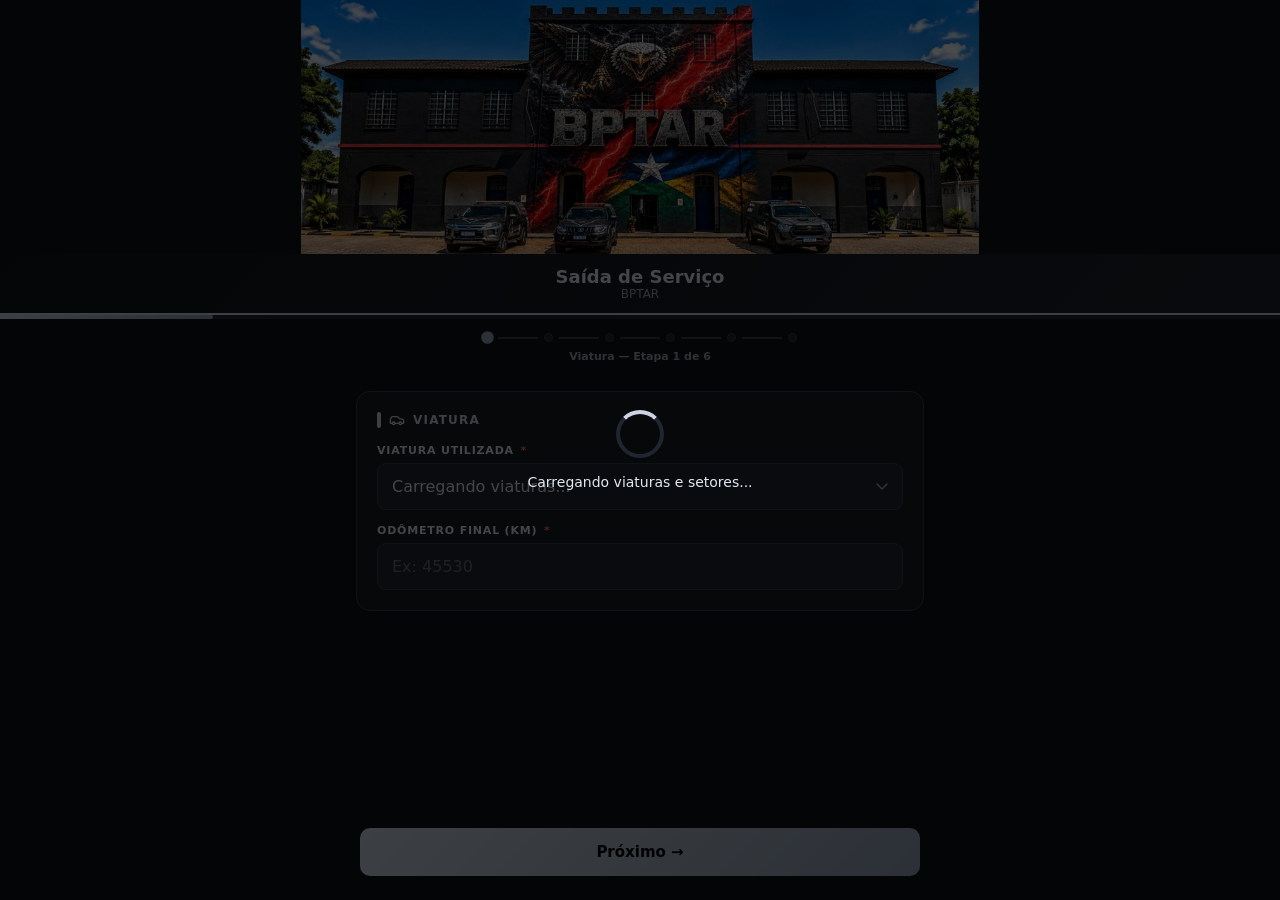
<file: saida.html>
<!DOCTYPE html>
<html lang="pt-BR">
<head>
<meta charset="UTF-8">
<meta name="viewport" content="width=device-width, initial-scale=1, viewport-fit=cover">
<meta name="theme-color" content="#0f1218">
<title>BPTAR — Saída de Serviço</title>
<link rel="manifest" href="manifest.json">
<link rel="apple-touch-icon" href="icon-512.png">
<link rel="stylesheet" href="common.css?v=2026.11.14.1">
</head>
<body class="tema-saida">
<img src="bptar_banner.jpg" class="banner-bpm" alt="BPTAR" width="678" height="254">
<div class="hdr">
  <div><div class="hdr-title">Saída de Serviço</div><div class="hdr-sub">BPTAR</div></div>
</div>
<div class="progress-bar"><div class="progress-fill" id="progressFill" style="width:17%"></div></div>
<div class="steps-row" id="stepsRow"></div>
<div class="step-label" id="stepLabel">Etapa 1 de 6</div>

<div class="container">
  <div class="erro-msg" id="erroGlobal" role="alert"></div>
  <div class="info-msg" id="infoGlobal" role="status"></div>

  <!-- 1. Viatura -->
  <div class="section active" id="s1">
    <div class="card">
      <div class="card-title"><svg class="ic" aria-hidden="true" focusable="false"><use href="#i-car"></use></svg> Viatura</div>
      <div class="fg">
        <label for="prefixo">Viatura utilizada <span class="req">*</span></label>
        <select id="prefixo" required><option value="">Carregando viaturas...</option></select>
        <div class="msg-invalido">Selecione a viatura</div>
      </div>
      <div class="fg">
        <label for="odometroFinal">Odômetro Final (km) <span class="req">*</span></label>
        <input type="text" inputmode="numeric" autocomplete="off" id="odometroFinal" placeholder="Ex: 45530" maxlength="7">
        <div class="odometro-hint" id="odometroHint"></div>
        <div class="odo-aviso" id="odoAviso" role="alert">
          <span id="odoAvisoTxt"></span>
          <label><input type="checkbox" id="odoConfirma"> Confirmo que o odômetro informado está correto</label>
        </div>
        <div class="msg-invalido">Informe o odômetro final</div>
      </div>
    </div>
  </div>

  <!-- 2. Setor -->
  <div class="section" id="s2">
    <div class="card">
      <div class="card-title"><svg class="ic" aria-hidden="true" focusable="false"><use href="#i-map-pin"></use></svg> Setor de Atuação</div>
      <div class="fg">
        <label for="setor">Setor <span class="req">*</span></label>
        <select id="setor" required><option value="">Carregando setores...</option></select>
        <div class="msg-invalido">Selecione o setor</div>
      </div>
      <div class="fg" id="setorLivreGroup" style="display:none">
        <label for="setorLivre">Informe o setor <span class="req">*</span></label>
        <input type="text" id="setorLivre" class="upper" placeholder="Nome completo do setor..." maxlength="100">
        <div class="msg-invalido">Informe o setor</div>
      </div>
    </div>
  </div>

  <!-- 3. Guarnição -->
  <div class="section" id="s3">
    <div class="card">
      <div class="card-title"><svg class="ic" aria-hidden="true" focusable="false"><use href="#i-users"></use></svg> Guarnição</div>
      <div class="fg">
        <label for="comandante">Comandante <span class="req">*</span></label>
        <input type="text" id="comandante" class="upper" placeholder="GRADUAÇÃO E NOME DE GUERRA" maxlength="80" autocomplete="off">
        <div class="msg-invalido">Informe o comandante</div>
      </div>
      <div class="fg">
        <label for="motorista">Motorista <span class="req">*</span></label>
        <input type="text" id="motorista" class="upper" placeholder="GRADUAÇÃO E NOME DE GUERRA" maxlength="80" autocomplete="off">
        <div class="msg-invalido">Informe o motorista</div>
      </div>
      <div class="fg">
        <label for="matricula">Matrícula do Motorista <span class="req">*</span></label>
        <input type="text" inputmode="numeric" id="matricula" placeholder="Ex: 100012345" maxlength="12" autocomplete="off">
        <div class="msg-invalido">Matrícula inválida (somente números, ex: 100012345)</div>
      </div>
    </div>
  </div>

  <!-- 4. Abastecimento -->
  <div class="section" id="s4">
    <div class="card">
      <div class="card-title"><svg class="ic" aria-hidden="true" focusable="false"><use href="#i-fuel"></use></svg> Abastecimento</div>
      <div class="fg">
        <label>Houve abastecimento? <span class="req">*</span></label>
        <div class="opcao-group">
          <button type="button" class="opcao-btn" data-group="abast" data-val="SIM" data-tone="ok"><div class="obi"><svg class="ic" aria-hidden="true" focusable="false"><use href="#i-fuel"></use></svg></div><div class="obt">Sim, abasteceu</div></button>
          <button type="button" class="opcao-btn" data-group="abast" data-val="NÃO" data-tone="no"><div class="obi"><svg class="ic" aria-hidden="true" focusable="false"><use href="#i-ban"></use></svg></div><div class="obt">Não abasteceu</div></button>
        </div>
        <div class="msg-invalido" id="msg-abast">Selecione uma opção</div>
      </div>

      <div id="saldoGroup" data-depends="abast:SIM" style="display:none">
        <div class="fg mt">
          <label for="saldoCartao">Saldo do cartão após abastecimento <span class="req">*</span></label>
          <input type="text" inputmode="numeric" id="saldoCartao" placeholder="Ex: 150,50" autocomplete="off" maxlength="15">
          <div class="saldo-hint" id="saldoHint"><svg class="ic" aria-hidden="true" focusable="false"><use href="#i-wallet"></use></svg> <span id="saldoHintVal"></span></div>
          <div class="msg-invalido" id="msgSaldo">Informe o saldo do cartão (ex: 150,50)</div>
        </div>
        <div class="saldo-alerta">
          <div class="saldo-alerta-titulo"><svg class="ic" aria-hidden="true" focusable="false"><use href="#i-alert"></use></svg> Atenção — Informação crítica</div>
          <div class="saldo-alerta-texto">O saldo é usado pelo setor de <strong>logística</strong> para controle financeiro das viaturas. Um saldo <strong>incorreto</strong> pode impedir a solicitação de <strong>suplementação de crédito</strong> junto ao comando, comprometendo abastecimentos futuros.<br><br><svg class="ic" aria-hidden="true" focusable="false"><use href="#i-check-circle"></use></svg> Informe o saldo <strong>exato</strong> exibido no comprovante ou terminal do posto.</div>
        </div>
        <div class="fg mt">
          <label>Ficou pendência no posto? <span class="req">*</span></label>
          <div class="opcao-group">
            <button type="button" class="opcao-btn" data-group="pend" data-val="SIM" data-tone="ok"><div class="obi"><svg class="ic" aria-hidden="true" focusable="false"><use href="#i-alert"></use></svg></div><div class="obt">Sim, ficou pendência</div></button>
            <button type="button" class="opcao-btn" data-group="pend" data-val="NÃO" data-tone="no"><div class="obi"><svg class="ic" aria-hidden="true" focusable="false"><use href="#i-check-circle"></use></svg></div><div class="obt">Sem pendência</div></button>
          </div>
          <div class="msg-invalido" id="msg-pend">Selecione uma opção</div>
        </div>
        <div class="fg" id="qualPendenciaGroup" data-depends="pend:SIM" style="display:none">
          <label for="qualPendencia">Qual pendência? <span class="req">*</span></label>
          <textarea id="qualPendencia" placeholder="Descreva a pendência..." rows="3"></textarea>
          <div class="msg-invalido">Informe a pendência</div>
        </div>
      </div>
    </div>
  </div>

  <!-- 5. Limpeza -->
  <div class="section" id="s5">
    <div class="card">
      <div class="card-title"><svg class="ic" aria-hidden="true" focusable="false"><use href="#i-sparkles"></use></svg> Controle de Limpeza</div>
      <div class="fg">
        <label>A viatura está sendo entregue limpa? <span class="req">*</span></label>
        <div class="opcao-group">
          <button type="button" class="opcao-btn" data-group="limpa" data-val="SIM" data-tone="ok"><div class="obi"><svg class="ic" aria-hidden="true" focusable="false"><use href="#i-check-circle"></use></svg></div><div class="obt">Sim, está limpa</div></button>
          <button type="button" class="opcao-btn" data-group="limpa" data-val="NÃO" data-tone="no"><div class="obi"><svg class="ic" aria-hidden="true" focusable="false"><use href="#i-ban"></use></svg></div><div class="obt">Não está limpa</div></button>
        </div>
        <div class="msg-invalido" id="msg-limpa">Selecione uma opção</div>
      </div>
      <div id="justLimpaGroup" data-depends="limpa:NÃO" style="display:none">
        <div class="fg mt">
          <label for="justLimpaSaida">Justifique o motivo da viatura não estar limpa <span class="req">*</span></label>
          <textarea id="justLimpaSaida" placeholder="Ex: Serviço em área de terra, falta de tempo para lavar, chuva forte..." rows="3"></textarea>
          <div class="msg-invalido">Informe a justificativa</div>
        </div>
        <div class="fg">
          <label>Fotos da situação na entrega <span class="opt">(opcional)</span></label>
          <div class="foto-area" data-fotos="limpeza">
            <div class="foto-btns">
              <button type="button" class="foto-btn camera" id="limpCam"><span class="foto-btn-icon"><svg class="ic" aria-hidden="true" focusable="false"><use href="#i-camera"></use></svg></span><span>Tirar Foto</span></button>
              <button type="button" class="foto-btn galeria" id="limpGal"><span class="foto-btn-icon"><svg class="ic" aria-hidden="true" focusable="false"><use href="#i-image"></use></svg></span><span>Galeria</span></button>
            </div>
            <input type="file" id="limpCam_input" accept="image/*" capture="environment" hidden>
            <input type="file" id="limpGal_input" accept="image/*" multiple hidden>
            <div class="fotos-preview" id="limpPreview"></div>
            <div class="foto-status" id="limpStatus">Nenhuma foto selecionada</div>
          </div>
        </div>
      </div>
    </div>
  </div>

  <!-- 6. Sinistros e finalização -->
  <div class="section" id="s6">
    <div class="card">
      <div class="card-title"><svg class="ic" aria-hidden="true" focusable="false"><use href="#i-alert"></use></svg> Sinistros e Avarias</div>
      <div class="fg">
        <label>Houve sinistro ou novas avarias? <span class="req">*</span></label>
        <div class="opcao-group">
          <button type="button" class="opcao-btn" data-group="sin" data-val="SIM" data-tone="ok"><div class="obi"><svg class="ic" aria-hidden="true" focusable="false"><use href="#i-alert"></use></svg></div><div class="obt">Sim, houve</div></button>
          <button type="button" class="opcao-btn" data-group="sin" data-val="NÃO" data-tone="no"><div class="obi"><svg class="ic" aria-hidden="true" focusable="false"><use href="#i-check-circle"></use></svg></div><div class="obt">Não houve</div></button>
        </div>
        <div class="msg-invalido" id="msg-sin">Selecione uma opção</div>
      </div>
      <div class="fg mt" id="descSinistroGroup" data-depends="sin:SIM" style="display:none">
        <label for="descricaoAlteracoes">Descreva as alterações <span class="req">*</span></label>
        <textarea id="descricaoAlteracoes" placeholder="Descreva detalhadamente..." rows="4"></textarea>
        <div class="msg-invalido">Informe a descrição</div>
      </div>
      <div class="fg mt">
        <label>Fotos do sinistro/avaria <span class="opt">(opcional — enviadas para o Drive)</span></label>
        <div class="foto-area" data-fotos="sinistro">
          <div class="foto-btns">
            <button type="button" class="foto-btn camera" id="sinCam"><span class="foto-btn-icon"><svg class="ic" aria-hidden="true" focusable="false"><use href="#i-camera"></use></svg></span><span>Tirar Foto</span></button>
            <button type="button" class="foto-btn galeria" id="sinGal"><span class="foto-btn-icon"><svg class="ic" aria-hidden="true" focusable="false"><use href="#i-image"></use></svg></span><span>Galeria / Arquivo</span></button>
          </div>
          <input type="file" id="sinCam_input" accept="image/*" capture="environment" hidden>
          <input type="file" id="sinGal_input" accept="image/*" multiple hidden>
          <div class="fotos-preview" id="sinPreview"></div>
          <div class="foto-status" id="sinStatus">Nenhuma foto selecionada</div>
          <div class="foto-upload-prog" id="fotoProgBar"><div class="foto-upload-prog-fill" id="fotoProgFill" style="width:0%"></div></div>
        </div>
      </div>
    </div>
    <div class="card card-decl">
      <div class="card-title"><svg class="ic" aria-hidden="true" focusable="false"><use href="#i-scale"></use></svg> Declaração</div>
      <p style="font-size:13px;line-height:1.6">Ao enviar, declaro que todas as informações são verdadeiras, nos termos do <strong>Art. 17 — I RDPM</strong>.</p>
    </div>
  </div>

  <div id="tela-sucesso">
    <div class="success-icon" id="successIcon"><svg class="ic" aria-hidden="true" focusable="false"><use href="#i-check-circle"></use></svg></div>
    <div class="success-title" id="successTitle">Saída Registrada!</div>
    <div class="success-sub" id="successDetalhes">Saída registrada com sucesso.</div>
    <div class="success-aviso" id="successAviso"></div>
    <button class="btn-novo" id="btnNovo" type="button">+ Nova Saída</button>
  </div>
</div>

<div class="footer-fixed" id="footerFixed">
  <button class="btn btn-back" id="btnBack" type="button" style="display:none">← Voltar</button>
  <button class="btn btn-next" id="btnNext" type="button">Próximo →</button>
  <button class="btn btn-send" id="btnSend" type="button" style="display:none">✓ Enviar</button>
</div>
<div class="loading-ov" id="loadingOv"><div class="loading-spin"></div><div class="loading-txt" id="loadingTxt">Carregando...</div></div>

<script src="common.js?v=2026.11.14.1"></script>
<script>if(!window.GAR){document.body.innerHTML='<div style="padding:30px;color:#fff;font-family:sans-serif;line-height:1.6"><h2>Arquivos incompletos</h2><p>O arquivo common.js não foi encontrado. Publique common.js, common.css e bptar_banner.jpg na mesma pasta de entrada.html e saida.html.</p></div>';throw new Error('common.js ausente');}</script>
<script>
(function () {
  'use strict';
  var $ = GAR.$;
  var LABELS = ['Viatura', 'Setor', 'Guarnição', 'Abastecimento', 'Limpeza', 'Finalização'];
  var idEnvio = GAR.uuid(); // identifica este registro (reenvio após falha de rede mantém o mesmo id; o servidor ignora repetidos)
  var enviando = false, finalizando = false;
  var semEntrada = false; // viatura sem entrada de serviço registrada: a saída fica bloqueada
  var MSG_SEM_ENTRADA = 'Esta viatura não tem entrada de serviço registrada. Registre a entrada antes de dar a baixa ou procure o garageiro.';
  var infoPromessas = {}; // uma única consulta por viatura atende odômetro E saldo
  var seqConsulta = 0;    // só vale a resposta da consulta mais recente (troca de viatura invalida as anteriores)
  var W;

  var odo = GAR.odometro.criar({ input: 'odometroFinal', hint: 'odometroHint', aviso: 'odoAviso', avisoTxt: 'odoAvisoTxt', confirma: 'odoConfirma', orientacao: 'informe o odômetro final' });
  var fotosSin = GAR.criarFotos({ nome: 'sinistro', camera: 'sinCam', galeria: 'sinGal', preview: 'sinPreview', status: 'sinStatus', rotulo: 'sinistro_saida' });
  var fotosLimpa = GAR.criarFotos({ nome: 'limpeza', camera: 'limpCam', galeria: 'limpGal', preview: 'limpPreview', status: 'limpStatus', rotulo: 'limpeza_saida' });

  /* ---------- Consulta da viatura (odômetro + saldo numa só chamada) ---------- */
  function infoDaViatura(prefixo) {
    if (!infoPromessas[prefixo]) {
      infoPromessas[prefixo] = GAR.infoViatura(prefixo, { confirmar: false })
        .catch(function (e) { delete infoPromessas[prefixo]; throw e; });
    }
    return infoPromessas[prefixo];
  }
  function obterSaldo(prefixo) {
    return infoDaViatura(prefixo).then(function (d) {
      if (!d || d.saldo === undefined) throw new Error('saldo indisponível'); // Apps Script antigo: sem rota de saldo
      return { saldo: d.saldo };
    });
  }
  function mostrarDicaSaldo() {
    var prefixo = $('prefixo').value, hint = $('saldoHint'), val = $('saldoHintVal');
    if (!prefixo) { hint.style.display = 'none'; return; }
    hint.style.display = 'block';
    val.textContent = 'Buscando último saldo registrado...';
    obterSaldo(prefixo).then(function (d) {
      if ($('prefixo').value !== prefixo) return;
      var s = NaN;
      if (d && d.saldo != null && d.saldo !== '') {
        if (typeof d.saldo === 'number') s = d.saldo;
        else if (String(d.saldo).indexOf(',') !== -1) s = parseFloat(String(d.saldo).replace(/\./g, '').replace(',', '.')); // "1.250,50"
        else s = parseFloat(d.saldo); // "150.5"
      }
      if (!isNaN(s)) val.innerHTML = 'Último saldo registrado: <strong>' + GAR.esc(GAR.fmtMoeda(s)) + '</strong> — atualize se o valor mudou';
      else val.textContent = 'Nenhum saldo anterior registrado para esta viatura';
    }).catch(function () { hint.style.display = 'none'; });
  }

  /* ---------- Troca de viatura ---------- */
  function aoSelecionarViatura(preservar) {
    var p = $('prefixo').value, meu = ++seqConsulta;
    if (!preservar) { $('odometroFinal').value = ''; $('odoConfirma').checked = false; }
    odo.limpar();
    semEntrada = false;
    if (!p) return;
    odo.consultando();
    infoDaViatura(p).then(function (d) {
      if (meu !== seqConsulta) return; // viatura trocada enquanto consultava
      semEntrada = !!(d && d.saidaAberta === false);
      if (semEntrada) GAR.mostrarErro(MSG_SEM_ENTRADA);
      var n = d && d.odometro != null ? Number(d.odometro) : NaN;
      if (isNaN(n)) throw new Error('odômetro indisponível');
      odo.definirRef(n);
    }).catch(function () { if (meu === seqConsulta) odo.falhou(); });
    obterSaldo(p).catch(function () {}); // pré-carrega o saldo em paralelo
    if (GAR.opc.abast === 'SIM') mostrarDicaSaldo();
  }

  /* ---------- Validação por etapa ---------- */
  function validar(n) {
    var ok = true;
    if (n === 1) {
      if (!$('prefixo').value) { GAR.invalido('prefixo'); ok = false; }
      if (semEntrada) { GAR.mostrarErro(MSG_SEM_ENTRADA); ok = false; }
      var pr = odo.problema(finalizando);
      if (pr === 'vazio') { GAR.invalido('odometroFinal'); ok = false; }
      else if (pr === 'consultando') { GAR.mostrarErro('Aguarde um instante: consultando o último odômetro da viatura...'); ok = false; }
      else if (pr === 'bloqueado') { GAR.invalido('odometroFinal', false); GAR.mostrarErro(odo.mensagem()); ok = false; }
      else if (pr === 'confirmar') { odo.marcarPendente(); GAR.mostrarErro('Confirme o odômetro informado marcando a caixa abaixo do campo.'); ok = false; }
    }
    if (n === 2) {
      if (!$('setor').value) { GAR.invalido('setor'); ok = false; }
      else if ($('setor').value === 'OUTRO' && !GAR.req('setorLivre')) ok = false;
    }
    if (n === 3) {
      if (!GAR.req('comandante')) ok = false;
      if (!GAR.req('motorista')) ok = false;
      var mat = $('matricula').value.trim();
      if (!mat || parseInt(mat, 10) < 1000) { GAR.invalido('matricula'); ok = false; }
    }
    if (n === 4) {
      if (!GAR.reqOpc('abast')) ok = false;
      if (GAR.opc.abast === 'SIM') {
        if (GAR.parseSaldo($('saldoCartao').value) == null) { GAR.invalido('saldoCartao'); $('msgSaldo').classList.add('on'); ok = false; }
        if (!GAR.reqOpc('pend')) ok = false;
        if (GAR.opc.pend === 'SIM' && !GAR.req('qualPendencia')) ok = false;
      }
    }
    if (n === 5) {
      if (!GAR.reqOpc('limpa')) ok = false;
      if (GAR.opc.limpa === 'NÃO' && !GAR.req('justLimpaSaida')) ok = false;
    }
    if (n === 6) {
      if (!GAR.reqOpc('sin')) ok = false;
      if (GAR.opc.sin === 'SIM' && !GAR.req('descricaoAlteracoes')) ok = false;
    }
    if (!ok && !$('erroGlobal').classList.contains('on')) GAR.mostrarErro('Preencha todos os campos obrigatórios.');
    return ok;
  }

  /* ---------- Envio ---------- */
  /** Dados do registro (o idEnvio e o texto das fotos são acrescentados por GAR.enviarItem). */
  function montarPayload() {
    var setor = $('setor').value;
    var abast = GAR.opc.abast, pend = GAR.opc.pend, limpa = GAR.opc.limpa, sin = GAR.opc.sin;
    return Object.assign({
      tipo: 'saida',
      prefixo: $('prefixo').value,
      odometroFinal: String(odo.valor()),
      setor: setor,
      setorTextoLivre: setor === 'OUTRO' ? $('setorLivre').value.trim() : '',
      comandante: $('comandante').value.trim().toUpperCase(),
      motorista: $('motorista').value.trim().toUpperCase(),
      matricula: $('matricula').value.trim(),
      houvAbastecimento: abast,
      saldoCartao: abast === 'SIM' ? GAR.saldoParaEnvio($('saldoCartao').value) : '',
      pendenciaPostos: abast === 'SIM' ? pend : 'NÃO',
      qualPendencia: abast === 'SIM' && pend === 'SIM' ? $('qualPendencia').value.trim() : '',
      viaturaLimpaSaida: limpa,
      justLimpaSaida: limpa === 'NÃO' ? $('justLimpaSaida').value.trim() : '',
      houveSinistro: sin,
      descricaoAlteracoes: sin === 'SIM' ? $('descricaoAlteracoes').value.trim() : 'SEM NOVAS AVARIAS'
    }, odo.payload());
  }

  async function enviar() {
    if (enviando) return;
    GAR.esconderErro();
    finalizando = true; var okTudo = W.validarTudo(); finalizando = false; // a consulta pendente só bloqueia o ENVIO, não o avanço
    if (!okTudo) return;
    enviando = true; $('btnSend').disabled = true;
    try {
      GAR.loading(true, 'Preparando envio...');
      await Promise.all([fotosSin.pronto(), fotosLimpa.pronto()]);
      var payload = montarPayload();
      var item = { id: idEnvio, tipo: 'saida', prefixo: payload.prefixo, payload: payload, fotos: GAR.coletarFotos([fotosSin, fotosLimpa]) };
      var res;
      try { res = await GAR.enviarItem(item); }
      catch (eRede) {
        GAR.loading(false);
        if (await GAR.fila.adicionar(item)) salvoNaFila(payload);
        else GAR.mostrarErro('Falha de conexão ao enviar. Seus dados foram mantidos — verifique o sinal e toque em Enviar novamente.');
        return;
      }
      GAR.loading(false);
      if (!res.r.ok) { recusado(res.r); return; }
      sucesso(res.payload, res.rf);
    } catch (e) {
      GAR.loading(false);
      GAR.mostrarErro('Falha inesperada ao enviar. Seus dados foram mantidos — toque em Enviar novamente.');
    } finally {
      enviando = false; $('btnSend').disabled = false;
    }
  }

  function recusado(r) {
    if (r.confirmarOdometro && !odo.confirmado()) {
      odo.forcarConfirmacao(r.erro); W.ir(1); odo.marcarPendente();
      GAR.mostrarErro('O servidor pede a confirmação do odômetro. Marque a caixa abaixo do campo e envie novamente.');
    } else {
      GAR.mostrarErro('O servidor não aceitou o registro: ' + r.erro + '. Seus dados foram mantidos.');
    }
  }

  function salvoNaFila(p) {
    GAR.guarnicao.salvar(p.setor, p.setorTextoLivre);
    GAR.draft.limpar();
    $('successIcon').innerHTML = GAR.ico('cloud-off'); $('successIcon').classList.add('offline');
    $('successTitle').textContent = 'Salvo neste aparelho';
    $('successDetalhes').innerHTML = 'Sem conexão no momento. O registro da viatura <strong>' + GAR.esc(p.prefixo) +
      '</strong> está guardado e será enviado automaticamente quando o sinal voltar.<br>Mantenha o aplicativo aberto ou abra-o novamente com sinal.';
    W.concluir();
  }

  function sucesso(p, rf) {
    GAR.loading(false);
    GAR.guarnicao.salvar(p.setor, p.setorTextoLivre);
    GAR.draft.limpar();
    var setorFinal = p.setor === 'OUTRO' ? p.setorTextoLivre : p.setor;
    var h = 'Viatura <strong>' + GAR.esc(p.prefixo) + '</strong> baixada do serviço.<br>Setor: <strong>' + GAR.esc(setorFinal) +
      '</strong><br>Motorista: <strong>' + GAR.esc(p.motorista) + '</strong>' +
      (p.houvAbastecimento === 'SIM' ? '<br>Abastecimento: <strong>SIM</strong>' : '') +
      (p.houveSinistro === 'SIM' ? '<br><span style="color:#f87171">' + GAR.ico('alert') + ' Sinistro registrado</span>' : '') +
      (rf.ok > 0 ? '<br>' + GAR.ico('camera') + ' ' + rf.ok + ' foto(s) enviada(s) para o Drive' : '');
    $('successDetalhes').innerHTML = h;
    if (rf.falhas > 0) $('successAviso').textContent = rf.falhas + ' foto(s) não puderam ser enviadas. O registro da saída foi concluído normalmente.';
    W.concluir();
  }

  /* ---------- Inicialização ---------- */
  document.addEventListener('DOMContentLoaded', function () {
    W = GAR.wizard({ labels: LABELS, validar: validar });

    $('btnNext').addEventListener('click', W.avancar);
    $('btnBack').addEventListener('click', W.voltar);
    $('btnSend').addEventListener('click', enviar);
    $('btnNovo').addEventListener('click', function () { location.reload(); });

    $('prefixo').addEventListener('change', function () { aoSelecionarViatura(false); });
    odo.ligar();
    $('setor').addEventListener('change', function () {
      var outro = this.value === 'OUTRO';
      $('setorLivreGroup').style.display = outro ? 'block' : 'none';
      if (!outro) $('setorLivre').value = '';
    });
    $('matricula').addEventListener('input', function () { GAR.somenteDigitos(this); });
    $('saldoCartao').addEventListener('input', function () { GAR.formatarSaldoInput(this); });
    GAR.onOpcao.abast = function (v) { if (v === 'SIM') mostrarDicaSaldo(); };

    GAR.aplicarDependencias();
    GAR.draft.init('gar:rascunho:saida', {
      getEtapa: function () { return W.etapa; },
      getId: function () { return idEnvio; },
      setId: function (id) { idEnvio = id; }
    });
    W.atualizar();

    GAR.carregarDados(function () {
      GAR.guarnicao.preencher();
      var g = GAR.guarnicao.setor();
      if (g && g.setor && !$('setor').value) {
        var tem = Array.prototype.some.call($('setor').options, function (o) { return o.value === g.setor; });
        if (tem) {
          $('setor').value = g.setor;
          if (g.setor === 'OUTRO') { $('setorLivreGroup').style.display = 'block'; $('setorLivre').value = g.setorLivre || ''; }
        }
      }
      if (GAR.draft.existe() && GAR.draft.restaurar()) {
        if ($('setor').value === 'OUTRO') $('setorLivreGroup').style.display = 'block';
        if ($('prefixo').value) aoSelecionarViatura(true);
        W.ir(GAR.draft.etapaSalva());
        GAR.info('Rascunho restaurado. Se você anexou fotos, selecione-as novamente.', {
          texto: 'Descartar', fn: function () { GAR.draft.limpar(); location.reload(); }
        });
      }
      GAR.draft.ativar();
    });
  });
})();

</script>
</body>
</html>
</file>
<file: common.css>
/* ============================================================
   Sistema Garageiro — BPTAR
   Estilos compartilhados (entrada.html / saida.html)
   Tema por página: <body class="tema-entrada"> ou "tema-saida"
   ============================================================ */
:root{--green:#27ae60;--red:#e74c3c;--warn:#fbbf24}
body.tema-entrada{--bg:#0a1628;--bg2:#111f35;--bg3:#1a2d45;--bd:#253a55;--ac:#00c9a7;--ac2:#0099ff;--txt:#e2e8f0;--txt2:#8ea0b5;
  --hdr1:#0a1628;--hdr2:#112244;--nao:#e74c3c;--nao-bg:rgba(231,76,60,.08);--ring:rgba(0,201,167,.18);--ac-soft:rgba(0,201,167,.08);--ac-line:rgba(0,201,167,.2)}
body.tema-saida{--bg:#0f1218;--bg2:#171b23;--bg3:#202631;--bd:#343c4a;--ac:#cbd5e1;--ac2:#94a3b8;--txt:#e2e8f0;--txt2:#9aa5b4;
  --hdr1:#0f1218;--hdr2:#1c222c;--nao:#cbd5e1;--nao-bg:rgba(203,213,225,.07);--ring:rgba(203,213,225,.2);--ac-soft:rgba(203,213,225,.08);--ac-line:rgba(203,213,225,.2)}

*{margin:0;padding:0;box-sizing:border-box;-webkit-tap-highlight-color:transparent}
html,body{min-height:100vh;background:var(--bg);color:var(--txt);font-family:'Segoe UI',system-ui,-apple-system,Roboto,sans-serif}
body{-webkit-text-size-adjust:100%}
.banner-bpm{width:100%;max-width:678px;height:auto;display:block;margin:0 auto}
.hdr{background:linear-gradient(135deg,var(--hdr1),var(--hdr2));border-bottom:2px solid var(--ac);padding:14px 20px;display:flex;align-items:center;gap:14px;position:sticky;top:0;z-index:100}
.hdr-icon{width:44px;height:44px;border-radius:50%;background:linear-gradient(135deg,var(--ac),var(--ac2));display:flex;align-items:center;justify-content:center;font-size:20px;flex-shrink:0}
.hdr-title{font-size:17px;font-weight:700}.hdr-sub{font-size:11px;color:var(--txt2);margin-top:2px}
.progress-bar{height:4px;background:var(--bg3)}
.progress-fill{height:100%;background:linear-gradient(90deg,var(--ac),var(--ac2));transition:width .4s ease;border-radius:0 2px 2px 0}
.steps-row{display:flex;align-items:center;justify-content:center;gap:6px;padding:14px 20px 8px}
.step-dot{width:9px;height:9px;border-radius:50%;background:var(--bg3);border:1.5px solid var(--bd);transition:all .3s;flex-shrink:0}
.step-dot.done{background:var(--ac);border-color:var(--ac)}
.step-dot.active{background:var(--ac2);border-color:var(--ac2);transform:scale(1.4)}
.step-line{flex:1;height:2px;background:var(--bd);max-width:40px}
.step-label{font-size:11px;color:var(--txt2);text-align:center;padding:0 20px 12px;font-weight:600}
.container{max-width:600px;margin:0 auto;padding:16px 16px 120px}
.section{display:none}
.section.active{display:block;animation:fadeUp .3s ease}
@media (prefers-reduced-motion:reduce){.section.active{animation:none}.progress-fill,.step-dot{transition:none}}
@keyframes fadeUp{from{opacity:0;transform:translateY(16px)}to{opacity:1;transform:translateY(0)}}
.card{background:var(--bg2);border:1px solid var(--bd);border-radius:14px;padding:20px;margin-bottom:14px}
.card-title{font-size:12px;font-weight:700;text-transform:uppercase;letter-spacing:1.2px;color:var(--ac);margin-bottom:16px;display:flex;align-items:center;gap:8px}
.card-title::before{content:'';width:4px;height:16px;background:var(--ac);border-radius:2px;flex-shrink:0}
.card-decl{border-color:var(--ac);background:var(--ac-soft)}
.fg{margin-bottom:14px}.fg:last-child{margin-bottom:0}
.fg.mt{margin-top:14px}
label{display:block;font-size:11px;font-weight:700;text-transform:uppercase;letter-spacing:.8px;color:var(--txt);margin-bottom:6px}
label .req{color:#f87171;margin-left:2px}
label .opt{color:var(--txt2);margin-left:4px;font-weight:400;text-transform:none}
/* 16px evita o zoom automático do iOS ao focar o campo */
input,select,textarea{width:100%;padding:13px 14px;background:var(--bg3);border:1.5px solid var(--bd);border-radius:9px;color:var(--txt);font-size:16px;font-family:inherit;transition:border-color .2s;-webkit-appearance:none;appearance:none}
select{background-image:url("data:image/svg+xml,%3Csvg xmlns='http://www.w3.org/2000/svg' width='12' height='8' viewBox='0 0 12 8'%3E%3Cpath d='M1 1l5 5 5-5' stroke='%23a0aec0' stroke-width='1.5' fill='none' stroke-linecap='round'/%3E%3C/svg%3E");background-repeat:no-repeat;background-position:right 14px center;padding-right:36px}
input:focus,select:focus,textarea:focus{outline:none;border-color:var(--ac);box-shadow:0 0 0 3px var(--ring)}
input:disabled,select:disabled{opacity:.5;cursor:not-allowed}
input.upper{text-transform:uppercase}
textarea{resize:none;min-height:80px;line-height:1.5}
::placeholder{color:var(--txt2);opacity:.55}
.fg-row{display:grid;grid-template-columns:1fr 1fr;gap:12px}
@media (max-width:380px){.fg-row{grid-template-columns:1fr}}

/* opções (Sim/Não e níveis) */
.opcao-group{display:grid;grid-template-columns:1fr 1fr;gap:10px}
.opcao-btn{padding:14px 10px;border:2px solid var(--bd);border-radius:10px;background:var(--bg3);color:var(--txt);text-align:center;cursor:pointer;transition:all .2s;user-select:none;font:inherit;display:block;width:100%}
.opcao-btn .obi{font-size:22px;margin-bottom:6px}
.opcao-btn .obt{font-size:13px;font-weight:700;color:var(--txt)}
.opcao-btn:focus-visible{outline:2px solid var(--ac);outline-offset:2px}
.opcao-btn.sel[data-tone="ok"]{border-color:var(--green);background:rgba(39,174,96,.08)}
.opcao-btn.sel[data-tone="ok"] .obt{color:var(--green)}
.opcao-btn.sel[data-tone="no"]{border-color:var(--nao);background:var(--nao-bg)}
.opcao-btn.sel[data-tone="no"] .obt{color:var(--nao)}
.nivel-group{display:grid;grid-template-columns:repeat(3,1fr);gap:8px}
.nivel-group .opcao-btn{padding:11px 4px;border-width:1.5px;border-radius:8px;font-size:13px;font-weight:600}
.nivel-group .opcao-btn.sel[data-tone="min"]{background:#e74c3c;border-color:#e74c3c;color:#fff}
.nivel-group .opcao-btn.sel[data-tone="med"]{background:#f39c12;border-color:#f39c12;color:#000}
.nivel-group .opcao-btn.sel[data-tone="max"]{background:#27ae60;border-color:#27ae60;color:#fff}

/* checklist de alterações */
.check-grid{display:grid;grid-template-columns:1fr 1fr;gap:7px}
.check-item{display:flex;align-items:center;gap:9px;padding:10px 12px;border:1.5px solid var(--bd);border-radius:8px;cursor:pointer;transition:all .2s;user-select:none;background:transparent;color:var(--txt);font:inherit;text-align:left;width:100%}
.check-item.selected{border-color:var(--ac);background:var(--ac-soft)}
.check-item:focus-visible{outline:2px solid var(--ac);outline-offset:2px}
.check-box{width:18px;height:18px;border:2px solid var(--bd);border-radius:4px;flex-shrink:0;display:flex;align-items:center;justify-content:center;font-size:11px;transition:all .2s}
.check-item.selected .check-box{background:var(--ac);border-color:var(--ac);color:#000}
.check-label{font-size:12px;color:var(--txt);line-height:1.2}

/* rodapé de navegação */
.footer-fixed{position:fixed;bottom:0;left:0;right:0;background:linear-gradient(0deg,var(--bg) 80%,transparent);padding:16px 20px calc(24px + env(safe-area-inset-bottom));display:flex;gap:12px;max-width:600px;margin:0 auto;z-index:50}
.btn{flex:1;padding:15px;border:none;border-radius:10px;font-size:15px;font-weight:700;cursor:pointer;display:flex;align-items:center;justify-content:center;gap:8px;transition:all .2s;font-family:inherit;min-height:48px}
.btn-back{background:var(--bg3);color:var(--txt2);border:1.5px solid var(--bd)}
.btn-next{background:linear-gradient(135deg,var(--ac),var(--ac2));color:#000}
.btn-send{background:linear-gradient(135deg,var(--green),#1a8a4a);color:#fff}
.btn:active{transform:scale(.97)}
.btn:disabled{opacity:.45;cursor:not-allowed;transform:none}

/* sucesso */
#tela-sucesso{display:none;text-align:center;padding:60px 20px}
#tela-sucesso.active{display:block}
.success-icon{font-size:72px;margin-bottom:20px}
.success-title{font-size:24px;font-weight:700;color:var(--ac);margin-bottom:12px}
.success-sub{font-size:14px;color:var(--txt2);line-height:1.6;margin-bottom:30px}
.success-aviso{font-size:12px;color:var(--warn);line-height:1.5;margin:-14px 0 24px}
.btn-novo{padding:14px 28px;border:none;border-radius:10px;background:linear-gradient(135deg,var(--ac),var(--ac2));color:#000;font-size:15px;font-weight:700;cursor:pointer}

/* mensagens */
.erro-msg{background:rgba(231,76,60,.12);border:1px solid rgba(231,76,60,.3);border-radius:8px;padding:12px 14px;font-size:13px;color:#f87171;margin-bottom:14px;display:none}
.erro-msg.on{display:block}
.erro-msg button{margin-top:8px;padding:8px 14px;border-radius:8px;border:1px solid rgba(248,113,113,.5);background:transparent;color:#fca5a5;font-weight:700;cursor:pointer;font-family:inherit}
.info-msg{background:var(--ac-soft);border:1px solid var(--ac-line);border-radius:8px;padding:10px 14px;font-size:12px;color:var(--ac);margin-bottom:14px;display:none;align-items:center;justify-content:space-between;gap:10px}
.info-msg.on{display:flex}
.info-msg button{background:transparent;border:1px solid var(--ac-line);color:var(--ac);border-radius:6px;padding:5px 10px;font-weight:700;cursor:pointer;font-family:inherit;font-size:12px}
input.invalido,select.invalido,textarea.invalido{border-color:#e74c3c !important}
.msg-invalido{font-size:11px;color:#f87171;margin-top:4px;display:none}
.msg-invalido.on{display:block}
.loading-ov{display:none;position:fixed;inset:0;background:rgba(0,0,0,.7);z-index:9999;align-items:center;justify-content:center;flex-direction:column;gap:16px;padding:20px;text-align:center}
.loading-ov.on{display:flex}
.loading-spin{width:48px;height:48px;border:4px solid var(--bg3);border-top-color:var(--ac);border-radius:50%;animation:spin 1s linear infinite}
@keyframes spin{to{transform:rotate(360deg)}}
.loading-txt{color:var(--txt);font-size:14px}

/* dicas */
.odometro-hint{background:var(--ac-soft);border:1px solid var(--ac-line);border-radius:7px;padding:8px 12px;font-size:12px;color:var(--ac);margin-top:6px;display:none}
.odometro-hint.on{display:block}
.odo-aviso{margin-top:6px;font-size:12px;padding:8px 10px;border-radius:6px;display:none;background:rgba(231,76,60,.12);color:#f87171;border:1px solid rgba(231,76,60,.4);line-height:1.5}
.odo-aviso.on{display:block}
.odo-aviso.invalido{outline:2px solid #e74c3c;outline-offset:2px}
.odo-aviso label{display:flex;align-items:flex-start;gap:8px;margin:8px 0 0;text-transform:none;letter-spacing:0;font-size:12px;font-weight:600;cursor:pointer}
.odo-aviso input[type=checkbox]{width:20px;height:20px;flex-shrink:0;-webkit-appearance:auto;appearance:auto;padding:0;margin-top:1px;accent-color:var(--ac)}
.saldo-hint{background:rgba(39,174,96,.08);border:1px solid rgba(39,174,96,.25);border-radius:7px;padding:8px 12px;font-size:12px;color:#4ade80;margin-top:6px;display:none}
.saldo-alerta{background:rgba(251,191,36,.07);border:1px solid rgba(251,191,36,.35);border-radius:10px;padding:13px 14px;margin-top:10px}
.saldo-alerta-titulo{font-size:12px;font-weight:700;color:var(--warn);text-transform:uppercase;letter-spacing:.7px;margin-bottom:6px}
.saldo-alerta-texto{font-size:12px;color:#fde68a;line-height:1.55}
.saldo-alerta-texto strong{color:var(--warn)}

/* bloqueio de entrada (saída em aberto) */
.bloqueio-saida{background:rgba(231,76,60,.10);border:2px solid rgba(231,76,60,.55);border-radius:12px;padding:16px;margin-top:12px;display:none}
.bloqueio-saida.on{display:block}
.bloqueio-saida-titulo{font-size:13px;font-weight:700;color:#f87171;text-transform:uppercase;letter-spacing:.8px;margin-bottom:10px}
.bloqueio-saida-corpo{font-size:13px;color:var(--txt);line-height:1.6}
.bloqueio-saida-corpo strong{color:#f87171}
.bloqueio-saida-motorista{background:rgba(231,76,60,.07);border:1px solid rgba(231,76,60,.25);border-radius:8px;padding:10px 12px;margin-top:10px}
.bloqueio-saida-motorista:empty{display:none}
.bloqueio-saida-linha{display:flex;align-items:center;gap:8px;font-size:13px;color:var(--txt);margin-bottom:4px}
.bloqueio-saida-linha:last-child{margin-bottom:0}
.bloqueio-saida-linha span{color:var(--txt2);font-size:11px;min-width:70px}
.btn-ligar{display:none;align-items:center;gap:6px;margin-top:10px;padding:9px 16px;background:linear-gradient(135deg,#27ae60,#1a8a4a);color:#fff;border:none;border-radius:8px;font-size:13px;font-weight:700;cursor:pointer;text-decoration:none}
.btn-ligar.on{display:inline-flex}

/* fotos */
.foto-area{border:2px dashed var(--bd);border-radius:10px;padding:16px;margin-top:8px}
.foto-btns{display:grid;grid-template-columns:1fr 1fr;gap:10px;margin-bottom:12px}
.foto-btn{padding:12px 8px;border:1.5px solid var(--bd);border-radius:9px;background:var(--bg3);color:var(--txt);font-size:13px;font-weight:600;cursor:pointer;display:flex;flex-direction:column;align-items:center;gap:6px;transition:all .2s;font-family:inherit}
.foto-btn:active{transform:scale(.97)}
.foto-btn.camera{border-color:var(--ac);color:var(--ac)}
.foto-btn.galeria{border-color:var(--ac2);color:var(--ac2)}
.foto-btn-icon{font-size:24px}
.fotos-preview{display:flex;flex-wrap:wrap;gap:8px;margin-top:8px}
.foto-thumb{position:relative;width:80px;height:80px;border-radius:8px;overflow:hidden;border:1.5px solid var(--bd)}
.foto-thumb img{width:100%;height:100%;object-fit:cover}
.foto-thumb-del{position:absolute;top:0;right:0;background:rgba(0,0,0,.75);border:none;color:#fff;width:32px;height:32px;font-size:14px;cursor:pointer;display:flex;align-items:center;justify-content:center;border-radius:0 0 0 8px}
.foto-status{font-size:11px;color:var(--txt2);text-align:center;margin-top:6px}
.foto-status.erro{color:#f87171}
.foto-upload-prog{background:var(--bg3);border-radius:4px;height:4px;margin-top:6px;display:none}
.foto-upload-prog.on{display:block}
.foto-upload-prog-fill{height:100%;background:var(--ac);border-radius:4px;transition:width .3s}

/* ============================================================
   Ícones SVG (substituem os emojis) e fila de reenvio
   ============================================================ */
.ic{width:1.1em;height:1.1em;vertical-align:-.18em;flex-shrink:0;display:inline-block}
.hdr-icon{color:#04121f}
.hdr-icon .ic{width:22px;height:22px;vertical-align:0}
.card-title .ic{width:16px;height:16px;vertical-align:0}
.opcao-btn .obi{color:var(--txt2);display:flex;justify-content:center}
.opcao-btn .obi .ic{width:26px;height:26px;vertical-align:0}
.opcao-btn.sel[data-tone="ok"] .obi{color:var(--green)}
.opcao-btn.sel[data-tone="no"] .obi{color:var(--nao)}
.foto-btn-icon{display:flex;justify-content:center}
.foto-btn-icon .ic{width:24px;height:24px;vertical-align:0}
.success-icon{display:flex;justify-content:center;color:var(--green)}
.success-icon .ic{width:72px;height:72px;vertical-align:0}
.success-icon.offline{color:var(--warn)}
.dot{display:inline-block;width:.7em;height:.7em;border-radius:50%;margin-right:5px;vertical-align:0;border:1.5px solid currentColor}
.dot-min{background:#e74c3c;border-color:#e74c3c}.dot-med{background:#f39c12;border-color:#f39c12}.dot-max{background:#27ae60;border-color:#27ae60}
.btn-ligar .ic,.bloqueio-saida-titulo .ic{width:1.15em;height:1.15em}

/* odômetro: botão "usar este valor" e aviso sem opção de confirmar (valor absurdo) */
.dica-btn{margin-left:6px;padding:4px 10px;border:1px solid var(--ac-line);border-radius:6px;background:transparent;color:var(--ac);font:inherit;font-size:12px;font-weight:700;cursor:pointer}
.dica-btn:active{transform:scale(.97)}
.odo-aviso.bloqueio label{display:none}

/* fila de reenvio (registros guardados no aparelho) */
.fila-banner{display:none;background:rgba(251,191,36,.10);border-bottom:1px solid rgba(251,191,36,.4);color:#fde68a;font-size:13px;padding:10px 16px}
.fila-banner.on{display:block}
.fila-banner.ok{background:rgba(39,174,96,.12);border-bottom-color:rgba(39,174,96,.4);color:#86efac}
.fila-item{display:flex;align-items:center;justify-content:space-between;gap:10px;flex-wrap:wrap;padding:3px 0}
.fila-item.err{color:#fca5a5}
.fila-acoes{display:flex;gap:8px;flex-wrap:wrap}
.fila-banner button{padding:7px 12px;border-radius:8px;border:1px solid currentColor;background:transparent;color:inherit;font:inherit;font-size:12px;font-weight:700;cursor:pointer;min-height:34px}

/* cabeçalho centralizado com o banner */
.hdr{flex-direction:column;justify-content:center;text-align:center;gap:6px;padding:12px 20px}

.hdr-icon .ic{width:20px;height:20px}
.hdr-title{font-size:18px}
.hdr-sub{font-size:12px;margin-top:0}
</file>
